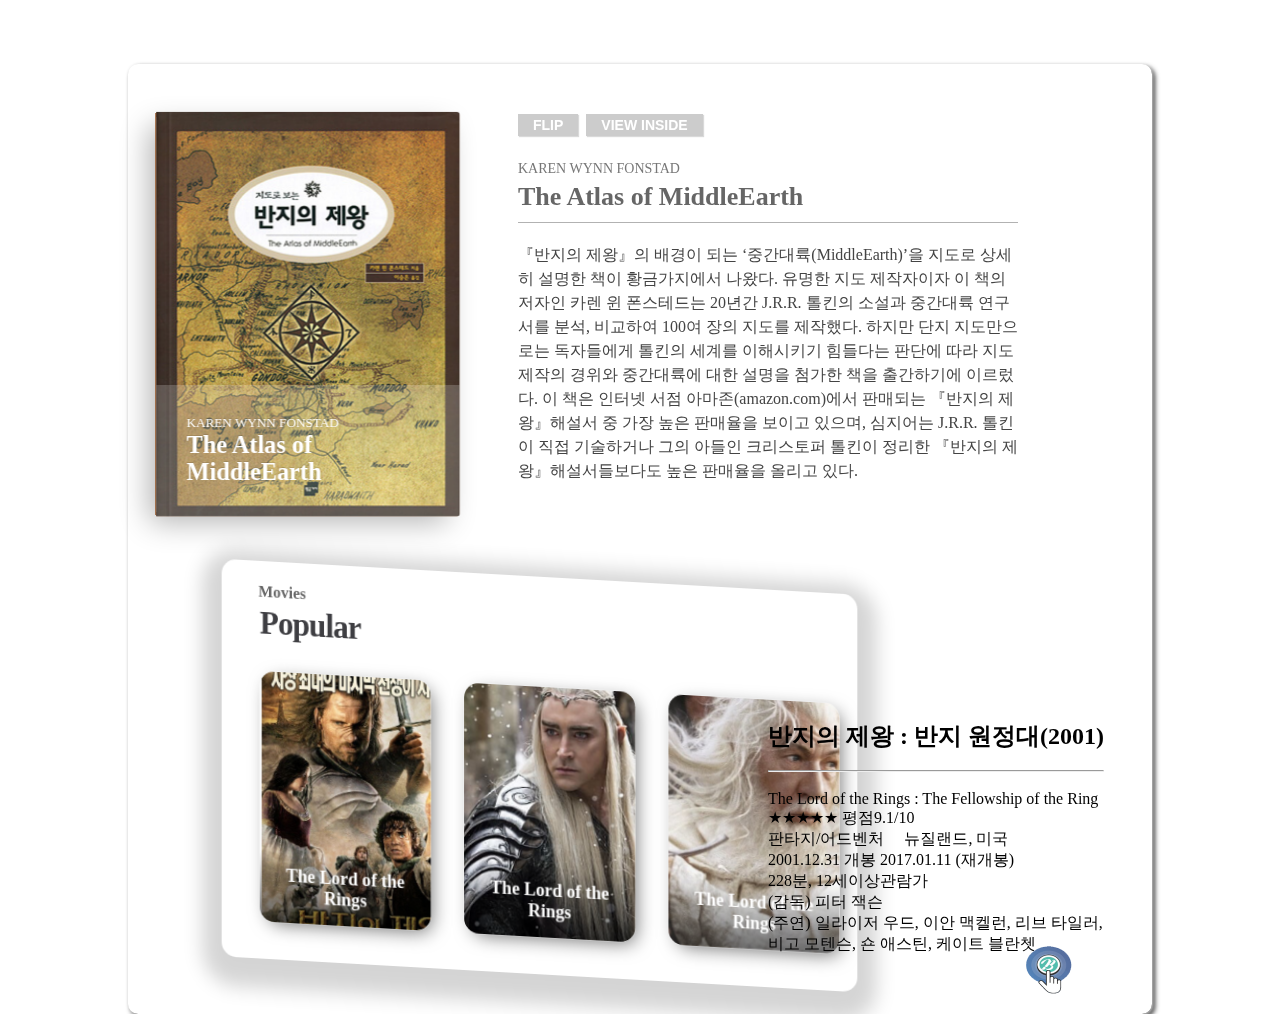
<file: view.html>
<!DOCTYPE html>
<html lang="en">
<head>
    <meta charset="UTF-8">
       <meta name="viewport" content="width=device-width, initial-scale=1.0, maximum-scale=1">
     <title>Document</title>
    <script src="js/jquery-3.3.1.min.js"></script>
    <style>
        /* General Demo Style */

        *,
        *:after,
        *:before {
            -webkit-box-sizing: border-box;
            -moz-box-sizing: border-box;
            box-sizing: border-box;
            padding: 0;
            margin: 0;
        }

        #container {
            width: 80%;
            height: auto;
            margin: 0 auto;
            margin-top: 5%;
            border-radius: 10px;
            box-shadow: 1px 1px 3px #ccc, 3px 3px 5px #333;
        }

        /* Clearfix hack by Nicolas Gallagher: http://nicolasgallagher.com/micro-clearfix-hack/ */

        .clearfix:before,
        .clearfix:after {
            content: " ";
            display: table;
        }

        .clearfix:after {
            clear: both;
        }

        .clearfix {
            *zoom: 1;
        }


        .demo-2 body {
            background: url(https: //tympanus.net/Development/3DBookShowcase/images/wood.jpg);
        }


        a {
            color: #555;
            text-decoration: none;
        }

        .view-box {
            width: 100%;
            position: relative;
        }

        .main,
        .view-box > header {
            width: 100%;
            max-width: 1060px;
            margin: 0 auto;
            position: relative;
            padding: 50px 30px 50px 30px;
        }

        .view-box > header {
            padding: 30px 30px 40px 30px;
        }

        .view-box > header h1 {
            font-size: 34px;
            line-height: 38px;
            margin: 0;
            font-weight: 700;
            color: #333;
            float: left;
        }


        /* Header Style */

        .codrops-top {
            line-height: 24px;
            font-size: 11px;
            background: #fff;
            background: rgba(255, 255, 255, 0.5);
            text-transform: uppercase;
            z-index: 9999;
            position: relative;
            box-shadow: 1px 0px 2px rgba(0, 0, 0, 0.2);
        }

        .codrops-top a {
            padding: 0px 10px;
            letter-spacing: 1px;
            color: #333;
            display: inline-block;
        }

        .codrops-top a:hover {
            background: rgba(255, 255, 255, 0.8);
            color: #000;
        }

        .codrops-top span.right {
            float: right;
        }

        .codrops-top span.right a {
            float: left;
            display: block;
        }


        /* Demo Buttons Style */

        .codrops-demos {
            float: right;
        }

        .codrops-demos a {
            display: inline-block;
            margin: 10px;
            color: #666;
            font-weight: 700;
            line-height: 30px;
            border-bottom: 4px solid transparent;
        }

        .codrops-demos a:hover {
            color: #000;
            border-color: #000;
        }

        .codrops-demos a.current-demo,
        .codrops-demos a.current-demo:hover {
            color: #aaa;
            border-color: #aaa;
        }

        .support-note {
            color: #d7823e;
            font-size: 16px;
            display: block;
            font-weight: bold;
            text-align: center;
            padding: 5px 0;
            text-align: left;
            clear: both;
        }

        .bookshelf {
            width: 100%;
            height: 63px;
            z-index: -1;
            margin-top: -25px;
            background: transparent url(https: //tympanus.net/Development/3DBookShowcase/images/shelf.png) no-repeat center center;
                position: relative;
        }


        /*book showcase*/

        .bk-list {
            list-style: none;
            position: relative;
        }

        .bk-list li {
            position: relative;
            width: 300px;
            float: left;
            z-index: 1;
            margin: 0px 50px 40px 0;
            -webkit-perspective: 1800px;
            perspective: 1800px;
        }

        .bk-list li:last-child {
            margin-right: 0;
        }

        .bk-info {
            position: relative;
            margin-top: 0px;
            margin-left: 120%;
            width: 500px;
            height: auto;
                   }

        .bk-info h3 {
            padding: 25px 0 10px;
            margin-bottom: 20px;
            border-bottom: 1px solid rgba(0, 0, 0, 0.3);
            font-size: 26px;
        }

        .bk-info h3 span:first-child {
            font-size: 14px;
            font-weight: 400;
            text-transform: uppercase;
            padding-bottom: 5px;
            display: block;
            color: #777;
        }

        .bk-info p {
            line-height: 24px;
            color: #444;
            min-height: 160px;
        }

        .bk-info button {
            background: #ccc;
            border: none;
            color: #fff;
            display: inline-block;
            padding: 3px 15px;
            font-weight: 700;
            font-size: 14px;
            text-transform: uppercase;
            cursor: pointer;
            margin-right: 4px;
            box-shadow: 1px 1px 1px rgba(0, 0, 0, 0.15);
        }

        .bk-info button.bk-active,
        .bk-info button:active {
            box-shadow: 0 1px 0 rgba(255, 255, 255, 0.8), inset 0 -1px 1px rgba(0, 0, 0, 0.2);
        }

        .no-touch .bk-info button:hover,
        .bk-info button.bk-active {
            background: #d0544e;
        }

        .bk-list li .bk-book {
            position: absolute;
            width: 100%;
            height: 400px;
            -webkit-transform-style: preserve-3d;
            transform-style: preserve-3d;
            -webkit-transition: -webkit-transform .5s;
            transition: transform .5s;
        }

        .bk-list li .bk-book.bk-bookdefault:hover {
            -webkit-transform: rotate3d(0, 1, 0, 35deg);
            transform: rotate3d(0, 1, 0, 35deg);
        }

        .bk-list li .bk-book > div,
        .bk-list li .bk-front > div {
            display: block;
            position: absolute;
        }

        .bk-list li .bk-front {
            -webkit-transform-style: preserve-3d;
            transform-style: preserve-3d;
            -webkit-transform-origin: 0% 50%;
            transform-origin: 0% 50%;
            -webkit-transition: -webkit-transform .5s;
            transition: transform .5s;
            -webkit-transform: translate3d(0, 0, 20px);
            transform: translate3d(0, 0, 20px);
            z-index: 10;
        }

        .bk-list li .bk-front > div {
            z-index: 1;
            -webkit-backface-visibility: hidden;
            backface-visibility: hidden;
            -webkit-transform-style: preserve-3d;
            transform-style: preserve-3d;
        }

        .bk-list li .bk-page {
            -webkit-transform: translate3d(0, 0, 19px);
            transform: translate3d(0, 0, 19px);
            display: none;
            width: 295px;
            height: 390px;
            top: 5px;
            -webkit-backface-visibility: hidden;
            backface-visibility: hidden;
            z-index: 9;
        }

        .bk-list li .bk-front,
        .bk-list li .bk-back,
        .bk-list li .bk-front > div {
            width: 300px;
            height: 400px;
        }

        .bk-list li .bk-left,
        .bk-list li .bk-right {
            width: 40px;
            left: -20px;
        }

        .bk-list li .bk-top,
        .bk-list li .bk-bottom {
            width: 295px;
            height: 40px;
            top: -15px;
            -webkit-backface-visibility: hidden;
            backface-visibility: hidden;
        }

        .bk-list li .bk-back {
            -webkit-transform: rotate3d(0, 1, 0, -180deg) translate3d(0, 0, 20px);
            transform: rotate3d(0, 1, 0, -180deg) translate3d(0, 0, 20px);
            box-shadow: 10px 10px 30px rgba(0, 0, 0, 0.3);
            border-radius: 3px 0 0 3px;
        }

        .bk-list li .bk-cover-back {
            background-color: #000;
            -webkit-transform: rotate3d(0, 1, 0, -179deg);
            transform: rotate3d(0, 1, 0, -179deg);
        }

        .bk-list li .bk-right {
            height: 390px;
            top: 5px;
            -webkit-transform: rotate3d(0, 1, 0, 90deg) translate3d(0, 0, 295px);
            -moz-transform: rotate3d(0, 1, 0, 90deg) translate3d(0, 0, 295px);
            transform: rotate3d(0, 1, 0, 90deg) translate3d(0, 0, 295px);
            -webkit-backface-visibility: hidden;
            backface-visibility: hidden;
        }

        .bk-list li .bk-left {
            height: 400px;
            -webkit-transform: rotate3d(0, 1, 0, -90deg);
            transform: rotate3d(0, 1, 0, -90deg);
        }

        .bk-list li .bk-top {
            -webkit-transform: rotate3d(1, 0, 0, 90deg);
            transform: rotate3d(1, 0, 0, 90deg);
        }

        .bk-list li .bk-bottom {
            -webkit-transform: rotate3d(1, 0, 0, -90deg) translate3d(0, 0, 390px);
            transform: rotate3d(1, 0, 0, -90deg) translate3d(0, 0, 390px);
        }


        /* Transform classes */

        .bk-list li .bk-viewinside .bk-front {
            -webkit-transform: translate3d(0, 0, 20px) rotate3d(0, 1, 0, -160deg);
            transform: translate3d(0, 0, 20px) rotate3d(0, 1, 0, -160deg);
        }

        .bk-list li .bk-book.bk-viewinside {
            -webkit-transform: translate3d(0, 0, 150px) rotate3d(0, 1, 0, 0deg);
            transform: translate3d(0, 0, 150px) rotate3d(0, 1, 0, 0deg);
        }

        .bk-list li .bk-book.bk-viewback {
            -webkit-transform: translate3d(0, 0, 0px) rotate3d(0, 1, 0, 180deg);
            transform: translate3d(0, 0, 0px) rotate3d(0, 1, 0, 180deg);
        }


        /* Main colors and content */

        .bk-list li .bk-page,
        .bk-list li .bk-right,
        .bk-list li .bk-top,
        .bk-list li .bk-bottom {
            background-color: #fff;
        }

        .bk-list li .bk-front > div {
            border-radius: 0 3px 3px 0;
            box-shadow: inset 4px 0 10px rgba(0, 0, 0, 0.1);
        }

        .bk-list li .bk-front:after {
            content: '';
            position: absolute;
            top: 1px;
            bottom: 1px;
            left: -1px;
            width: 1px;
        }

        .bk-list li .bk-cover:after,
        .bk-list li .bk-back:after {
            content: '';
            position: absolute;
            top: 0;
            left: 10px;
            bottom: 0;
            width: 3px;
            background: rgba(0, 0, 0, 0.06);
            box-shadow: 1px 0 3px rgba(255, 255, 255, 0.1);
        }

        .bk-list li .bk-back:after {
            left: auto;
            right: 10px;
        }

        .bk-left h2 {
            width: 400px;
            height: 40px;
            -webkit-transform-origin: 0 0;
            -moz-transform-origin: 0 0;
            transform-origin: 0 0;
            -webkit-transform: rotate(90deg) translateY(-40px);
            transform: rotate(90deg) translateY(-40px);
        }

        .bk-content {
            position: absolute;
            top: 30px;
            left: 20px;
            bottom: 20px;
            right: 20px;
            padding: 30px;
            overflow: hidden;
            background: #fff;
            opacity: 0;
            pointer-events: none;
            -webkit-backface-visibility: hidden;
            backface-visibility: hidden;
            -webkit-transition: opacity 0.3s ease-in-out;
            transition: opacity 0.3s ease-in-out;
            cursor: default;
        }

        .bk-content-current {
            opacity: 1;
            pointer-events: auto;
        }

        .bk-content p {
            padding: 0 0 10px;
            -webkit-font-smoothing: antialiased;
            color: #000;
            font-size: 13px;
            line-height: 20px;
            text-align: justify;
            -webkit-touch-callout: none;
            -webkit-user-select: none;
            -khtml-user-select: none;
            -moz-user-select: none;
            -ms-user-select: none;
            user-select: none;
        }

        .bk-page nav {
            display: block;
            text-align: center;
            margin-top: 20px;
            position: relative;
            z-index: 100;
            cursor: pointer;
        }

        .bk-page nav span {
            display: inline-block;
            width: 20px;
            height: 20px;
            color: #aaa;
            background: #f0f0f0;
            border-radius: 50%;
        }


        /* Individual style & artwork */


        /* Book 1 */

        .book-1 .bk-front > div,
        .book-1 .bk-back,
        .book-1 .bk-left,
        .book-1 .bk-front:after {
            background-color: saddlebrown;
        }

        .book-1 .bk-cover {
            background-image: url(images/nb1.jpg);
            background-repeat: no-repeat;
            background-size: cover;
            background-position: 0px 0px;
        }

        .book-1 .bk-cover h2 {
            position: absolute;
            bottom: 0;
            right: 0;
            left: 0;
            padding: 30px;
            background: rgba(255, 255, 255, 0.2);
            color: #fff;
            text-shadow: 0 -1px 0 rgba(0, 0, 0, 0.1);
        }

        .book-1 .bk-cover h2 span:first-child,
        .book-1 .bk-left h2 span:first-child {
            text-transform: uppercase;
            font-weight: 400;
            font-size: 13px;
            padding-right: 20px;
        }

        .book-1 .bk-cover h2 span:first-child {
            display: block;
        }

        .book-1 .bk-cover h2 span:last-child,
        .book-1 .bk-left h2 span:last-child {
            font-family: "Big Caslon", "Book Antiqua", "Palatino Linotype", Georgia, serif;
        }

        .book-1 .bk-content p {
            font-family: Georgia, Times, "Times New Roman", serif;
        }

        .book-1 .bk-left h2 {
            color: #fff;
            font-size: 15px;
            line-height: 40px;
            padding-right: 10px;
            text-align: right;
        }

        .book-1 .bk-back p {
            color: #fff;
            font-size: 13px;
            padding: 40px;
            text-align: center;
            font-weight: 700;
        }

        /* Fallbacks */

        .no-csstransforms3d .bk-list li .bk-book > div,
        .no-csstransforms3d .bk-list li .bk-book .bk-cover-back {
            display: inline-block;
        }

        .no-csstransforms3d .bk-list li .bk-book > div.bk-front {
            display: block;
        }

        .no-csstransforms3d .bk-info button,
        .no-js .bk-info button {
            display: inline-block;
        }

        @import url('https://fonts.googleapis.com/css?family=Open+Sans:300,400,600,700,800');

        h1 {
            color: #3e3e42;
            font-size: 32px;
            font-weight: 800;
            letter-spacing: -1px;
            margin-bottom: 30px;
            transform: translateZ(35px);
        }

        h3 {
            color: #666;
            font-size: 16px;
            margin-bottom: 6px;
            transform: translateZ(25px);
        }

        .cards {
            margin-left: 5rem;
            background: #fff;
            border-radius: 15px;
            box-shadow: 0px 10px 20px 20px rgba(0, 0, 0, 0.17);
            display: inline-block;
            padding: 30px 35px;
            perspective: 1800px;
            text-align: left;
            transform-origin: 50% 50%;
            transform-style: preserve-3d;
            transform: rotateX(11deg) rotateY(16.5deg);
            min-width: 595px;
        }

        .card {
            border-radius: 15px;
            box-shadow: 5px 5px 20px -5px rgba(0, 0, 0, 0.6);
            display: inline-block;
            height: 250px;
            overflow: hidden;
            perspective: 1200px;
            position: relative;
            transform-style: preserve-3d;
            transform: translatez(35px);
            transition: transform 200ms ease-out;
            width: 175px;
            text-align: center;
            background-size: cover;
        }

        .card:not(:last-child) {
            margin-right: 30px;
        }

        .card__img {
            position: relative;
            height: 100%;
        }

        .card__bg {
            bottom: -25px;
            left: -25px;
            position: absolute;
            right: -50px;
            top: -50px;
            transform-origin: 50% 50%;
            transform: translateZ(-50px);
            z-index: 0;
        }

        .card__one .card__img {
            top: -10%;
            right: -1%;
            height: 130%;
        }

        .card__two .card__img {
            top: -25px;
            left: -175px;
            height: 130%;
        }

        .card__three .card__img {
            top: -25px;
            left: -104px;
            height: 130%;
        }

        .card__three .card__bg {
            background: url('https://s3-us-west-2.amazonaws.com/s.cdpn.io/62105/3dr_howlbg.jpg') center / cover no-repeat;
        }

        .card__text {
            align-items: center;
            background: linear-gradient(to bottom, rgba(0, 0, 0, 0) 0%, rgba(0, 0, 0, 0.55) 100%);
            bottom: 0;
            display: flex;
            flex-direction: column;
            height: 70px;
            justify-content: center;
            position: absolute;
            width: 100%;
            z-index: 2;
        }

        .card__title {
            color: #fff;
            font-size: 18px;
            font-weight: 700;
            padding: 0 10px;
            margin-bottom: 3px;
        }

        .movi-box {
            position: absolute;
            top: 80%;
            left: 60%;
        }

        .btn {
            position: absolute;
            left: 80%;
            top: 105%;
        }

        /*            -----1024 mediaquery start ------*/

        @media screen and (max-width: 1024px) {
            #container {
                width: 100%;
                height: 1366px;
                margin: 0 auto;
                margin-top: %;
                border-radius: 10px;
                /*                box-shadow: 1px 1px 3px #ccc, 3px 3px 5px #333;*/
            }

            /* Clearfix hack by Nicolas Gallagher: http://nicolasgallagher.com/micro-clearfix-hack/ */

            .clearfix:before,
            .clearfix:after {
                content: " ";
                display: table;
            }

            .clearfix:after {
                clear: both;
            }

            .clearfix {
                *zoom: 1;
            }


            .demo-2 body {
                background: url(https: //tympanus.net/Development/3DBookShowcase/images/wood.jpg);
            }


            a {
                color: #555;
                text-decoration: none;
            }

            .view-box {
                width: 100%;
                position: relative;
            }

            .main,
            .view-box > header {
                width: 100%;
                max-width: 1060px;
                margin: 0 auto;
                position: relative;
                padding: 50px 30px 50px 30px;
            }

            .view-box > header {
                padding: 30px 30px 40px 30px;
            }

            .view-box > header h1 {
                font-size: 34px;
                line-height: 38px;
                margin: 0;
                font-weight: 700;
                color: #333;
                float: left;
            }


            /* Header Style */

            .codrops-top {
                line-height: 24px;
                font-size: 11px;
                background: #fff;
                background: rgba(255, 255, 255, 0.5);
                text-transform: uppercase;
                z-index: 9999;
                position: relative;
                box-shadow: 1px 0px 2px rgba(0, 0, 0, 0.2);
            }

            .codrops-top a {
                padding: 0px 10px;
                letter-spacing: 1px;
                color: #333;
                display: inline-block;
            }

            .codrops-top a:hover {
                background: rgba(255, 255, 255, 0.8);
                color: #000;
            }

            .codrops-top span.right {
                float: right;
            }

            .codrops-top span.right a {
                float: left;
                display: block;
            }


            /* Demo Buttons Style */

            .codrops-demos {
                float: right;
            }

            .codrops-demos a {
                display: inline-block;
                margin: 10px;
                color: #666;
                font-weight: 700;
                line-height: 30px;
                border-bottom: 4px solid transparent;
            }

            .codrops-demos a:hover {
                color: #000;
                border-color: #000;
            }

            .codrops-demos a.current-demo,
            .codrops-demos a.current-demo:hover {
                color: #aaa;
                border-color: #aaa;
            }

            .support-note {
                color: #d7823e;
                font-size: 16px;
                display: block;
                font-weight: bold;
                text-align: center;
                padding: 5px 0;
                text-align: left;
                clear: both;
            }

            .bookshelf {
                width: 100%;
                height: 63px;
                z-index: -1;
                margin-top: -25px;
                background: transparent url(https: //tympanus.net/Development/3DBookShowcase/images/shelf.png) no-repeat center center;
                    position: relative;
            }


            /*book showcase*/

            .bk-list {
                list-style: none;
                position: relative;
            }

            .bk-list li {
                position: relative;
                width: 300px;
                float: left;
                z-index: 1;
                margin: 0px 50px 40px 0;
                -webkit-perspective: 1800px;
                perspective: 1800px;
            }

            .bk-list li:last-child {
                margin-right: 0;
            }

            .bk-info {
                position: relative;
                margin-top: 0px;
                margin-left: 120%;
                width: 500px;
                height: auto;
            }

            .bk-info h3 {
                padding: 25px 0 10px;
                margin-bottom: 20px;
                border-bottom: 1px solid rgba(0, 0, 0, 0.3);
                font-size: 26px;
            }

            .bk-info h3 span:first-child {
                font-size: 14px;
                font-weight: 400;
                text-transform: uppercase;
                padding-bottom: 5px;
                display: block;
                color: #777;
            }

            .bk-info p {
                line-height: 24px;
                color: #333;
                min-height: 160px;
            }

            .bk-info button {
                background: #ccc;
                border: none;
                color: #fff;
                display: inline-block;
                padding: 3px 15px;
                font-weight: 700;
                font-size: 14px;
                text-transform: uppercase;
                cursor: pointer;
                margin-right: 4px;
                box-shadow: 1px 1px 1px rgba(0, 0, 0, 0.15);
            }

            .bk-info button.bk-active,
            .bk-info button:active {
                box-shadow: 0 1px 0 rgba(255, 255, 255, 0.8), inset 0 -1px 1px rgba(0, 0, 0, 0.2);
            }

            .no-touch .bk-info button:hover,
            .bk-info button.bk-active {
                background: #d0544e;
            }

            .bk-list li .bk-book {
                position: absolute;
                width: 100%;
                height: 400px;
                -webkit-transform-style: preserve-3d;
                transform-style: preserve-3d;
                -webkit-transition: -webkit-transform .5s;
                transition: transform .5s;
            }

            .bk-list li .bk-book.bk-bookdefault:hover {
                -webkit-transform: rotate3d(0, 1, 0, 35deg);
                transform: rotate3d(0, 1, 0, 35deg);
            }

            .bk-list li .bk-book > div,
            .bk-list li .bk-front > div {
                display: block;
                position: absolute;
            }

            .bk-list li .bk-front {
                -webkit-transform-style: preserve-3d;
                transform-style: preserve-3d;
                -webkit-transform-origin: 0% 50%;
                transform-origin: 0% 50%;
                -webkit-transition: -webkit-transform .5s;
                transition: transform .5s;
                -webkit-transform: translate3d(0, 0, 20px);
                transform: translate3d(0, 0, 20px);
                z-index: 10;
            }

            .bk-list li .bk-front > div {
                z-index: 1;
                -webkit-backface-visibility: hidden;
                backface-visibility: hidden;
                -webkit-transform-style: preserve-3d;
                transform-style: preserve-3d;
            }

            .bk-list li .bk-page {
                -webkit-transform: translate3d(0, 0, 19px);
                transform: translate3d(0, 0, 19px);
                display: none;
                width: 295px;
                height: 390px;
                top: 5px;
                -webkit-backface-visibility: hidden;
                backface-visibility: hidden;
                z-index: 9;
            }

            .bk-list li .bk-front,
            .bk-list li .bk-back,
            .bk-list li .bk-front > div {
                width: 300px;
                height: 400px;
            }

            .bk-list li .bk-left,
            .bk-list li .bk-right {
                width: 40px;
                left: -20px;
            }

            .bk-list li .bk-top,
            .bk-list li .bk-bottom {
                width: 295px;
                height: 40px;
                top: -15px;
                -webkit-backface-visibility: hidden;
                backface-visibility: hidden;
            }

            .bk-list li .bk-back {
                -webkit-transform: rotate3d(0, 1, 0, -180deg) translate3d(0, 0, 20px);
                transform: rotate3d(0, 1, 0, -180deg) translate3d(0, 0, 20px);
                box-shadow: 10px 10px 30px rgba(0, 0, 0, 0.3);
                border-radius: 3px 0 0 3px;
            }

            .bk-list li .bk-cover-back {
                background-color: #000;
                -webkit-transform: rotate3d(0, 1, 0, -179deg);
                transform: rotate3d(0, 1, 0, -179deg);
            }

            .bk-list li .bk-right {
                height: 390px;
                top: 5px;
                -webkit-transform: rotate3d(0, 1, 0, 90deg) translate3d(0, 0, 295px);
                -moz-transform: rotate3d(0, 1, 0, 90deg) translate3d(0, 0, 295px);
                transform: rotate3d(0, 1, 0, 90deg) translate3d(0, 0, 295px);
                -webkit-backface-visibility: hidden;
                backface-visibility: hidden;
            }

            .bk-list li .bk-left {
                height: 400px;
                -webkit-transform: rotate3d(0, 1, 0, -90deg);
                transform: rotate3d(0, 1, 0, -90deg);
            }

            .bk-list li .bk-top {
                -webkit-transform: rotate3d(1, 0, 0, 90deg);
                transform: rotate3d(1, 0, 0, 90deg);
            }

            .bk-list li .bk-bottom {
                -webkit-transform: rotate3d(1, 0, 0, -90deg) translate3d(0, 0, 390px);
                transform: rotate3d(1, 0, 0, -90deg) translate3d(0, 0, 390px);
            }


            /* Transform classes */

            .bk-list li .bk-viewinside .bk-front {
                -webkit-transform: translate3d(0, 0, 20px) rotate3d(0, 1, 0, -160deg);
                transform: translate3d(0, 0, 20px) rotate3d(0, 1, 0, -160deg);
            }

            .bk-list li .bk-book.bk-viewinside {
                -webkit-transform: translate3d(0, 0, 150px) rotate3d(0, 1, 0, 0deg);
                transform: translate3d(0, 0, 150px) rotate3d(0, 1, 0, 0deg);
            }

            .bk-list li .bk-book.bk-viewback {
                -webkit-transform: translate3d(0, 0, 0px) rotate3d(0, 1, 0, 180deg);
                transform: translate3d(0, 0, 0px) rotate3d(0, 1, 0, 180deg);
            }


            /* Main colors and content */

            .bk-list li .bk-page,
            .bk-list li .bk-right,
            .bk-list li .bk-top,
            .bk-list li .bk-bottom {
                background-color: #fff;
            }

            .bk-list li .bk-front > div {
                border-radius: 0 3px 3px 0;
                box-shadow: inset 4px 0 10px rgba(0, 0, 0, 0.1);
            }

            .bk-list li .bk-front:after {
                content: '';
                position: absolute;
                top: 1px;
                bottom: 1px;
                left: -1px;
                width: 1px;
            }

            .bk-list li .bk-cover:after,
            .bk-list li .bk-back:after {
                content: '';
                position: absolute;
                top: 0;
                left: 10px;
                bottom: 0;
                width: 3px;
                background: rgba(0, 0, 0, 0.06);
                box-shadow: 1px 0 3px rgba(255, 255, 255, 0.1);
            }

            .bk-list li .bk-back:after {
                left: auto;
                right: 10px;
            }

            .bk-left h2 {
                width: 400px;
                height: 40px;
                -webkit-transform-origin: 0 0;
                -moz-transform-origin: 0 0;
                transform-origin: 0 0;
                -webkit-transform: rotate(90deg) translateY(-40px);
                transform: rotate(90deg) translateY(-40px);
            }

            .bk-content {
                position: absolute;
                top: 30px;
                left: 20px;
                bottom: 20px;
                right: 20px;
                padding: 30px;
                overflow: hidden;
                background: #fff;
                opacity: 0;
                pointer-events: none;
                -webkit-backface-visibility: hidden;
                backface-visibility: hidden;
                -webkit-transition: opacity 0.3s ease-in-out;
                transition: opacity 0.3s ease-in-out;
                cursor: default;
            }

            .bk-content-current {
                opacity: 1;
                pointer-events: auto;
            }

            .bk-content p {
                padding: 0 0 10px;
                -webkit-font-smoothing: antialiased;
                color: #000;
                font-size: 13px;
                line-height: 20px;
                text-align: justify;
                -webkit-touch-callout: none;
                -webkit-user-select: none;
                -khtml-user-select: none;
                -moz-user-select: none;
                -ms-user-select: none;
                user-select: none;
            }

            .bk-page nav {
                display: block;
                text-align: center;
                margin-top: 20px;
                position: relative;
                z-index: 100;
                cursor: pointer;
            }

            .bk-page nav span {
                display: inline-block;
                width: 20px;
                height: 20px;
                color: #aaa;
                background: #f0f0f0;
                border-radius: 50%;
            }


            /* Individual style & artwork */


            /* Book 1 */

            .book-1 .bk-front > div,
            .book-1 .bk-back,
            .book-1 .bk-left,
            .book-1 .bk-front:after {
                background-color: saddlebrown;
            }

            .book-1 .bk-cover {
                background-image: url(images/nb1.jpg);
                background-repeat: no-repeat;
                background-size: cover;
                background-position: 0px 0px;
            }

            .book-1 .bk-cover h2 {
                position: absolute;
                bottom: 0;
                right: 0;
                left: 0;
                padding: 30px;
                background: rgba(255, 255, 255, 0.2);
                color: #fff;
                text-shadow: 0 -1px 0 rgba(0, 0, 0, 0.1);
            }

            .book-1 .bk-cover h2 span:first-child,
            .book-1 .bk-left h2 span:first-child {
                text-transform: uppercase;
                font-weight: 400;
                font-size: 13px;
                padding-right: 20px;
            }

            .book-1 .bk-cover h2 span:first-child {
                display: block;
            }

            .book-1 .bk-cover h2 span:last-child,
            .book-1 .bk-left h2 span:last-child {
                font-family: "Big Caslon", "Book Antiqua", "Palatino Linotype", Georgia, serif;
            }

            .book-1 .bk-content p {
                font-family: Georgia, Times, "Times New Roman", serif;
            }

            .book-1 .bk-left h2 {
                color: #fff;
                font-size: 15px;
                line-height: 40px;
                padding-right: 10px;
                text-align: right;
            }

            .book-1 .bk-back p {
                color: #fff;
                font-size: 13px;
                padding: 40px;
                text-align: center;
                font-weight: 700;
            }

            /* Fallbacks */

            .no-csstransforms3d .bk-list li .bk-book > div,
            .no-csstransforms3d .bk-list li .bk-book .bk-cover-back {
                display: inline-block;
            }

            .no-csstransforms3d .bk-list li .bk-book > div.bk-front {
                display: block;
            }

            .no-csstransforms3d .bk-info button,
            .no-js .bk-info button {
                display: inline-block;
            }

            @import url('https://fonts.googleapis.com/css?family=Open+Sans:300,400,600,700,800');

            h1 {
                color: #3e3e42;
                font-size: 32px;
                font-weight: 800;
                letter-spacing: -1px;
                margin-bottom: 30px;
                transform: translateZ(35px);
            }

            h3 {
                color: #333;
                font-size: 16px;
                margin-bottom: 6px;
                transform: translateZ(25px);
            }

            .cards {
                margin-left: -.5rem;
                margin-top: 5rem;
                background: #fff;
                border-radius: 15px;
                box-shadow: 0px 10px 20px 20px rgba(0, 0, 0, 0.17);
                display: inline-block;
                padding: 30px 35px;
                perspective: 1800px;
                text-align: left;
                transform-origin: 50% 50%;
                transform-style: preserve-3d;
                transform: rotateX(11deg) rotateY(16.5deg);
                min-width: 595px;
            }

            .card {
                border-radius: 15px;
                box-shadow: 5px 5px 20px -5px rgba(0, 0, 0, 0.6);
                display: inline-block;
                height: 220px;
                overflow: hidden;
                perspective: 1200px;
                position: relative;
                transform-style: preserve-3d;
                transform: translatez(35px);
                transition: transform 200ms ease-out;
                width: 155px;
                text-align: center;
                background-size: cover;
            }

            .card:not(:last-child) {
                margin-right: 30px;
            }

            .card__img {
                position: relative;
                height: 100%;
            }

            .card__bg {
                bottom: -25px;
                left: -25px;
                position: absolute;
                right: -50px;
                top: -50px;
                transform-origin: 50% 50%;
                transform: translateZ(-50px);
                z-index: 0;
            }

            .card__one .card__img {
                top: -10%;
                right: -1%;
                height: 130%;
            }

            .card__two .card__img {
                top: -25px;
                left: -175px;
                height: 130%;
            }

            .card__three .card__img {
                top: -25px;
                left: -104px;
                height: 130%;
            }

            .card__three .card__bg {
                background: url('https://s3-us-west-2.amazonaws.com/s.cdpn.io/62105/3dr_howlbg.jpg') center / cover no-repeat;
            }

            .card__text {
                align-items: center;
                background: linear-gradient(to bottom, rgba(0, 0, 0, 0) 0%, rgba(0, 0, 0, 0.55) 100%);
                bottom: 0;
                display: flex;
                flex-direction: column;
                height: 70px;
                justify-content: center;
                position: absolute;
                width: 100%;
                z-index: 2;
            }

            .card__title {
                color: #fff;
                font-size: 18px;
                font-weight: 700;
                padding: 0 10px;
                margin-bottom: 3px;
            }

            .movi-box {
                position: absolute;
                top: 65%;
                left: 60%;
            }

            .btn {
                position: absolute;
                left: 85%;
                top: 85%;
            }
        }

        /*        ----768 mediaquery start -----*/

        @media screen and (max-width: 768px) {
            #container {
                width: 100%;
                height: 1300px;
                margin: 0 auto;
                margin-top: 0%;
                border-radius: 10px;
               overflow: hidden;
                         }

            .clearfix:before,
            .clearfix:after {
                content: " ";
                display: table;
            }

            .clearfix:after {
                clear: both;
            }

            .clearfix {
                *zoom: 1;
            }


            .demo-2 body {
                background: url(https: //tympanus.net/Development/3DBookShowcase/images/wood.jpg);
            }


            a {
                color: #555;
                text-decoration: none;
            }

            .view-box {
                width: 100%;
                position: relative;
            }

            .main,
            .view-box > header {
                width: 100%;
                max-width: 700px;
                margin: 0 auto;
                position: relative;
                padding: 50px 30px 50px 30px;
            }

            .view-box > header {
                padding: 30px 30px 40px 30px;
            }

            .view-box > header h1 {
                font-size: 34px;
                line-height: 38px;
                margin: 0;
                font-weight: 700;
                color: #333;
                float: left;
            }


            /* Header Style */

            .codrops-top {
                line-height: 24px;
                font-size: 11px;
                background: #fff;
                background: rgba(255, 255, 255, 0.5);
                text-transform: uppercase;
                z-index: 9999;
                position: relative;
                box-shadow: 1px 0px 2px rgba(0, 0, 0, 0.2);
            }

            .codrops-top a {
                padding: 0px 10px;
                letter-spacing: 1px;
                color: #333;
                display: inline-block;
            }

            .codrops-top a:hover {
                background: rgba(255, 255, 255, 0.8);
                color: #000;
            }

            .codrops-top span.right {
                float: right;
            }

            .codrops-top span.right a {
                float: left;
                display: block;
            }


            /* Demo Buttons Style */

            .codrops-demos {
                float: right;
            }

            .codrops-demos a {
                display: inline-block;
                margin: 10px;
                color: #666;
                font-weight: 700;
                line-height: 30px;
                border-bottom: 4px solid transparent;
            }

            .codrops-demos a:hover {
                color: #000;
                border-color: #000;
            }

            .codrops-demos a.current-demo,
            .codrops-demos a.current-demo:hover {
                color: #aaa;
                border-color: #aaa;
            }

            .support-note {
                color: #d7823e;
                font-size: 16px;
                display: block;
                font-weight: bold;
                text-align: center;
                padding: 5px 0;
                text-align: left;
                clear: both;
            }

            .bookshelf {
                width: 100%;
                height: 63px;
                z-index: -1;
                margin-top: -25px;
                background: transparent url(https: //tympanus.net/Development/3DBookShowcase/images/shelf.png) no-repeat center center;
                    position: relative;
            }


            /*book showcase*/

            .bk-list {
                list-style: none;
                position: relative;
            }

            .bk-list li {
                position: relative;
                width: 300px;
                float: left;
                z-index: 1;
                margin: 0px 50px 40px 0;
                -webkit-perspective: 1800px;
                perspective: 1800px;
            }

            .bk-list li:last-child {
                margin-right: 0;
            }

            .bk-info {
                position: relative;
                margin-top: 0px;
                margin-left: 110%;
                width: 350px;
                height: auto;
            }

            .bk-info h3 {
                padding: 25px 0 10px;
                margin-bottom: 20px;
                border-bottom: 1px solid rgba(0, 0, 0, 0.3);
                font-size: 26px;
            }

            .bk-info h3 span:first-child {
                font-size: 14px;
                font-weight: 400;
                text-transform: uppercase;
                padding-bottom: 5px;
                display: block;
                color: #777;
            }

            .bk-info p {
                line-height: 24px;
                color: #666;
                min-height: 160px;
                font-size: .875rem;
            }

            .bk-info button {
                background: #ccc;
                border: none;
                color: #fff;
                display: inline-block;
                padding: 3px 15px;
                font-weight: 700;
                font-size: 14px;
                text-transform: uppercase;
                cursor: pointer;
                margin-right: 4px;
                box-shadow: 1px 1px 1px rgba(0, 0, 0, 0.15);
            }

            .bk-info button.bk-active,
            .bk-info button:active {
                box-shadow: 0 1px 0 rgba(255, 255, 255, 0.8), inset 0 -1px 1px rgba(0, 0, 0, 0.2);
            }

            .no-touch .bk-info button:hover,
            .bk-info button.bk-active {
                background: #d0544e;
            }

            .bk-list li .bk-book {
                position: absolute;
                width: 100%;
                height: 400px;
                -webkit-transform-style: preserve-3d;
                transform-style: preserve-3d;
                -webkit-transition: -webkit-transform .5s;
                transition: transform .5s;
            }

            .bk-list li .bk-book.bk-bookdefault:hover {
                -webkit-transform: rotate3d(0, 1, 0, 35deg);
                transform: rotate3d(0, 1, 0, 35deg);
            }

            .bk-list li .bk-book > div,
            .bk-list li .bk-front > div {
                display: block;
                position: absolute;
            }

            .bk-list li .bk-front {
                -webkit-transform-style: preserve-3d;
                transform-style: preserve-3d;
                -webkit-transform-origin: 0% 50%;
                transform-origin: 0% 50%;
                -webkit-transition: -webkit-transform .5s;
                transition: transform .5s;
                -webkit-transform: translate3d(0, 0, 20px);
                transform: translate3d(0, 0, 20px);
                z-index: 10;
            }

            .bk-list li .bk-front > div {
                z-index: 1;
                -webkit-backface-visibility: hidden;
                backface-visibility: hidden;
                -webkit-transform-style: preserve-3d;
                transform-style: preserve-3d;
            }

            .bk-list li .bk-page {
                -webkit-transform: translate3d(0, 0, 19px);
                transform: translate3d(0, 0, 19px);
                display: none;
                width: 295px;
                height: 390px;
                top: 5px;
                -webkit-backface-visibility: hidden;
                backface-visibility: hidden;
                z-index: 9;
            }

            .bk-list li .bk-front,
            .bk-list li .bk-back,
            .bk-list li .bk-front > div {
                width: 300px;
                height: 400px;
            }

            .bk-list li .bk-left,
            .bk-list li .bk-right {
                width: 40px;
                left: -20px;
            }

            .bk-list li .bk-top,
            .bk-list li .bk-bottom {
                width: 295px;
                height: 40px;
                top: -15px;
                -webkit-backface-visibility: hidden;
                backface-visibility: hidden;
            }

            .bk-list li .bk-back {
                -webkit-transform: rotate3d(0, 1, 0, -180deg) translate3d(0, 0, 20px);
                transform: rotate3d(0, 1, 0, -180deg) translate3d(0, 0, 20px);
                box-shadow: 10px 10px 30px rgba(0, 0, 0, 0.3);
                border-radius: 3px 0 0 3px;
            }

            .bk-list li .bk-cover-back {
                background-color: #000;
                -webkit-transform: rotate3d(0, 1, 0, -179deg);
                transform: rotate3d(0, 1, 0, -179deg);
            }

            .bk-list li .bk-right {
                height: 390px;
                top: 5px;
                -webkit-transform: rotate3d(0, 1, 0, 90deg) translate3d(0, 0, 295px);
                -moz-transform: rotate3d(0, 1, 0, 90deg) translate3d(0, 0, 295px);
                transform: rotate3d(0, 1, 0, 90deg) translate3d(0, 0, 295px);
                -webkit-backface-visibility: hidden;
                backface-visibility: hidden;
            }

            .bk-list li .bk-left {
                height: 400px;
                -webkit-transform: rotate3d(0, 1, 0, -90deg);
                transform: rotate3d(0, 1, 0, -90deg);
            }

            .bk-list li .bk-top {
                -webkit-transform: rotate3d(1, 0, 0, 90deg);
                transform: rotate3d(1, 0, 0, 90deg);
            }

            .bk-list li .bk-bottom {
                -webkit-transform: rotate3d(1, 0, 0, -90deg) translate3d(0, 0, 390px);
                transform: rotate3d(1, 0, 0, -90deg) translate3d(0, 0, 390px);
            }


            /* Transform classes */

            .bk-list li .bk-viewinside .bk-front {
                -webkit-transform: translate3d(0, 0, 20px) rotate3d(0, 1, 0, -160deg);
                transform: translate3d(0, 0, 20px) rotate3d(0, 1, 0, -160deg);
            }

            .bk-list li .bk-book.bk-viewinside {
                -webkit-transform: translate3d(0, 0, 150px) rotate3d(0, 1, 0, 0deg);
                transform: translate3d(0, 0, 150px) rotate3d(0, 1, 0, 0deg);
            }

            .bk-list li .bk-book.bk-viewback {
                -webkit-transform: translate3d(0, 0, 0px) rotate3d(0, 1, 0, 180deg);
                transform: translate3d(0, 0, 0px) rotate3d(0, 1, 0, 180deg);
            }


            /* Main colors and content */

            .bk-list li .bk-page,
            .bk-list li .bk-right,
            .bk-list li .bk-top,
            .bk-list li .bk-bottom {
                background-color: #fff;
            }

            .bk-list li .bk-front > div {
                border-radius: 0 3px 3px 0;
                box-shadow: inset 4px 0 10px rgba(0, 0, 0, 0.1);
            }

            .bk-list li .bk-front:after {
                content: '';
                position: absolute;
                top: 1px;
                bottom: 1px;
                left: -1px;
                width: 1px;
            }

            .bk-list li .bk-cover:after,
            .bk-list li .bk-back:after {
                content: '';
                position: absolute;
                top: 0;
                left: 10px;
                bottom: 0;
                width: 3px;
                background: rgba(0, 0, 0, 0.06);
                box-shadow: 1px 0 3px rgba(255, 255, 255, 0.1);
            }

            .bk-list li .bk-back:after {
                left: auto;
                right: 10px;
            }

            .bk-left h2 {
                width: 400px;
                height: 40px;
                -webkit-transform-origin: 0 0;
                -moz-transform-origin: 0 0;
                transform-origin: 0 0;
                -webkit-transform: rotate(90deg) translateY(-40px);
                transform: rotate(90deg) translateY(-40px);
            }

            .bk-content {
                position: absolute;
                top: 30px;
                left: 20px;
                bottom: 20px;
                right: 20px;
                padding: 30px;
                overflow: hidden;
                background: #fff;
                opacity: 0;
                pointer-events: none;
                -webkit-backface-visibility: hidden;
                backface-visibility: hidden;
                -webkit-transition: opacity 0.3s ease-in-out;
                transition: opacity 0.3s ease-in-out;
                cursor: default;
            }

            .bk-content-current {
                opacity: 1;
                pointer-events: auto;
            }

            .bk-content p {
                padding: 0 0 10px;
                -webkit-font-smoothing: antialiased;
                color: #000;
                font-size: 13px;
                line-height: 20px;
                text-align: justify;
                -webkit-touch-callout: none;
                -webkit-user-select: none;
                -khtml-user-select: none;
                -moz-user-select: none;
                -ms-user-select: none;
                user-select: none;
            }

            .bk-page nav {
                display: block;
                text-align: center;
                margin-top: 20px;
                position: relative;
                z-index: 100;
                cursor: pointer;
            }

            .bk-page nav span {
                display: inline-block;
                width: 20px;
                height: 20px;
                color: #aaa;
                background: #f0f0f0;
                border-radius: 50%;
            }


            /* Individual style & artwork */


            /* Book 1 */

            .book-1 .bk-front > div,
            .book-1 .bk-back,
            .book-1 .bk-left,
            .book-1 .bk-front:after {
                background-color: saddlebrown;
            }

            .book-1 .bk-cover {
                background-image: url(images/nb1.jpg);
                background-repeat: no-repeat;
                background-size: cover;
                background-position: 0px 0px;
            }

            .book-1 .bk-cover h2 {
                position: absolute;
                bottom: 0;
                right: 0;
                left: 0;
                padding: 30px;
                background: rgba(255, 255, 255, 0.2);
                color: #fff;
                text-shadow: 0 -1px 0 rgba(0, 0, 0, 0.1);
            }

            .book-1 .bk-cover h2 span:first-child,
            .book-1 .bk-left h2 span:first-child {
                text-transform: uppercase;
                font-weight: 400;
                font-size: 13px;
                padding-right: 20px;
            }

            .book-1 .bk-cover h2 span:first-child {
                display: block;
            }

            .book-1 .bk-cover h2 span:last-child,
            .book-1 .bk-left h2 span:last-child {
                font-family: "Big Caslon", "Book Antiqua", "Palatino Linotype", Georgia, serif;
            }

            .book-1 .bk-content p {
                font-family: Georgia, Times, "Times New Roman", serif;
            }

            .book-1 .bk-left h2 {
                color: #fff;
                font-size: 15px;
                line-height: 40px;
                padding-right: 10px;
                text-align: right;
            }

            .book-1 .bk-back p {
                color: #fff;
                font-size: 13px;
                padding: 40px;
                text-align: center;
                font-weight: 700;
            }

            /* Fallbacks */

            .no-csstransforms3d .bk-list li .bk-book > div,
            .no-csstransforms3d .bk-list li .bk-book .bk-cover-back {
                display: inline-block;
            }

            .no-csstransforms3d .bk-list li .bk-book > div.bk-front {
                display: block;
            }

            .no-csstransforms3d .bk-info button,
            .no-js .bk-info button {
                display: inline-block;
            }

            @import url('https://fonts.googleapis.com/css?family=Open+Sans:300,400,600,700,800');

            h1 {
                color: #3e3e42;
                font-size: 32px;
                font-weight: 800;
                letter-spacing: -1px;
                margin-bottom: 30px;
                transform: translateZ(35px);
            }

            h3 {
                color: #666;
                font-size: 16px;
                margin-bottom: 6px;
                transform: translateZ(25px);
            }

            .cards {
                margin-left: 5rem;
                margin-top: -3rem;
                background: #fff;
                border-radius: 15px;
                box-shadow: 0px 10px 20px 20px rgba(0, 0, 0, 0.17);
                display: inline-block;
                padding: 30px 35px;
                perspective: 700px;
                text-align: left;
                transform-origin: 50% 50%;
                transform-style: preserve-3d;
                transform: rotateX(11deg) rotateY(16.5deg);
                min-width: 595px;
                        }

            .card {
                border-radius: 15px;
                box-shadow: 5px 5px 20px -5px rgba(0, 0, 0, 0.6);
                display: inline-block;
                height: 220px;
                overflow: hidden;
                perspective: 1200px;
                position: relative;
                transform-style: preserve-3d;
                transform: translatez(35px);
                transition: transform 200ms ease-out;
                width: 155px;
                text-align: center;
                background-size: cover;
            }

            .card:not(:last-child) {
                margin-right: 30px;
            }

            .card__img {
                position: relative;
                height: 100%;
            }

            .card__bg {
                bottom: -25px;
                left: -25px;
                position: absolute;
                right: -50px;
                top: -50px;
                transform-origin: 50% 50%;
                transform: translateZ(-50px);
                z-index: 0;
            }

            .card__one .card__img {
                top: -10%;
                right: -1%;
                height: 130%;
                       }

            .card__two .card__img {
                top: -25px;
                left: -175px;
                height: 130%;
                           }

            .card__three .card__img {
                top: -25px;
                left: -104px;
                height: 130%;
                           }

            .card__three .card__bg {
                background: url('https://s3-us-west-2.amazonaws.com/s.cdpn.io/62105/3dr_howlbg.jpg') center / cover no-repeat;
            }

            .card__text {
                align-items: center;
                background: linear-gradient(to bottom, rgba(0, 0, 0, 0) 0%, rgba(0, 0, 0, 0.55) 100%);
                bottom: 0;
                display: flex;
                flex-direction: column;
                height: 70px;
                justify-content: center;
                position: absolute;
                width: 100%;
                z-index: 2;
                     }

            .card__title {
                color: #fff;
                font-size: 18px;
                font-weight: 700;
                padding: 0 10px;
                margin-bottom: 3px;
            }

                .movi-box {
                position: absolute;
                top: 95%;
                left: 20%;
                width: 60%;
                }
            hr{
                width: 50%;
            }
            .btn {
                position: absolute;
                left: 80%;
                top: 115%;
                }
        }

        /*        ----640  mediaquery  start -----*/

        @media screen and (max-width: 640px) {
            #container {
                width: 640px;
                height: 1200px;;
                margin: 0 auto;
                margin-top: %;
                border-radius: 10px;
                overflow: hidden;
            }

            .clearfix:before,
            .clearfix:after {
                content: " ";
                display: table;
            }

            .clearfix:after {
                clear: both;
            }

            .clearfix {
                *zoom: 1;
            }


            .demo-2 body {
                background: url(https: //tympanus.net/Development/3DBookShowcase/images/wood.jpg);
            }


            a {
                color: #555;
                text-decoration: none;
            }

            .view-box {
                width: 100%;
                position: relative;
            }

             .main,
            .view-box > header {
                width: 100%;
                max-width: 700px;
                margin: 0 auto;
                position: relative;
                padding: 50px 30px 50px 30px;
            }

            .view-box > header {
                padding: 30px 30px 40px 30px;
            }

            .view-box > header h1 {
                font-size: 34px;
                line-height: 38px;
                margin: 0;
                font-weight: 700;
                color: #333;
                float: left;
            }


            /* Header Style */

            .codrops-top {
                line-height: 24px;
                font-size: 11px;
                background: #fff;
                background: rgba(255, 255, 255, 0.5);
                text-transform: uppercase;
                z-index: 9999;
                position: relative;
                box-shadow: 1px 0px 2px rgba(0, 0, 0, 0.2);
            }

            .codrops-top a {
                padding: 0px 10px;
                letter-spacing: 1px;
                color: #333;
                display: inline-block;
            }

            .codrops-top a:hover {
                background: rgba(255, 255, 255, 0.8);
                color: #000;
            }

            .codrops-top span.right {
                float: right;
            }

            .codrops-top span.right a {
                float: left;
                display: block;
            }


            /* Demo Buttons Style */

            .codrops-demos {
                float: right;
            }

            .codrops-demos a {
                display: inline-block;
                margin: 10px;
                color: #666;
                font-weight: 700;
                line-height: 30px;
                border-bottom: 4px solid transparent;
            }

            .codrops-demos a:hover {
                color: #000;
                border-color: #000;
            }

            .codrops-demos a.current-demo,
            .codrops-demos a.current-demo:hover {
                color: #aaa;
                border-color: #aaa;
            }

            .support-note {
                color: #d7823e;
                font-size: 16px;
                display: block;
                font-weight: bold;
                text-align: center;
                padding: 5px 0;
                text-align: left;
                clear: both;
            }

            .bookshelf {
                width: 100%;
                height: 63px;
                z-index: -1;
                margin-top: -25px;
                background: transparent url(https: //tympanus.net/Development/3DBookShowcase/images/shelf.png) no-repeat center center;
                    position: relative;
            }


            /*book showcase*/

            .bk-list {
                list-style: none;
                position: relative;
            }

            .bk-list li {
                position: relative;
                width: 300px;
                float: left;
                z-index: 1;
                margin: 0px 50px 40px 0;
                -webkit-perspective: 1800px;
                perspective: 1800px;
            }

            .bk-list li:last-child {
                margin-right: 0;
            }

            .bk-info {
                position: relative;
                margin-top: 0px;
                margin-left: 110%;
                width: 250px;
                height: auto;
            }

            .bk-info h3 {
                padding: 25px 0 10px;
                margin-bottom: 20px;
                border-bottom: 1px solid rgba(0, 0, 0, 0.3);
                font-size: 26px;
            }

            .bk-info h3 span:first-child {
                font-size: 14px;
                font-weight: 400;
                text-transform: uppercase;
                padding-bottom: 5px;
                display: block;
                color: #777;
            }

            .bk-info p {
                line-height: 16px;
                color: #666;
                min-height: 160px;
                font-size: .775rem;
            }

            .bk-info button {
                background: #ccc;
                border: none;
                color: #fff;
                display: inline-block;
                padding: 3px 15px;
                font-weight: 700;
                font-size: 14px;
                text-transform: uppercase;
                cursor: pointer;
                margin-right: 4px;
                box-shadow: 1px 1px 1px rgba(0, 0, 0, 0.15);
            }

            .bk-info button.bk-active,
            .bk-info button:active {
                box-shadow: 0 1px 0 rgba(255, 255, 255, 0.8), inset 0 -1px 1px rgba(0, 0, 0, 0.2);
            }

            .no-touch .bk-info button:hover,
            .bk-info button.bk-active {
                background: #d0544e;
            }

            .bk-list li .bk-book {
                position: absolute;
                width: 100%;
                height: 400px;
                -webkit-transform-style: preserve-3d;
                transform-style: preserve-3d;
                -webkit-transition: -webkit-transform .5s;
                transition: transform .5s;
            }

            .bk-list li .bk-book.bk-bookdefault:hover {
                -webkit-transform: rotate3d(0, 1, 0, 35deg);
                transform: rotate3d(0, 1, 0, 35deg);
            }

            .bk-list li .bk-book > div,
            .bk-list li .bk-front > div {
                display: block;
                position: absolute;
            }

            .bk-list li .bk-front {
                -webkit-transform-style: preserve-3d;
                transform-style: preserve-3d;
                -webkit-transform-origin: 0% 50%;
                transform-origin: 0% 50%;
                -webkit-transition: -webkit-transform .5s;
                transition: transform .5s;
                -webkit-transform: translate3d(0, 0, 20px);
                transform: translate3d(0, 0, 20px);
                z-index: 10;
            }

            .bk-list li .bk-front > div {
                z-index: 1;
                -webkit-backface-visibility: hidden;
                backface-visibility: hidden;
                -webkit-transform-style: preserve-3d;
                transform-style: preserve-3d;
            }

            .bk-list li .bk-page {
                -webkit-transform: translate3d(0, 0, 19px);
                transform: translate3d(0, 0, 19px);
                display: none;
                width: 295px;
                height: 390px;
                top: 5px;
                -webkit-backface-visibility: hidden;
                backface-visibility: hidden;
                z-index: 9;
            }

            .bk-list li .bk-front,
            .bk-list li .bk-back,
            .bk-list li .bk-front > div {
                width: 300px;
                height: 400px;
            }

            .bk-list li .bk-left,
            .bk-list li .bk-right {
                width: 40px;
                left: -20px;
            }

            .bk-list li .bk-top,
            .bk-list li .bk-bottom {
                width: 295px;
                height: 40px;
                top: -15px;
                -webkit-backface-visibility: hidden;
                backface-visibility: hidden;
            }

            .bk-list li .bk-back {
                -webkit-transform: rotate3d(0, 1, 0, -180deg) translate3d(0, 0, 20px);
                transform: rotate3d(0, 1, 0, -180deg) translate3d(0, 0, 20px);
                box-shadow: 10px 10px 30px rgba(0, 0, 0, 0.3);
                border-radius: 3px 0 0 3px;
            }

            .bk-list li .bk-cover-back {
                background-color: #000;
                -webkit-transform: rotate3d(0, 1, 0, -179deg);
                transform: rotate3d(0, 1, 0, -179deg);
            }

            .bk-list li .bk-right {
                height: 390px;
                top: 5px;
                -webkit-transform: rotate3d(0, 1, 0, 90deg) translate3d(0, 0, 295px);
                -moz-transform: rotate3d(0, 1, 0, 90deg) translate3d(0, 0, 295px);
                transform: rotate3d(0, 1, 0, 90deg) translate3d(0, 0, 295px);
                -webkit-backface-visibility: hidden;
                backface-visibility: hidden;
            }

            .bk-list li .bk-left {
                height: 400px;
                -webkit-transform: rotate3d(0, 1, 0, -90deg);
                transform: rotate3d(0, 1, 0, -90deg);
            }

            .bk-list li .bk-top {
                -webkit-transform: rotate3d(1, 0, 0, 90deg);
                transform: rotate3d(1, 0, 0, 90deg);
            }

            .bk-list li .bk-bottom {
                -webkit-transform: rotate3d(1, 0, 0, -90deg) translate3d(0, 0, 390px);
                transform: rotate3d(1, 0, 0, -90deg) translate3d(0, 0, 390px);
            }


            /* Transform classes */

            .bk-list li .bk-viewinside .bk-front {
                -webkit-transform: translate3d(0, 0, 20px) rotate3d(0, 1, 0, -160deg);
                transform: translate3d(0, 0, 20px) rotate3d(0, 1, 0, -160deg);
            }

            .bk-list li .bk-book.bk-viewinside {
                -webkit-transform: translate3d(0, 0, 150px) rotate3d(0, 1, 0, 0deg);
                transform: translate3d(0, 0, 150px) rotate3d(0, 1, 0, 0deg);
            }

            .bk-list li .bk-book.bk-viewback {
                -webkit-transform: translate3d(0, 0, 0px) rotate3d(0, 1, 0, 180deg);
                transform: translate3d(0, 0, 0px) rotate3d(0, 1, 0, 180deg);
            }


            /* Main colors and content */

            .bk-list li .bk-page,
            .bk-list li .bk-right,
            .bk-list li .bk-top,
            .bk-list li .bk-bottom {
                background-color: #fff;
            }

            .bk-list li .bk-front > div {
                border-radius: 0 3px 3px 0;
                box-shadow: inset 4px 0 10px rgba(0, 0, 0, 0.1);
            }

            .bk-list li .bk-front:after {
                content: '';
                position: absolute;
                top: 1px;
                bottom: 1px;
                left: -1px;
                width: 1px;
            }

            .bk-list li .bk-cover:after,
            .bk-list li .bk-back:after {
                content: '';
                position: absolute;
                top: 0;
                left: 10px;
                bottom: 0;
                width: 3px;
                background: rgba(0, 0, 0, 0.06);
                box-shadow: 1px 0 3px rgba(255, 255, 255, 0.1);
            }

            .bk-list li .bk-back:after {
                left: auto;
                right: 10px;
            }

            .bk-left h2 {
                width: 400px;
                height: 40px;
                -webkit-transform-origin: 0 0;
                -moz-transform-origin: 0 0;
                transform-origin: 0 0;
                -webkit-transform: rotate(90deg) translateY(-40px);
                transform: rotate(90deg) translateY(-40px);
            }

            .bk-content {
                position: absolute;
                top: 30px;
                left: 20px;
                bottom: 20px;
                right: 20px;
                padding: 30px;
                overflow: hidden;
                background: #fff;
                opacity: 0;
                pointer-events: none;
                -webkit-backface-visibility: hidden;
                backface-visibility: hidden;
                -webkit-transition: opacity 0.3s ease-in-out;
                transition: opacity 0.3s ease-in-out;
                cursor: default;
            }

            .bk-content-current {
                opacity: 1;
                pointer-events: auto;
            }

            .bk-content p {
                padding: 0 0 10px;
                -webkit-font-smoothing: antialiased;
                color: #000;
                font-size: 13px;
                line-height: 20px;
                text-align: justify;
                -webkit-touch-callout: none;
                -webkit-user-select: none;
                -khtml-user-select: none;
                -moz-user-select: none;
                -ms-user-select: none;
                user-select: none;
            }

            .bk-page nav {
                display: block;
                text-align: center;
                margin-top: 20px;
                position: relative;
                z-index: 100;
                cursor: pointer;
            }

            .bk-page nav span {
                display: inline-block;
                width: 20px;
                height: 20px;
                color: #aaa;
                background: #f0f0f0;
                border-radius: 50%;
            }


            /* Individual style & artwork */


            /* Book 1 */

            .book-1 .bk-front > div,
            .book-1 .bk-back,
            .book-1 .bk-left,
            .book-1 .bk-front:after {
                background-color: saddlebrown;
            }

            .book-1 .bk-cover {
                background-image: url(images/nb1.jpg);
                background-repeat: no-repeat;
                background-size: cover;
                background-position: 0px 0px;
            }

            .book-1 .bk-cover h2 {
                position: absolute;
                bottom: 0;
                right: 0;
                left: 0;
                padding: 30px;
                background: rgba(255, 255, 255, 0.2);
                color: #fff;
                text-shadow: 0 -1px 0 rgba(0, 0, 0, 0.1);
            }

            .book-1 .bk-cover h2 span:first-child,
            .book-1 .bk-left h2 span:first-child {
                text-transform: uppercase;
                font-weight: 400;
                font-size: 13px;
                padding-right: 20px;
            }

            .book-1 .bk-cover h2 span:first-child {
                display: block;
            }

            .book-1 .bk-cover h2 span:last-child,
            .book-1 .bk-left h2 span:last-child {
                font-family: "Big Caslon", "Book Antiqua", "Palatino Linotype", Georgia, serif;
            }

            .book-1 .bk-content p {
                font-family: Georgia, Times, "Times New Roman", serif;
            }

            .book-1 .bk-left h2 {
                color: #fff;
                font-size: 15px;
                line-height: 40px;
                padding-right: 10px;
                text-align: right;
            }

            .book-1 .bk-back p {
                color: #fff;
                font-size: 13px;
                padding: 40px;
                text-align: center;
                font-weight: 700;
            }

            /* Fallbacks */

            .no-csstransforms3d .bk-list li .bk-book > div,
            .no-csstransforms3d .bk-list li .bk-book .bk-cover-back {
                display: inline-block;
            }

            .no-csstransforms3d .bk-list li .bk-book > div.bk-front {
                display: block;
            }

            .no-csstransforms3d .bk-info button,
            .no-js .bk-info button {
                display: inline-block;
            }

            @import url('https://fonts.googleapis.com/css?family=Open+Sans:300,400,600,700,800');

            h1 {
                color: #3e3e42;
                font-size: 32px;
                font-weight: 800;
                letter-spacing: -1px;
                margin-bottom: 30px;
                transform: translateZ(35px);
            }

            h3 {
                color: #666;
                font-size: 16px;
                margin-bottom: 6px;
                transform: translateZ(25px);
            }

            .cards {
                margin-left: 5rem;
                margin-top: -3rem;
                background: #fff;
                border-radius: 15px;
                box-shadow: 0px 10px 20px 20px rgba(0, 0, 0, 0.17);
                display: inline-block;
                padding: 30px 35px;
                perspective: 700px;
                text-align: left;
                transform-origin: 50% 50%;
                transform-style: preserve-3d;
                transform: rotateX(11deg) rotateY(16.5deg);
                min-width: 500px;
                        }

            .card {
                border-radius: 15px;
                box-shadow: 5px 5px 20px -5px rgba(0, 0, 0, 0.6);
                display: inline-block;
                height: 140px;
                overflow: hidden;
                perspective: 1200px;
                position: relative;
                transform-style: preserve-3d;
                transform: translatez(35px);
                transition: transform 200ms ease-out;
                width: 125px;
                text-align: center;
                background-size: cover;
            }

            .card:not(:last-child) {
                margin-right: 30px;
            }

            .card__img {
                position: relative;
                height: 100%;
            }

            .card__bg {
                bottom: -25px;
                left: -25px;
                position: absolute;
                right: -50px;
                top: -50px;
                transform-origin: 50% 50%;
                transform: translateZ(-50px);
                z-index: 0;
            }

            .card__one .card__img {
                top: -10%;
                right: -1%;
                height: 130%;
                       }

            .card__two .card__img {
                top: -25px;
                left: -75px;
                height: 130%;
                           }

            .card__three .card__img {
                top: -25px;
                left: -104px;
                height: 130%;
                           }

            .card__three .card__bg {
                background: url('https://s3-us-west-2.amazonaws.com/s.cdpn.io/62105/3dr_howlbg.jpg') center / cover no-repeat;
            }

            .card__text {
                align-items: center;
                background: linear-gradient(to bottom, rgba(0, 0, 0, 0) 0%, rgba(0, 0, 0, 0.55) 100%);
                bottom: 0;
                display: flex;
                flex-direction: column;
                height: 70px;
                justify-content: center;
                position: absolute;
                width: 100%;
                z-index: 2;
                     }

            .card__title {
                color: #fff;
                font-size: 18px;
                font-weight: 700;
                padding: 0 10px;
                margin-bottom: 3px;
            }

                .movi-box {
                position: absolute;
                top: 100%;
                left: 20%;
                width: 60%;
                    font-size: .875rem;
                        }
            .movi-box h2{
                position: absolute;
                top: 60px;
            }
            hr{
                width: 120%;
                margin-top: 70px;
            }
            .btn {
                position: absolute;
                left: 80%;
                top: 115%;
                }
        }

/*        ------360 mediaquery start----*/
        @media screen and (max-width: 360px) {
            #container {
                width: 360px;
                height: 1400px;
                margin: 0 auto;
                margin-top: 0%;
                border-radius: 10px;
                            }

            .clearfix:before,
            .clearfix:after {
                content: " ";
                display: table;
            }

            .clearfix:after {
                clear: both;
            }

            .clearfix {
                *zoom: 1;
            }


            .demo-2 body {
                background: url(https: //tympanus.net/Development/3DBookShowcase/images/wood.jpg);
            }


            a {
                color: #555;
                text-decoration: none;
            }

            .view-box {
                width: 100%;
                position: relative;
            }

            .main,
            .view-box > header {
                width: 100%;
                max-width: 1060px;
                margin: 0 auto;
                position: relative;
                padding: 50px 30px 50px 30px;
            }

            .view-box > header {
                padding: 30px 30px 40px 30px;
            }

            .view-box > header h1 {
                font-size: 34px;
                line-height: 38px;
                margin: 0;
                font-weight: 700;
                color: #333;
                float: left;
            }


            /* Header Style */

            .codrops-top {
                line-height: 24px;
                font-size: 11px;
                background: #fff;
                background: rgba(255, 255, 255, 0.5);
                text-transform: uppercase;
                z-index: 9999;
                position: relative;
                box-shadow: 1px 0px 2px rgba(0, 0, 0, 0.2);
            }

            .codrops-top a {
                padding: 0px 10px;
                letter-spacing: 1px;
                color: #333;
                display: inline-block;
            }

            .codrops-top a:hover {
                background: rgba(255, 255, 255, 0.8);
                color: #000;
            }

            .codrops-top span.right {
                float: right;
            }

            .codrops-top span.right a {
                float: left;
                display: block;
            }


            /* Demo Buttons Style */

            .codrops-demos {
                float: right;
            }

            .codrops-demos a {
                display: inline-block;
                margin: 10px;
                color: #666;
                font-weight: 700;
                line-height: 30px;
                border-bottom: 4px solid transparent;
            }

            .codrops-demos a:hover {
                color: #000;
                border-color: #000;
            }

            .codrops-demos a.current-demo,
            .codrops-demos a.current-demo:hover {
                color: #aaa;
                border-color: #aaa;
            }

            .support-note {
                color: #d7823e;
                font-size: 16px;
                display: block;
                font-weight: bold;
                text-align: center;
                padding: 5px 0;
                text-align: left;
                clear: both;
            }

            .bookshelf {
                width: 100%;
                height: 63px;
                z-index: -1;
                margin-top: -25px;
                background: transparent url(https: //tympanus.net/Development/3DBookShowcase/images/shelf.png) no-repeat center center;
                    position: relative;
                          }


            /*book showcase*/

            .bk-list {
                list-style: none;
                position: relative;
                          }

            .bk-list li {
                position: relative;
                width: 300px;
                float: left;
                z-index: 1;
                margin: 0px 50px 40px 0;
                -webkit-perspective: 1800px;
                perspective: 1800px;
            }

            .bk-list li:last-child {
                margin-right: 0;
            }

            .bk-info {
                position: relative;
                margin-top: 420px;
                margin-left: -5%;
                margin-right: 1%;
                width: 340px;
                height: auto;
            }

            .bk-info h3 {
                padding: 25px 0 10px;
                margin-bottom: 20px;
                border-bottom: 1px solid rgba(0, 0, 0, 0.3);
                font-size: 20px;
            }

            .bk-info h3 span:first-child {
                font-size: 14px;
                font-weight: 400;
                text-transform: uppercase;
                padding-bottom: 5px;
                display: block;
                color: #666;
            }

            .bk-info p {
                line-height: 24px;
                color: #444;
                min-height: 160px;
            }

            .bk-info button {
                background: #ccc;
                border: none;
                color: #fff;
                display: inline-block;
                padding: 3px 15px;
                font-weight: 700;
                font-size: 14px;
                text-transform: uppercase;
                cursor: pointer;
                margin-right: 4px;
                box-shadow: 1px 1px 1px rgba(0, 0, 0, 0.15);
            }

            .bk-info button.bk-active,
            .bk-info button:active {
                box-shadow: 0 1px 0 rgba(255, 255, 255, 0.8), inset 0 -1px 1px rgba(0, 0, 0, 0.2);
            }

            .no-touch .bk-info button:hover,
            .bk-info button.bk-active {
                background: #ccc;
            }

            .bk-list li .bk-book {
                position: absolute;
                width: 100%;
                height: 400px;
                -webkit-transform-style: preserve-3d;
                transform-style: preserve-3d;
                -webkit-transition: -webkit-transform .5s;
                transition: transform .5s;
            }

            .bk-list li .bk-book.bk-bookdefault:hover {
                -webkit-transform: rotate3d(0, 1, 0, 35deg);
                transform: rotate3d(0, 1, 0, 35deg);
            }

            .bk-list li .bk-book > div,
            .bk-list li .bk-front > div {
                display: block;
                position: absolute;
            }

            .bk-list li .bk-front {
                -webkit-transform-style: preserve-3d;
                transform-style: preserve-3d;
                -webkit-transform-origin: 0% 50%;
                transform-origin: 0% 50%;
                -webkit-transition: -webkit-transform .5s;
                transition: transform .5s;
                -webkit-transform: translate3d(0, 0, 20px);
                transform: translate3d(0, 0, 20px);
                z-index: 10;
            }

            .bk-list li .bk-front > div {
                z-index: 1;
                -webkit-backface-visibility: hidden;
                backface-visibility: hidden;
                -webkit-transform-style: preserve-3d;
                transform-style: preserve-3d;
            }

            .bk-list li .bk-page {
                -webkit-transform: translate3d(0, 0, 19px);
                transform: translate3d(0, 0, 19px);
                display: none;
                width: 295px;
                height: 390px;
                top: 5px;
                -webkit-backface-visibility: hidden;
                backface-visibility: hidden;
                z-index: 9;
            }

            .bk-list li .bk-front,
            .bk-list li .bk-back,
            .bk-list li .bk-front > div {
                width: 300px;
                height: 400px;
            }

            .bk-list li .bk-left,
            .bk-list li .bk-right {
                width: 40px;
                left: -20px;
            }

            .bk-list li .bk-top,
            .bk-list li .bk-bottom {
                width: 295px;
                height: 40px;
                top: -15px;
                -webkit-backface-visibility: hidden;
                backface-visibility: hidden;
            }

            .bk-list li .bk-back {
                -webkit-transform: rotate3d(0, 1, 0, -180deg) translate3d(0, 0, 20px);
                transform: rotate3d(0, 1, 0, -180deg) translate3d(0, 0, 20px);
                box-shadow: 10px 10px 30px rgba(0, 0, 0, 0.3);
                border-radius: 3px 0 0 3px;
            }

            .bk-list li .bk-cover-back {
                background-color: #000;
                -webkit-transform: rotate3d(0, 1, 0, -179deg);
                transform: rotate3d(0, 1, 0, -179deg);
            }

            .bk-list li .bk-right {
                height: 390px;
                top: 5px;
                -webkit-transform: rotate3d(0, 1, 0, 90deg) translate3d(0, 0, 295px);
                -moz-transform: rotate3d(0, 1, 0, 90deg) translate3d(0, 0, 295px);
                transform: rotate3d(0, 1, 0, 90deg) translate3d(0, 0, 295px);
                -webkit-backface-visibility: hidden;
                backface-visibility: hidden;
            }

            .bk-list li .bk-left {
                height: 400px;
                -webkit-transform: rotate3d(0, 1, 0, -90deg);
                transform: rotate3d(0, 1, 0, -90deg);
            }

            .bk-list li .bk-top {
                -webkit-transform: rotate3d(1, 0, 0, 90deg);
                transform: rotate3d(1, 0, 0, 90deg);
            }

            .bk-list li .bk-bottom {
                -webkit-transform: rotate3d(1, 0, 0, -90deg) translate3d(0, 0, 390px);
                transform: rotate3d(1, 0, 0, -90deg) translate3d(0, 0, 390px);
            }


            /* Transform classes */

            .bk-list li .bk-viewinside .bk-front {
                -webkit-transform: translate3d(0, 0, 20px) rotate3d(0, 1, 0, -160deg);
                transform: translate3d(0, 0, 20px) rotate3d(0, 1, 0, -160deg);
            }

            .bk-list li .bk-book.bk-viewinside {
                -webkit-transform: translate3d(0, 0, 150px) rotate3d(0, 1, 0, 0deg);
                transform: translate3d(0, 0, 150px) rotate3d(0, 1, 0, 0deg);
            }

            .bk-list li .bk-book.bk-viewback {
                -webkit-transform: translate3d(0, 0, 0px) rotate3d(0, 1, 0, 180deg);
                transform: translate3d(0, 0, 0px) rotate3d(0, 1, 0, 180deg);
            }


            /* Main colors and content */

            .bk-list li .bk-page,
            .bk-list li .bk-right,
            .bk-list li .bk-top,
            .bk-list li .bk-bottom {
                background-color: #fff;
            }

            .bk-list li .bk-front > div {
                border-radius: 0 3px 3px 0;
                box-shadow: inset 4px 0 10px rgba(0, 0, 0, 0.1);
            }

            .bk-list li .bk-front:after {
                content: '';
                position: absolute;
                top: 1px;
                bottom: 1px;
                left: -1px;
                width: 1px;
            }

            .bk-list li .bk-cover:after,
            .bk-list li .bk-back:after {
                content: '';
                position: absolute;
                top: 0;
                left: 10px;
                bottom: 0;
                width: 3px;
                background: rgba(0, 0, 0, 0.06);
                box-shadow: 1px 0 3px rgba(255, 255, 255, 0.1);
            }

            .bk-list li .bk-back:after {
                left: auto;
                right: 10px;
            }

            .bk-left h2 {
                width: 400px;
                height: 40px;
                -webkit-transform-origin: 0 0;
                -moz-transform-origin: 0 0;
                transform-origin: 0 0;
                -webkit-transform: rotate(90deg) translateY(-40px);
                transform: rotate(90deg) translateY(-40px);
            }

            .bk-content {
                position: absolute;
                top: 30px;
                left: 20px;
                bottom: 20px;
                right: 20px;
                padding: 30px;
                overflow: hidden;
                background: #fff;
                opacity: 0;
                pointer-events: none;
                -webkit-backface-visibility: hidden;
                backface-visibility: hidden;
                -webkit-transition: opacity 0.3s ease-in-out;
                transition: opacity 0.3s ease-in-out;
                cursor: default;
            }

            .bk-content-current {
                opacity: 1;
                pointer-events: auto;
            }

            .bk-content p {
                padding: 0 0 10px;
                -webkit-font-smoothing: antialiased;
                color: #000;
                font-size: 13px;
                line-height: 20px;
                text-align: justify;
                -webkit-touch-callout: none;
                -webkit-user-select: none;
                -khtml-user-select: none;
                -moz-user-select: none;
                -ms-user-select: none;
                user-select: none;
            }

            .bk-page nav {
                display: block;
                text-align: center;
                margin-top: 20px;
                position: relative;
                z-index: 100;
                cursor: pointer;
            }

            .bk-page nav span {
                display: inline-block;
                width: 20px;
                height: 20px;
                color: #aaa;
                background: #f0f0f0;
                border-radius: 50%;
            }


            /* Individual style & artwork */


            /* Book 1 */

            .book-1 .bk-front > div,
            .book-1 .bk-back,
            .book-1 .bk-left,
            .book-1 .bk-front:after {
                background-color: saddlebrown;
            }

            .book-1 .bk-cover {
                background-image: url(images/nb1.jpg);
                background-repeat: no-repeat;
                background-size: cover;
                background-position: 0px 0px;
            }

            .book-1 .bk-cover h2 {
                position: absolute;
                bottom: 0;
                right: 0;
                left: 0;
                padding: 30px;
                background: rgba(255, 255, 255, 0.2);
                color: #fff;
                text-shadow: 0 -1px 0 rgba(0, 0, 0, 0.1);
            }

            .book-1 .bk-cover h2 span:first-child,
            .book-1 .bk-left h2 span:first-child {
                text-transform: uppercase;
                font-weight: 400;
                font-size: 13px;
                padding-right: 20px;
            }

            .book-1 .bk-cover h2 span:first-child {
                display: block;
            }

            .book-1 .bk-cover h2 span:last-child,
            .book-1 .bk-left h2 span:last-child {
                font-family: "Big Caslon", "Book Antiqua", "Palatino Linotype", Georgia, serif;
            }

            .book-1 .bk-content p {
                font-family: Georgia, Times, "Times New Roman", serif;
            }

            .book-1 .bk-left h2 {
                color: #fff;
                font-size: 15px;
                line-height: 40px;
                padding-right: 10px;
                text-align: right;
            }

            .book-1 .bk-back p {
                color: #fff;
                font-size: 13px;
                padding: 40px;
                text-align: center;
                font-weight: 700;
            }

            /* Fallbacks */

            .no-csstransforms3d .bk-list li .bk-book > div,
            .no-csstransforms3d .bk-list li .bk-book .bk-cover-back {
                display: inline-block;
            }

            .no-csstransforms3d .bk-list li .bk-book > div.bk-front {
                display: block;
            }

            .no-csstransforms3d .bk-info button,
            .no-js .bk-info button {
                display: inline-block;
            }

            @import url('https://fonts.googleapis.com/css?family=Open+Sans:300,400,600,700,800');

            h1 {
                color: #3e3e42;
                font-size: 20px;
                font-weight: 800;
                letter-spacing: -1px;
                margin-bottom: 30px;
                transform: translateZ(35px);
            }

            h3 {
                color: #eb285d;
                font-size: 12px;
                margin-bottom: 6px;
                transform: translateZ(25px);
            }

            .cards {
                margin-left: -1.5rem;
                margin-top: -3rem;
                background: #fff;
                border-radius: 15px;
                box-shadow: 0px 10px 20px 20px rgba(0, 0, 0, 0.17);
                display: inline-block;
                padding: 30px 35px;
                perspective: 700px;
                text-align: left;
                transform-origin: 50% 50%;
                transform-style: preserve-3d;
                transform: rotateX(11deg) rotateY(16.5deg);
                min-width: 300px;
                        }

            .card {
                border-radius: 15px;
                box-shadow: 5px 5px 20px -5px rgba(0, 0, 0, 0.6);
                display: inline-block;
                height: 160px;
                overflow: hidden;
                perspective: 1200px;
                position: relative;
                transform-style: preserve-3d;
                transform: translatez(35px);
                transition: transform 200ms ease-out;
                width: 100px;
                text-align: center;
                background-size: cover;
            }
            .card:not(:last-child) {
                margin-right: 0px;
                margin-left: 0;
            }

            .card__img {
                position: relative;
                height: 100%;
            }

            .card__bg {
                bottom: -25px;
                left: -25px;
                position: absolute;
                right: -15px;
                top: -15px;
                transform-origin: 50% 50%;
                transform: translateZ(-50px);
                z-index: 0;
            }

            .card__one .card__img {
                top: -10%;
                right: -1%;
                height: 130%;
            }

            .card__two .card__img {
                top: -25px;
                left: -175px;
                height: 130%;
            }

            .card__three .card__img {
                top: -25px;
                left: -104px;
                height: 130%;
            }

/*
            .card__three .card__bg {
                background: url('https://s3-us-west-2.amazonaws.com/s.cdpn.io/62105/3dr_howlbg.jpg') center / cover no-repeat;
            }
*/

            .card__text {
                align-items: center;
                background: linear-gradient(to bottom, rgba(0, 0, 0, 0) 0%, rgba(0, 0, 0, 0.55) 100%);
                bottom: 0;
                display: flex;
                flex-direction: column;
                height: 70px;
                justify-content: center;
                position: absolute;
                width: 100%;
                z-index: 2;
            }

            .card__title {
                color: #fff;
                font-size: 18px;
                font-weight: 700;
                padding: 0 10px;
                margin-bottom: 3px;
                font-size: .75rem;
            }

            .movi-box {
                position: absolute;
                top: 180%;
                left: 3%;
                font-size: .75rem;
                width: 80%;
                margin-bottom: 5%;
                }
            .movi-box h2{
                font-size: .9rem;
                width: 100%;
            }
            .btn {
                position: absolute;
                left: 85%;
                top: 210%;
            }

    </style>
</head>

<body>
    <div id="container">
        <div class="container">
            <div class="main">
                <ul id="bk-list" class="bk-list clearfix">
                    <li>
                        <div class="bk-book book-1 bk-bookdefault">
                            <div class="bk-front">
                                <div class="bk-cover-back"></div>
                                <div class="bk-cover">
                                    <h2>
                                        <span>Karen Wynn Fonstad</span>
                                        <span>The Atlas of MiddleEarth</span>
                                    </h2>
                                </div>
                            </div>
                            <div class="bk-page">
                                <div class="bk-content bk-content-current">
                                    <p>Red snapper Kafue pike fangtooth humums slipmouth, salmon cutlassfish; swallower European perch mola mola sunfish, threadfin bream. Billfish hog sucker trout-perch lenok orbicular velvetfish. Delta smelt striped bass, medusafish dragon goby starry
                                        flounder cuchia round whitefish northern anchovy spadefish merluccid hake cat shark Black pickerel. Pacific cod.</p>
                                </div>
                                <div class="bk-content">
                                    <p>Whale catfish leatherjacket deep sea anglerfish grenadier sawfish pompano dolphinfish carp large-eye bream, squeaker amago. Sandroller; rough scad, tiger shovelnose catfish snubnose parasitic eel? Black bass soldierfish duckbill--Rattail Atlantic
                                        saury Blind shark California halibut; false trevally warty angler!</p>
                                </div>
                                <div class="bk-content">
                                    <p>Trahira giant wels cutlassfish snapper koi blackchin mummichog mustard eel rock bass whiff murray cod. Bigmouth buffalo ling cod giant wels, sauger pink salmon. Clingfish luderick treefish flatfish Cherubfish oldwife Indian mul gizzard shad hagfish
                                        zebra danio. Butterfly ray lizardfish ponyfish muskellunge Long-finned sand diver mullet swordfish limia ghost carp filefish.</p>
                                </div>
                                <nav><span class="bk-page-prev">&lt;</span><span class="bk-page-next">&gt;</span></nav>
                            </div>
                            <div class="bk-back">
                                <p>In this nightmare vision of cats in revolt, fifteen-year-old Alex and his friends set out on a diabolical orgy of robbery, rape, torture and murder. Alex is jailed for his teenage delinquency and the State tries to reform him - but at what cost?</p>
                            </div>
                            <div class="bk-right"></div>
                            <div class="bk-left">
                                <h2>
                                    <span>Karen Wynn Fonstad</span>
                                    <span>The Atlas of MiddleEarth</span>
                                </h2>
                            </div>
                            <div class="bk-top"></div>
                            <div class="bk-bottom"></div>
                        </div>
                        <div class="bk-info">
                            <button class="bk-bookback">Flip</button>
                            <button class="bk-bookview">View inside</button>
                            <h3>
                                <span>Karen Wynn Fonstad</span>
                                <span>The Atlas of MiddleEarth</span>
                            </h3>
                            <p>『반지의 제왕』의 배경이 되는 ‘중간대륙(MiddleEarth)’을 지도로 상세히 설명한 책이 황금가지에서 나왔다. 유명한 지도 제작자이자 이 책의 저자인 카렌 윈 폰스테드는 20년간 J.R.R. 톨킨의 소설과 중간대륙 연구서를 분석, 비교하여 100여 장의 지도를 제작했다. 하지만 단지 지도만으로는 독자들에게 톨킨의 세계를 이해시키기 힘들다는 판단에 따라 지도 제작의 경위와 중간대륙에 대한 설명을 첨가한 책을 출간하기에 이르렀다. 이 책은 인터넷 서점 아마존(amazon.com)에서 판매되는 『반지의 제왕』해설서 중 가장 높은 판매율을 보이고 있으며, 심지어는 J.R.R. 톨킨이 직접 기술하거나 그의 아들인 크리스토퍼 톨킨이 정리한 『반지의 제왕』해설서들보다도 높은 판매율을 올리고 있다.</p>
                        </div>
                    </li>

                </ul>
            </div>
        </div>
        <script>
            var Books = (function() {

                var $books = $('#bk-list > li > div.bk-book'),
                    booksCount = $books.length;

                function init() {

                    $books.each(function() {

                        var $book = $(this),
                            $other = $books.not($book),
                            $parent = $book.parent(),
                            $page = $book.children('div.bk-page'),
                            $bookview = $parent.find('button.bk-bookview'),
                            $content = $page.children('div.bk-content'),
                            current = 0;

                        $parent.find('button.bk-bookback').on('click', function() {

                            $bookview.removeClass('bk-active');

                            if ($book.data('flip')) {

                                $book.data({
                                    opened: false,
                                    flip: false
                                }).removeClass('bk-viewback').addClass('bk-bookdefault');

                            } else {

                                $book.data({
                                    opened: false,
                                    flip: true
                                }).removeClass('bk-viewinside bk-bookdefault').addClass('bk-viewback');

                            }

                        });

                        $bookview.on('click', function() {

                            var $this = $(this);

                            $other.data('opened', false).removeClass('bk-viewinside').parent().css('z-index', 0).find('button.bk-bookview').removeClass('bk-active');
                            if (!$other.hasClass('bk-viewback')) {
                                $other.addClass('bk-bookdefault');
                            }

                            if ($book.data('opened')) {
                                $this.removeClass('bk-active');
                                $book.data({
                                    opened: false,
                                    flip: false
                                }).removeClass('bk-viewinside').addClass('bk-bookdefault');
                            } else {
                                $this.addClass('bk-active');
                                $book.data({
                                    opened: true,
                                    flip: false
                                }).removeClass('bk-viewback bk-bookdefault').addClass('bk-viewinside');
                                $parent.css('z-index', booksCount);
                                current = 0;
                                $content.removeClass('bk-content-current').eq(current).addClass('bk-content-current');
                            }

                        });

                        if ($content.length > 1) {

                            var $navPrev = $('<span class="bk-page-prev">&lt;</span>'),
                                $navNext = $('<span class="bk-page-next">&gt;</span>');

                            $page.append($('<nav></nav>').append($navPrev, $navNext));

                            $navPrev.on('click', function() {
                                if (current > 0) {
                                    --current;
                                    $content.removeClass('bk-content-current').eq(current).addClass('bk-content-current');
                                }
                                return false;
                            });

                            $navNext.on('click', function() {
                                if (current < $content.length - 1) {
                                    ++current;
                                    $content.removeClass('bk-content-current').eq(current).addClass('bk-content-current');
                                }
                                return false;
                            });

                        }

                    });

                }

                return {
                    init: init
                };

            })();

            $(function() {

                Books.init();

            });
        </script>
        <div class="cards">
            <h3>Movies</h3>
            <h1>Popular</h1>
            <div class="card card__one">
                <div class="card__bg"></div>
                <img class="card__img" src="images/nm1.jpg" />
                <div class="card__text">
                    <p class="card__title">The Lord of the Rings </p>
                </div>
            </div>
            <div class="card card__two">
                <div class="card__bg"></div>
                <img class="card__img" src="images/nm2.jpg" />
                <div class="card__text">
                    <p class="card__title">The Lord of the Rings</p>
                </div>
            </div>
            <div class="card card__three">
                <div class="card__bg"></div>
                <img class="card__img" src="images/nm3.jpg" />
                <div class="card__text">
                    <p class="card__title">The Lord of the Rings</p>
                </div>
            </div>
        </div>

        <script>
            const cards = document.querySelector(".cards");
            const images = document.querySelectorAll(".card__img");
            const backgrounds = document.querySelectorAll(".card__bg");
            const range = 40;

            // const calcValue = (a, b) => (((a * 100) / b) * (range / 100) -(range / 2)).toFixed(1);
            const calcValue = (a, b) => (a / b * range - range / 2).toFixed(1) // thanks @alice-mx

            let timeout;
            document.addEventListener('mousemove', ({
                x,
                y
            }) => {
                if (timeout) {
                    window.cancelAnimationFrame(timeout);
                }

                timeout = window.requestAnimationFrame(() => {
                    const yValue = calcValue(y, window.innerHeight);
                    const xValue = calcValue(x, window.innerWidth);

                    cards.style.transform = `rotateX(${yValue}deg) rotateY(${xValue}deg)`;

                    [].forEach.call(images, (image) => {
                        image.style.transform = `translateX(${-xValue}px) translateY(${yValue}px)`;
                    });

                    [].forEach.call(backgrounds, (background) => {
                        background.style.backgroundPosition = `${xValue*.45}px ${-yValue*.45}px`;
                    })
                })
            }, false);
        </script>
        <div class="movi-box">
            <h2>반지의 제왕 : 반지 원정대(2001)</h2>
            <br>
            <hr>
            <br>
            The Lord of the Rings : The Fellowship of the Ring <br>
            ★★★★★ 평점9.1/10 <br>
            판타지/어드벤처 &nbsp; &nbsp; 뉴질랜드, 미국 <br>
            2001.12.31 개봉 2017.01.11 (재개봉) <br>
            228분, 12세이상관람가 <br>
            (감독) 피터 잭슨 <br>
            (주연) 일라이저 우드, 이안 맥켈런, 리브 타일러, <br>
            비고 모텐슨, 숀 애스틴, 케이트 블란쳇
        </div>
        <div class="btn"><a href="index.html"><img src="images/btn.png" width="50" height="50" alt=""></a></div>
        <br>
        <br>
        <br>
    </div>
</body>
</html>
</file>
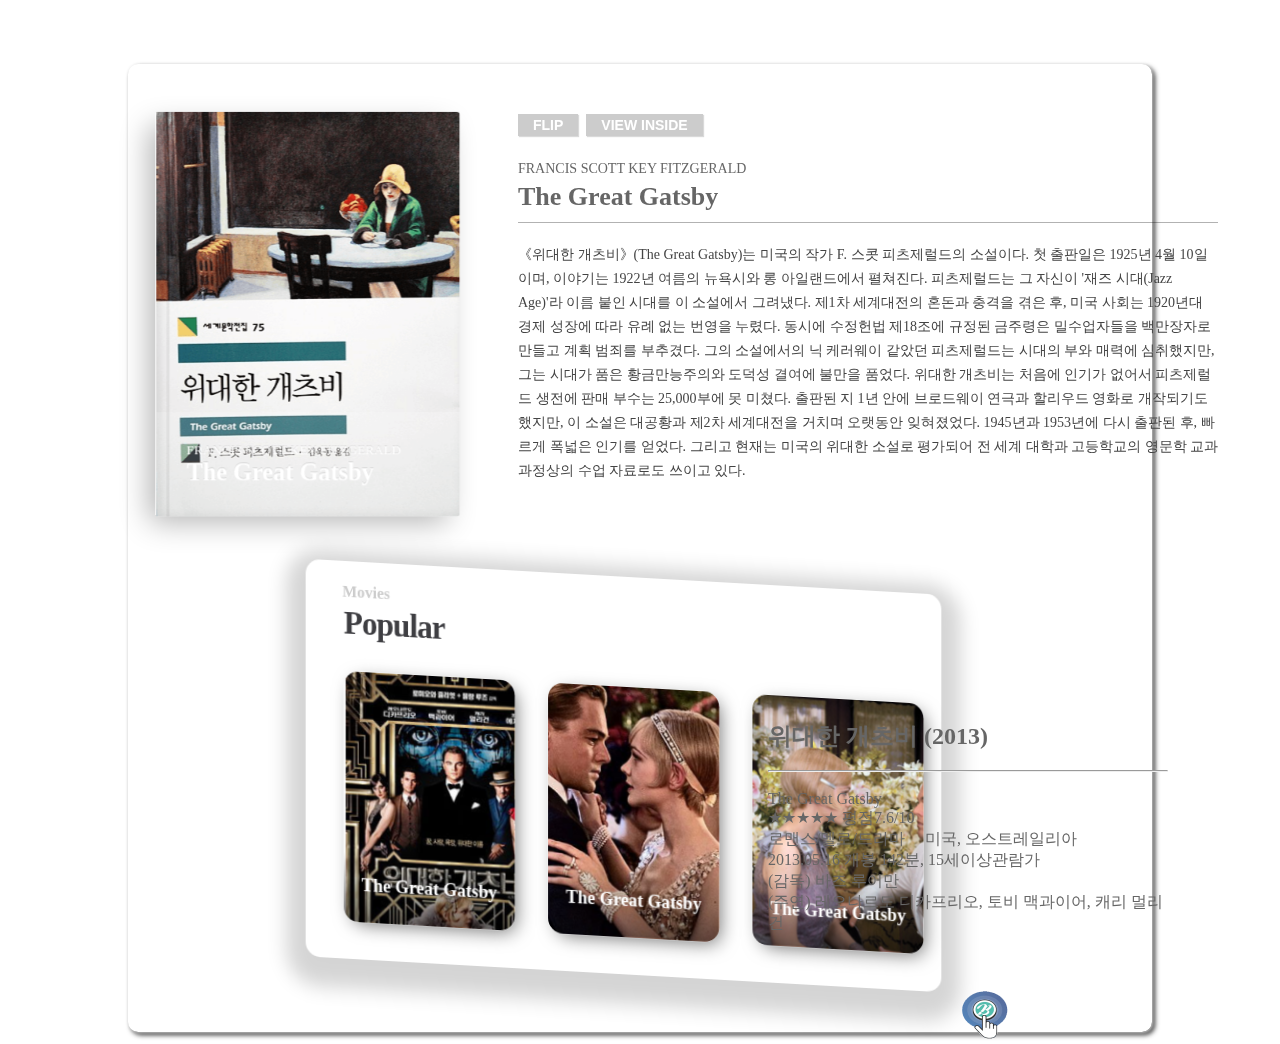
<file: view1.html>
<!DOCTYPE html>
<html lang="en">
<head>
    <meta charset="UTF-8">
     <meta charset="UTF-8">
    <meta name="viewport" content="width=device-width, initial-scale=1.0, maximum-scale=1">
    <title>Document</title>
    <script src="js/jquery-3.3.1.min.js"></script>
        <style>
    /* General Demo Style */

*,
*:after,
*:before {
	-webkit-box-sizing: border-box;
	-moz-box-sizing: border-box;
	box-sizing: border-box;
	padding: 0;
	margin: 0;
}

  #container {
            width: 80%;
            height: auto;
            margin: 0 auto;
            margin-top: 5%;
            border-radius: 10px;
            box-shadow: 1px 1px 3px #ccc, 3px 3px 5px #333;
        }

/* Clearfix hack by Nicolas Gallagher: http://nicolasgallagher.com/micro-clearfix-hack/ */

.clearfix:before,
.clearfix:after {
	content: " ";
	display: table;
}

.clearfix:after {
	clear: both;
}

.clearfix {
	*zoom: 1;
}


.demo-2 body {
	background: url(https://tympanus.net/Development/3DBookShowcase/images/wood.jpg);
}


a {
	color: #555;
	text-decoration: none;
}

.view-box {
	width: 100%;
	position: relative;
    }

.main,
.view-box > header {
	width: 100%;
	max-width: 1060px;
	margin: 0 auto;
	position: relative;
	padding: 50px 30px 50px 30px;
   }

.view-box > header {
	padding: 30px 30px 40px 30px;
}

.view-box > header h1 {
	font-size: 34px;
	line-height: 38px;
	margin: 0;
	font-weight: 700;
	color: #333;
	float: left;
}


/* Header Style */

.codrops-top {
	line-height: 24px;
	font-size: 11px;
	background: #fff;
	background: rgba(255, 255, 255, 0.5);
	text-transform: uppercase;
	z-index: 9999;
	position: relative;
	box-shadow: 1px 0px 2px rgba(0, 0, 0, 0.2);
}

.codrops-top a {
	padding: 0px 10px;
	letter-spacing: 1px;
	color: #333;
	display: inline-block;
}

.codrops-top a:hover {
	background: rgba(255, 255, 255, 0.8);
	color: #000;
}

.codrops-top span.right {
	float: right;
}

.codrops-top span.right a {
	float: left;
	display: block;
}


/* Demo Buttons Style */

.codrops-demos {
	float: right;
}

.codrops-demos a {
	display: inline-block;
	margin: 10px;
	color: #666;
	font-weight: 700;
	line-height: 30px;
	border-bottom: 4px solid transparent;
}

.codrops-demos a:hover {
	color: #000;
	border-color: #000;
}

.codrops-demos a.current-demo,
.codrops-demos a.current-demo:hover {
	color: #aaa;
	border-color: #aaa;
}

.support-note {
	color: #ccc;
	font-size: 16px;
	display: block;
	font-weight: bold;
	text-align: center;
	padding: 5px 0;
	text-align: left;
	clear: both;
}

.bookshelf {
	width: 100%;
	height: 63px;
	z-index: -1;
	margin-top: -25px;
	background: transparent url(https://tympanus.net/Development/3DBookShowcase/images/shelf.png) no-repeat center center;
	position: relative;
}


/*book showcase*/

.bk-list {
	list-style: none;
	position: relative;
}

.bk-list li {
	position: relative;
	width: 300px;
	float: left;
	z-index: 1;
	margin: 0px 50px 40px 0;
	-webkit-perspective: 1800px;
	perspective: 1800px;
}

.bk-list li:last-child {
	margin-right: 0;
}

.bk-info {
	  position: relative;
            margin-top: 0px;
            margin-left: 120%;
            width: 700px;
            height: auto;
  }

.bk-info h3 {
	padding: 25px 0 10px;
	margin-bottom: 20px;
	border-bottom: 1px solid rgba(0, 0, 0, 0.3);
	font-size: 26px;
    color: #666;
}

.bk-info h3 span:first-child {
	font-size: 14px;
	font-weight: 400;
	text-transform: uppercase;
	padding-bottom: 5px;
	display: block;
	color: #666;
  }

.bk-info p {
	line-height: 24px;
	color: #444;
	min-height: 160px;
    font-size: .875rem;
 }

.bk-info button {
	background: #ccc;
	border: none;
	color: #fff;
	display: inline-block;
	padding: 3px 15px;
	font-weight: 700;
	font-size: 14px;
	text-transform: uppercase;
	cursor: pointer;
	margin-right: 4px;
	box-shadow: 1px 1px 1px rgba(0, 0, 0, 0.15);
}

.bk-info button.bk-active,
.bk-info button:active {
	box-shadow: 0 1px 0 rgba(255, 255, 255, 0.8), inset 0 -1px 1px rgba(0, 0, 0, 0.2);
}

.no-touch .bk-info button:hover,
.bk-info button.bk-active {
	background: lightgray;
}

.bk-list li .bk-book {
	position: absolute;
	width: 100%;
	height: 400px;
	-webkit-transform-style: preserve-3d;
	transform-style: preserve-3d;
	-webkit-transition: -webkit-transform .5s;
	transition: transform .5s;
}

.bk-list li .bk-book.bk-bookdefault:hover {
	-webkit-transform: rotate3d(0, 1, 0, 35deg);
	transform: rotate3d(0, 1, 0, 35deg);
}

.bk-list li .bk-book > div,
.bk-list li .bk-front > div {
	display: block;
	position: absolute;
}

.bk-list li .bk-front {
	-webkit-transform-style: preserve-3d;
	transform-style: preserve-3d;
	-webkit-transform-origin: 0% 50%;
	transform-origin: 0% 50%;
	-webkit-transition: -webkit-transform .5s;
	transition: transform .5s;
	-webkit-transform: translate3d(0, 0, 20px);
	transform: translate3d(0, 0, 20px);
	z-index: 10;
}

.bk-list li .bk-front > div {
	z-index: 1;
	-webkit-backface-visibility: hidden;
	backface-visibility: hidden;
	-webkit-transform-style: preserve-3d;
	transform-style: preserve-3d;
}

.bk-list li .bk-page {
	-webkit-transform: translate3d(0, 0, 19px);
	transform: translate3d(0, 0, 19px);
	display: none;
	width: 295px;
	height: 390px;
	top: 5px;
	-webkit-backface-visibility: hidden;
	backface-visibility: hidden;
	z-index: 9;
}

.bk-list li .bk-front,
.bk-list li .bk-back,
.bk-list li .bk-front > div {
	width: 300px;
	height: 400px;
}

.bk-list li .bk-left,
.bk-list li .bk-right {
	width: 40px;
	left: -20px;
 }

.bk-list li .bk-top,
.bk-list li .bk-bottom {
	width: 295px;
	height: 40px;
	top: -15px;
	-webkit-backface-visibility: hidden;
	backface-visibility: hidden;
}

.bk-list li .bk-back {
	-webkit-transform: rotate3d(0, 1, 0, -180deg) translate3d(0, 0, 20px);
	transform: rotate3d(0, 1, 0, -180deg) translate3d(0, 0, 20px);
	box-shadow: 10px 10px 30px rgba(0, 0, 0, 0.3);
	border-radius: 3px 0 0 3px;
}

.bk-list li .bk-cover-back {
	background-color: #000;
	-webkit-transform: rotate3d(0, 1, 0, -179deg);
	transform: rotate3d(0, 1, 0, -179deg);
}

.bk-list li .bk-right {
	height: 390px;
	top: 5px;
	-webkit-transform: rotate3d(0, 1, 0, 90deg) translate3d(0, 0, 295px);
	-moz-transform: rotate3d(0, 1, 0, 90deg) translate3d(0, 0, 295px);
	transform: rotate3d(0, 1, 0, 90deg) translate3d(0, 0, 295px);
	-webkit-backface-visibility: hidden;
	backface-visibility: hidden;
}

.bk-list li .bk-left {
	height: 400px;
	-webkit-transform: rotate3d(0, 1, 0, -90deg);
	transform: rotate3d(0, 1, 0, -90deg);
}

.bk-list li .bk-top {
	-webkit-transform: rotate3d(1, 0, 0, 90deg);
	transform: rotate3d(1, 0, 0, 90deg);
}

.bk-list li .bk-bottom {
	-webkit-transform: rotate3d(1, 0, 0, -90deg) translate3d(0, 0, 390px);
	transform: rotate3d(1, 0, 0, -90deg) translate3d(0, 0, 390px);
}


/* Transform classes */

.bk-list li .bk-viewinside .bk-front {
	-webkit-transform: translate3d(0, 0, 20px) rotate3d(0, 1, 0, -160deg);
	transform: translate3d(0, 0, 20px) rotate3d(0, 1, 0, -160deg);
}

.bk-list li .bk-book.bk-viewinside {
	-webkit-transform: translate3d(0, 0, 150px) rotate3d(0, 1, 0, 0deg);
	transform: translate3d(0, 0, 150px) rotate3d(0, 1, 0, 0deg);
}

.bk-list li .bk-book.bk-viewback {
	-webkit-transform: translate3d(0, 0, 0px) rotate3d(0, 1, 0, 180deg);
	transform: translate3d(0, 0, 0px) rotate3d(0, 1, 0, 180deg);
}


/* Main colors and content */

.bk-list li .bk-page,
.bk-list li .bk-right,
.bk-list li .bk-top,
.bk-list li .bk-bottom {
	background-color: #fff;
}

.bk-list li .bk-front > div {
	border-radius: 0 3px 3px 0;
	box-shadow: inset 4px 0 10px rgba(0, 0, 0, 0.1);
}

.bk-list li .bk-front:after {
	content: '';
	position: absolute;
	top: 1px;
	bottom: 1px;
	left: -1px;
	width: 1px;
}

.bk-list li .bk-cover:after,
.bk-list li .bk-back:after {
	content: '';
	position: absolute;
	top: 0;
	left: 10px;
	bottom: 0;
	width: 3px;
	background: rgba(0, 0, 0, 0.06);
	box-shadow: 1px 0 3px rgba(255, 255, 255, 0.1);
}

.bk-list li .bk-back:after {
	left: auto;
	right: 10px;
}

.bk-left h2 {
	width: 400px;
	height: 40px;
	-webkit-transform-origin: 0 0;
	-moz-transform-origin: 0 0;
	transform-origin: 0 0;
	-webkit-transform: rotate(90deg) translateY(-40px);
	transform: rotate(90deg) translateY(-40px);
}

.bk-content {
	position: absolute;
	top: 30px;
	left: 20px;
	bottom: 20px;
	right: 20px;
	padding: 30px;
	overflow: hidden;
	background: #fff;
	opacity: 0;
	pointer-events: none;
	-webkit-backface-visibility: hidden;
	backface-visibility: hidden;
	-webkit-transition: opacity 0.3s ease-in-out;
	transition: opacity 0.3s ease-in-out;
	cursor: default;
}

.bk-content-current {
	opacity: 1;
	pointer-events: auto;
}

.bk-content p {
	padding: 0 0 10px;
	-webkit-font-smoothing: antialiased;
	color: #000;
	font-size: 13px;
	line-height: 20px;
	text-align: justify;
	-webkit-touch-callout: none;
	-webkit-user-select: none;
	-khtml-user-select: none;
	-moz-user-select: none;
	-ms-user-select: none;
	user-select: none;
}

.bk-page nav {
	display: block;
	text-align: center;
	margin-top: 20px;
	position: relative;
	z-index: 100;
	cursor: pointer;
}

.bk-page nav span {
	display: inline-block;
	width: 20px;
	height: 20px;
	color: #aaa;
	background: #f0f0f0;
	border-radius: 50%;
}


/* Individual style & artwork */


/* Book 1 */

.book-1 .bk-front > div,
.book-1 .bk-back,
.book-1 .bk-left,
.book-1 .bk-front:after {
	background-color:#fff;
}

.book-1 .bk-cover {
	background-image: url(images/nb2.png);
	background-repeat: no-repeat;
    background-size: cover;
   	background-position: 0px 0px;
   }

.book-1 .bk-cover h2 {
	position: absolute;
	bottom: 0;
	right: 0;
	left: 0;
	padding: 30px;
	background: rgba(255, 255, 255, 0.2);
	color: #fff;
	text-shadow: 0 -1px 0 rgba(0, 0, 0, 0.1);
}

.book-1 .bk-cover h2 span:first-child,
.book-1 .bk-left h2 span:first-child {
	text-transform: uppercase;
	font-weight: 400;
	font-size: 13px;
	padding-right: 20px;
}

.book-1 .bk-cover h2 span:first-child {
	display: block;
}

.book-1 .bk-cover h2 span:last-child,
.book-1 .bk-left h2 span:last-child {
	font-family: "Big Caslon", "Book Antiqua", "Palatino Linotype", Georgia, serif;
}

.book-1 .bk-content p {
	font-family: Georgia, Times, "Times New Roman", serif;
}

.book-1 .bk-left h2 {
	color: #333;
	font-size: 15px;
	line-height: 40px;
	padding-right: 10px;
	text-align: right;
}

.book-1 .bk-back p {
	color: #fff;
	font-size: 13px;
	padding: 40px;
	text-align: center;
	font-weight: 700;
}

/* Fallbacks */

.no-csstransforms3d .bk-list li .bk-book > div,
.no-csstransforms3d .bk-list li .bk-book .bk-cover-back {
	display: inline-block;
}

.no-csstransforms3d .bk-list li .bk-book > div.bk-front {
	display: block;
}

.no-csstransforms3d .bk-info button,
.no-js .bk-info button {
	display: inline-block;
}

 @import url('https://fonts.googleapis.com/css?family=Open+Sans:300,400,600,700,800');

h1 {
  color: #3e3e42;
  font-size: 32px;
  font-weight: 800;
  letter-spacing: -1px;
  margin-bottom: 30px;
  transform: translateZ(35px);
}
h3 {
  color: #ccc;
  font-size: 16px;
  margin-bottom: 6px;
  transform: translateZ(25px);
}
.cards {
    margin-left: 16%;
  background: #fff;
  border-radius: 15px;
  box-shadow: 0px 10px 20px 20px rgba(0, 0, 0, 0.17);
  display: inline-block;
  padding: 30px 35px;
  perspective: 1800px;
  text-align: left;
  transform-origin: 50% 50%;
  transform-style: preserve-3d;
  transform: rotateX(11deg) rotateY(16.5deg);
  min-width: 595px;
}
.card {
  border-radius: 15px;
  box-shadow: 5px 5px 20px -5px rgba(0, 0, 0, 0.6);
  display: inline-block;
  height: 250px;
  overflow: hidden;
  perspective: 1200px;
  position: relative;
  transform-style: preserve-3d;
  transform: translatez(35px);
  transition: transform 200ms ease-out;
  width: 175px;
  text-align: center;
  background-size: cover;
}
.card:not(:last-child) {
  margin-right: 30px;
}
.card__img {
  position: relative;
  height: 100%;
}

.card__bg {
  bottom: -25px;
  left: -25px;
  position: absolute;
  right: -50px;
  top: -50px;
  transform-origin: 50% 50%;
  transform: translateZ(-50px);
  z-index: 0;
}

.card__one .card__img {
  top: -1%;
  right: -1%;
  height: 130%;
}

.card__two .card__img {
  top: -25px;
    left: -175px;
    height: 130%;
}

.card__three .card__img {
  top: -25px;
  left: -104px;
  height: 130%;
}
.card__three .card__bg {
  background: url('https://s3-us-west-2.amazonaws.com/s.cdpn.io/62105/3dr_howlbg.jpg') center / cover no-repeat;
}
.card__text {
  align-items: center;
  background: linear-gradient(to bottom, rgba(0, 0, 0, 0) 0%, rgba(0, 0, 0, 0.55) 100%);
  bottom: 0;
  display: flex;
  flex-direction: column;
  height: 70px;
  justify-content: center;
  position: absolute;
  width: 100%;
  z-index: 2;
}
.card__title {
  color: #fff;
  font-size: 18px;
  font-weight: 700;
  padding: 0 10px;
  margin-bottom: 3px;
}
.movi-box{
      position: absolute;
    top: 80%;
    left: 60%;
    width: 400px;
    font-size: 1rem;
    color: #666;
            }
   .btn{
         position: absolute;
         left: 75%;
         top: 110%;
            }
/*            -----1024 mediaquery start ------*/

        @media screen and (max-width: 1024px) {
            #container {
                width: 100%;
                height: 1366px;
                margin: 0 auto;
                margin-top: 15%;
                border-radius: 10px;
                /*                box-shadow: 1px 1px 3px #ccc, 3px 3px 5px #333;*/
            }

            /* Clearfix hack by Nicolas Gallagher: http://nicolasgallagher.com/micro-clearfix-hack/ */

            .clearfix:before,
            .clearfix:after {
                content: " ";
                display: table;
            }

            .clearfix:after {
                clear: both;
            }

            .clearfix {
                *zoom: 1;
            }


            .demo-2 body {
                background: url(https: //tympanus.net/Development/3DBookShowcase/images/wood.jpg);
            }


            a {
                color: #555;
                text-decoration: none;
            }

            .view-box {
                width: 100%;
                position: relative;
            }

            .main,
            .view-box > header {
                width: 100%;
                max-width: 1060px;
                margin: 0 auto;
                position: relative;
                padding: 50px 30px 50px 30px;
            }

            .view-box > header {
                padding: 30px 30px 40px 30px;
            }

            .view-box > header h1 {
                font-size: 34px;
                line-height: 38px;
                margin: 0;
                font-weight: 700;
                color: #333;
                float: left;
            }


            /* Header Style */

            .codrops-top {
                line-height: 24px;
                font-size: 11px;
                background: #fff;
                background: rgba(255, 255, 255, 0.5);
                text-transform: uppercase;
                z-index: 9999;
                position: relative;
                box-shadow: 1px 0px 2px rgba(0, 0, 0, 0.2);
            }

            .codrops-top a {
                padding: 0px 10px;
                letter-spacing: 1px;
                color: #333;
                display: inline-block;
            }

            .codrops-top a:hover {
                background: rgba(255, 255, 255, 0.8);
                color: #000;
            }

            .codrops-top span.right {
                float: right;
            }

            .codrops-top span.right a {
                float: left;
                display: block;
            }


            /* Demo Buttons Style */

            .codrops-demos {
                float: right;
            }

            .codrops-demos a {
                display: inline-block;
                margin: 10px;
                color: #666;
                font-weight: 700;
                line-height: 30px;
                border-bottom: 4px solid transparent;
            }

            .codrops-demos a:hover {
                color: #000;
                border-color: #000;
            }

            .codrops-demos a.current-demo,
            .codrops-demos a.current-demo:hover {
                color: #aaa;
                border-color: #aaa;
            }

            .support-note {
                color: #d7823e;
                font-size: 16px;
                display: block;
                font-weight: bold;
                text-align: center;
                padding: 5px 0;
                text-align: left;
                clear: both;
            }

            .bookshelf {
                width: 100%;
                height: 63px;
                z-index: -1;
                margin-top: -25px;
                background: transparent url(https: //tympanus.net/Development/3DBookShowcase/images/shelf.png) no-repeat center center;
                    position: relative;
            }


            /*book showcase*/

            .bk-list {
                list-style: none;
                position: relative;
            }

            .bk-list li {
                position: relative;
                width: 300px;
                float: left;
                z-index: 1;
                margin: 0px 50px 40px 0;
                -webkit-perspective: 1800px;
                perspective: 1800px;
            }

            .bk-list li:last-child {
                margin-right: 0;
            }

            .bk-info {
                position: relative;
                margin-top: 0px;
                margin-left: 120%;
                width: 500px;
                height: auto;
            }

            .bk-info h3 {
                padding: 25px 0 10px;
                margin-bottom: 20px;
                border-bottom: 1px solid rgba(0, 0, 0, 0.3);
                font-size: 26px;
            }

            .bk-info h3 span:first-child {
                font-size: 14px;
                font-weight: 400;
                text-transform: uppercase;
                padding-bottom: 5px;
                display: block;
                color: #777;
            }

            .bk-info p {
                line-height: 24px;
                color: #333;
                min-height: 160px;
            }

            .bk-info button {
                background: #ccc;
                border: none;
                color: #fff;
                display: inline-block;
                padding: 3px 15px;
                font-weight: 700;
                font-size: 14px;
                text-transform: uppercase;
                cursor: pointer;
                margin-right: 4px;
                box-shadow: 1px 1px 1px rgba(0, 0, 0, 0.15);
            }

            .bk-info button.bk-active,
            .bk-info button:active {
                box-shadow: 0 1px 0 rgba(255, 255, 255, 0.8), inset 0 -1px 1px rgba(0, 0, 0, 0.2);
            }

            .no-touch .bk-info button:hover,
            .bk-info button.bk-active {
                background: #d0544e;
            }

            .bk-list li .bk-book {
                position: absolute;
                width: 100%;
                height: 400px;
                -webkit-transform-style: preserve-3d;
                transform-style: preserve-3d;
                -webkit-transition: -webkit-transform .5s;
                transition: transform .5s;
            }

            .bk-list li .bk-book.bk-bookdefault:hover {
                -webkit-transform: rotate3d(0, 1, 0, 35deg);
                transform: rotate3d(0, 1, 0, 35deg);
            }

            .bk-list li .bk-book > div,
            .bk-list li .bk-front > div {
                display: block;
                position: absolute;
            }

            .bk-list li .bk-front {
                -webkit-transform-style: preserve-3d;
                transform-style: preserve-3d;
                -webkit-transform-origin: 0% 50%;
                transform-origin: 0% 50%;
                -webkit-transition: -webkit-transform .5s;
                transition: transform .5s;
                -webkit-transform: translate3d(0, 0, 20px);
                transform: translate3d(0, 0, 20px);
                z-index: 10;
            }

            .bk-list li .bk-front > div {
                z-index: 1;
                -webkit-backface-visibility: hidden;
                backface-visibility: hidden;
                -webkit-transform-style: preserve-3d;
                transform-style: preserve-3d;
            }

            .bk-list li .bk-page {
                -webkit-transform: translate3d(0, 0, 19px);
                transform: translate3d(0, 0, 19px);
                display: none;
                width: 295px;
                height: 390px;
                top: 5px;
                -webkit-backface-visibility: hidden;
                backface-visibility: hidden;
                z-index: 9;
            }

            .bk-list li .bk-front,
            .bk-list li .bk-back,
            .bk-list li .bk-front > div {
                width: 300px;
                height: 400px;
            }

            .bk-list li .bk-left,
            .bk-list li .bk-right {
                width: 40px;
                left: -20px;
            }

            .bk-list li .bk-top,
            .bk-list li .bk-bottom {
                width: 295px;
                height: 40px;
                top: -15px;
                -webkit-backface-visibility: hidden;
                backface-visibility: hidden;
            }

            .bk-list li .bk-back {
                -webkit-transform: rotate3d(0, 1, 0, -180deg) translate3d(0, 0, 20px);
                transform: rotate3d(0, 1, 0, -180deg) translate3d(0, 0, 20px);
                box-shadow: 10px 10px 30px rgba(0, 0, 0, 0.3);
                border-radius: 3px 0 0 3px;
            }

            .bk-list li .bk-cover-back {
                background-color: #000;
                -webkit-transform: rotate3d(0, 1, 0, -179deg);
                transform: rotate3d(0, 1, 0, -179deg);
            }

            .bk-list li .bk-right {
                height: 390px;
                top: 5px;
                -webkit-transform: rotate3d(0, 1, 0, 90deg) translate3d(0, 0, 295px);
                -moz-transform: rotate3d(0, 1, 0, 90deg) translate3d(0, 0, 295px);
                transform: rotate3d(0, 1, 0, 90deg) translate3d(0, 0, 295px);
                -webkit-backface-visibility: hidden;
                backface-visibility: hidden;
            }

            .bk-list li .bk-left {
                height: 400px;
                -webkit-transform: rotate3d(0, 1, 0, -90deg);
                transform: rotate3d(0, 1, 0, -90deg);
            }

            .bk-list li .bk-top {
                -webkit-transform: rotate3d(1, 0, 0, 90deg);
                transform: rotate3d(1, 0, 0, 90deg);
            }

            .bk-list li .bk-bottom {
                -webkit-transform: rotate3d(1, 0, 0, -90deg) translate3d(0, 0, 390px);
                transform: rotate3d(1, 0, 0, -90deg) translate3d(0, 0, 390px);
            }


            /* Transform classes */

            .bk-list li .bk-viewinside .bk-front {
                -webkit-transform: translate3d(0, 0, 20px) rotate3d(0, 1, 0, -160deg);
                transform: translate3d(0, 0, 20px) rotate3d(0, 1, 0, -160deg);
            }

            .bk-list li .bk-book.bk-viewinside {
                -webkit-transform: translate3d(0, 0, 150px) rotate3d(0, 1, 0, 0deg);
                transform: translate3d(0, 0, 150px) rotate3d(0, 1, 0, 0deg);
            }

            .bk-list li .bk-book.bk-viewback {
                -webkit-transform: translate3d(0, 0, 0px) rotate3d(0, 1, 0, 180deg);
                transform: translate3d(0, 0, 0px) rotate3d(0, 1, 0, 180deg);
            }


            /* Main colors and content */

            .bk-list li .bk-page,
            .bk-list li .bk-right,
            .bk-list li .bk-top,
            .bk-list li .bk-bottom {
                background-color: #fff;
            }

            .bk-list li .bk-front > div {
                border-radius: 0 3px 3px 0;
                box-shadow: inset 4px 0 10px rgba(0, 0, 0, 0.1);
            }

            .bk-list li .bk-front:after {
                content: '';
                position: absolute;
                top: 1px;
                bottom: 1px;
                left: -1px;
                width: 1px;
            }

            .bk-list li .bk-cover:after,
            .bk-list li .bk-back:after {
                content: '';
                position: absolute;
                top: 0;
                left: 10px;
                bottom: 0;
                width: 3px;
                background: rgba(0, 0, 0, 0.06);
                box-shadow: 1px 0 3px rgba(255, 255, 255, 0.1);
            }

            .bk-list li .bk-back:after {
                left: auto;
                right: 10px;
            }

            .bk-left h2 {
                width: 400px;
                height: 40px;
                -webkit-transform-origin: 0 0;
                -moz-transform-origin: 0 0;
                transform-origin: 0 0;
                -webkit-transform: rotate(90deg) translateY(-40px);
                transform: rotate(90deg) translateY(-40px);
            }

            .bk-content {
                position: absolute;
                top: 30px;
                left: 20px;
                bottom: 20px;
                right: 20px;
                padding: 30px;
                overflow: hidden;
                background: #fff;
                opacity: 0;
                pointer-events: none;
                -webkit-backface-visibility: hidden;
                backface-visibility: hidden;
                -webkit-transition: opacity 0.3s ease-in-out;
                transition: opacity 0.3s ease-in-out;
                cursor: default;
            }

            .bk-content-current {
                opacity: 1;
                pointer-events: auto;
            }

            .bk-content p {
                padding: 0 0 10px;
                -webkit-font-smoothing: antialiased;
                color: #000;
                font-size: 13px;
                line-height: 20px;
                text-align: justify;
                -webkit-touch-callout: none;
                -webkit-user-select: none;
                -khtml-user-select: none;
                -moz-user-select: none;
                -ms-user-select: none;
                user-select: none;
            }

            .bk-page nav {
                display: block;
                text-align: center;
                margin-top: 20px;
                position: relative;
                z-index: 100;
                cursor: pointer;
            }

            .bk-page nav span {
                display: inline-block;
                width: 20px;
                height: 20px;
                color: #aaa;
                background: #f0f0f0;
                border-radius: 50%;
            }


            /* Individual style & artwork */


            /* Book 1 */

            .book-1 .bk-front > div,
            .book-1 .bk-back,
            .book-1 .bk-left,
            .book-1 .bk-front:after {
                background-color: saddlebrown;
            }

            .book-1 .bk-cover {
                background-image: url(images/nb2.png);
                background-repeat: no-repeat;
                background-size: cover;
                background-position: 0px 0px;
            }

            .book-1 .bk-cover h2 {
                position: absolute;
                bottom: 0;
                right: 0;
                left: 0;
                padding: 30px;
                background: rgba(255, 255, 255, 0.2);
                color: #fff;
                text-shadow: 0 -1px 0 rgba(0, 0, 0, 0.1);
            }

            .book-1 .bk-cover h2 span:first-child,
            .book-1 .bk-left h2 span:first-child {
                text-transform: uppercase;
                font-weight: 400;
                font-size: 13px;
                padding-right: 20px;
            }

            .book-1 .bk-cover h2 span:first-child {
                display: block;
            }

            .book-1 .bk-cover h2 span:last-child,
            .book-1 .bk-left h2 span:last-child {
                font-family: "Big Caslon", "Book Antiqua", "Palatino Linotype", Georgia, serif;
            }

            .book-1 .bk-content p {
                font-family: Georgia, Times, "Times New Roman", serif;
            }

            .book-1 .bk-left h2 {
                color: #fff;
                font-size: 15px;
                line-height: 40px;
                padding-right: 10px;
                text-align: right;
            }

            .book-1 .bk-back p {
                color: #fff;
                font-size: 13px;
                padding: 40px;
                text-align: center;
                font-weight: 700;
            }

            /* Fallbacks */

            .no-csstransforms3d .bk-list li .bk-book > div,
            .no-csstransforms3d .bk-list li .bk-book .bk-cover-back {
                display: inline-block;
            }

            .no-csstransforms3d .bk-list li .bk-book > div.bk-front {
                display: block;
            }

            .no-csstransforms3d .bk-info button,
            .no-js .bk-info button {
                display: inline-block;
            }

            @import url('https://fonts.googleapis.com/css?family=Open+Sans:300,400,600,700,800');

            h1 {
                color: #3e3e42;
                font-size: 32px;
                font-weight: 800;
                letter-spacing: -1px;
                margin-bottom: 30px;
                transform: translateZ(35px);
            }

            h3 {
                color: #333;
                font-size: 16px;
                margin-bottom: 6px;
                transform: translateZ(25px);
            }

            .cards {
                margin-left: -.5rem;
                margin-top: 5rem;
                background: #fff;
                border-radius: 15px;
                box-shadow: 0px 10px 20px 20px rgba(0, 0, 0, 0.17);
                display: inline-block;
                padding: 30px 35px;
                perspective: 1800px;
                text-align: left;
                transform-origin: 50% 50%;
                transform-style: preserve-3d;
                transform: rotateX(11deg) rotateY(16.5deg);
                min-width: 595px;
            }

            .card {
                border-radius: 15px;
                box-shadow: 5px 5px 20px -5px rgba(0, 0, 0, 0.6);
                display: inline-block;
                height: 220px;
                overflow: hidden;
                perspective: 1200px;
                position: relative;
                transform-style: preserve-3d;
                transform: translatez(35px);
                transition: transform 200ms ease-out;
                width: 155px;
                text-align: center;
                background-size: cover;
            }

            .card:not(:last-child) {
                margin-right: 30px;
            }

            .card__img {
                position: relative;
                height: 100%;
            }

            .card__bg {
                bottom: -25px;
                left: -25px;
                position: absolute;
                right: -50px;
                top: -50px;
                transform-origin: 50% 50%;
                transform: translateZ(-50px);
                z-index: 0;
            }

            .card__one .card__img {
                top: -10%;
                right: -1%;
                height: 130%;
            }

            .card__two .card__img {
                top: -25px;
                left: -175px;
                height: 130%;
            }

            .card__three .card__img {
                top: -25px;
                left: -104px;
                height: 130%;
            }

            .card__three .card__bg {
                background: url('https://s3-us-west-2.amazonaws.com/s.cdpn.io/62105/3dr_howlbg.jpg') center / cover no-repeat;
            }

            .card__text {
                align-items: center;
                background: linear-gradient(to bottom, rgba(0, 0, 0, 0) 0%, rgba(0, 0, 0, 0.55) 100%);
                bottom: 0;
                display: flex;
                flex-direction: column;
                height: 70px;
                justify-content: center;
                position: absolute;
                width: 100%;
                z-index: 2;
            }

            .card__title {
                color: #fff;
                font-size: 18px;
                font-weight: 700;
                padding: 0 10px;
                margin-bottom: 3px;
            }

            .movi-box {
                position: absolute;
                top: 65%;
                left: 60%;
            }

            .btn {
                position: absolute;
                left: 85%;
                top: 85%;
            }
        }

        /*        ----768 mediaquery start -----*/

        @media screen and (max-width: 768px) {
            #container {
                width: 100%;
                height: 1360px;
                margin: 0 auto;
                margin-top: 0%;
                border-radius: 10px;
               overflow: hidden;
                         }

            .clearfix:before,
            .clearfix:after {
                content: " ";
                display: table;
            }

            .clearfix:after {
                clear: both;
            }

            .clearfix {
                *zoom: 1;
            }


            .demo-2 body {
                background: url(https: //tympanus.net/Development/3DBookShowcase/images/wood.jpg);
            }


            a {
                color: #555;
                text-decoration: none;
            }

            .view-box {
                width: 100%;
                position: relative;
            }

            .main,
            .view-box > header {
                width: 100%;
                max-width: 700px;
                margin: 0 auto;
                position: relative;
                padding: 50px 30px 50px 30px;
            }

            .view-box > header {
                padding: 30px 30px 40px 30px;
            }

            .view-box > header h1 {
                font-size: 34px;
                line-height: 38px;
                margin: 0;
                font-weight: 700;
                color: #333;
                float: left;
            }


            /* Header Style */

            .codrops-top {
                line-height: 24px;
                font-size: 11px;
                background: #fff;
                background: rgba(255, 255, 255, 0.5);
                text-transform: uppercase;
                z-index: 9999;
                position: relative;
                box-shadow: 1px 0px 2px rgba(0, 0, 0, 0.2);
            }

            .codrops-top a {
                padding: 0px 10px;
                letter-spacing: 1px;
                color: #333;
                display: inline-block;
            }

            .codrops-top a:hover {
                background: rgba(255, 255, 255, 0.8);
                color: #000;
            }

            .codrops-top span.right {
                float: right;
            }

            .codrops-top span.right a {
                float: left;
                display: block;
            }


            /* Demo Buttons Style */

            .codrops-demos {
                float: right;
            }

            .codrops-demos a {
                display: inline-block;
                margin: 10px;
                color: #666;
                font-weight: 700;
                line-height: 30px;
                border-bottom: 4px solid transparent;
            }

            .codrops-demos a:hover {
                color: #000;
                border-color: #000;
            }

            .codrops-demos a.current-demo,
            .codrops-demos a.current-demo:hover {
                color: #aaa;
                border-color: #aaa;
            }

            .support-note {
                color: #d7823e;
                font-size: 16px;
                display: block;
                font-weight: bold;
                text-align: center;
                padding: 5px 0;
                text-align: left;
                clear: both;
            }

            .bookshelf {
                width: 100%;
                height: 63px;
                z-index: -1;
                margin-top: -25px;
                background: transparent url(https: //tympanus.net/Development/3DBookShowcase/images/shelf.png) no-repeat center center;
                    position: relative;
            }


            /*book showcase*/

            .bk-list {
                list-style: none;
                position: relative;
            }

            .bk-list li {
                position: relative;
                width: 300px;
                float: left;
                z-index: 1;
                margin: 0px 50px 40px 0;
                -webkit-perspective: 1800px;
                perspective: 1800px;
            }

            .bk-list li:last-child {
                margin-right: 0;
            }

            .bk-info {
                position: relative;
                margin-top: 0px;
                margin-left: 110%;
                width: 350px;
                height: auto;
            }

            .bk-info h3 {
                padding: 25px 0 10px;
                margin-bottom: 20px;
                border-bottom: 1px solid rgba(0, 0, 0, 0.3);
                font-size: 26px;
            }

            .bk-info h3 span:first-child {
                font-size: 14px;
                font-weight: 400;
                text-transform: uppercase;
                padding-bottom: 5px;
                display: block;
                color: #777;
            }

            .bk-info p {
                line-height: 24px;
                color: #666;
                min-height: 160px;
                font-size: .875rem;
            }

            .bk-info button {
                background: #ccc;
                border: none;
                color: #fff;
                display: inline-block;
                padding: 3px 15px;
                font-weight: 700;
                font-size: 14px;
                text-transform: uppercase;
                cursor: pointer;
                margin-right: 4px;
                box-shadow: 1px 1px 1px rgba(0, 0, 0, 0.15);
            }

            .bk-info button.bk-active,
            .bk-info button:active {
                box-shadow: 0 1px 0 rgba(255, 255, 255, 0.8), inset 0 -1px 1px rgba(0, 0, 0, 0.2);
            }

            .no-touch .bk-info button:hover,
            .bk-info button.bk-active {
                background: #d0544e;
            }

            .bk-list li .bk-book {
                position: absolute;
                width: 100%;
                height: 400px;
                -webkit-transform-style: preserve-3d;
                transform-style: preserve-3d;
                -webkit-transition: -webkit-transform .5s;
                transition: transform .5s;
            }

            .bk-list li .bk-book.bk-bookdefault:hover {
                -webkit-transform: rotate3d(0, 1, 0, 35deg);
                transform: rotate3d(0, 1, 0, 35deg);
            }

            .bk-list li .bk-book > div,
            .bk-list li .bk-front > div {
                display: block;
                position: absolute;
            }

            .bk-list li .bk-front {
                -webkit-transform-style: preserve-3d;
                transform-style: preserve-3d;
                -webkit-transform-origin: 0% 50%;
                transform-origin: 0% 50%;
                -webkit-transition: -webkit-transform .5s;
                transition: transform .5s;
                -webkit-transform: translate3d(0, 0, 20px);
                transform: translate3d(0, 0, 20px);
                z-index: 10;
            }

            .bk-list li .bk-front > div {
                z-index: 1;
                -webkit-backface-visibility: hidden;
                backface-visibility: hidden;
                -webkit-transform-style: preserve-3d;
                transform-style: preserve-3d;
            }

            .bk-list li .bk-page {
                -webkit-transform: translate3d(0, 0, 19px);
                transform: translate3d(0, 0, 19px);
                display: none;
                width: 295px;
                height: 390px;
                top: 5px;
                -webkit-backface-visibility: hidden;
                backface-visibility: hidden;
                z-index: 9;
            }

            .bk-list li .bk-front,
            .bk-list li .bk-back,
            .bk-list li .bk-front > div {
                width: 300px;
                height: 400px;
            }

            .bk-list li .bk-left,
            .bk-list li .bk-right {
                width: 40px;
                left: -20px;
            }

            .bk-list li .bk-top,
            .bk-list li .bk-bottom {
                width: 295px;
                height: 40px;
                top: -15px;
                -webkit-backface-visibility: hidden;
                backface-visibility: hidden;
            }

            .bk-list li .bk-back {
                -webkit-transform: rotate3d(0, 1, 0, -180deg) translate3d(0, 0, 20px);
                transform: rotate3d(0, 1, 0, -180deg) translate3d(0, 0, 20px);
                box-shadow: 10px 10px 30px rgba(0, 0, 0, 0.3);
                border-radius: 3px 0 0 3px;
            }

            .bk-list li .bk-cover-back {
                background-color: #000;
                -webkit-transform: rotate3d(0, 1, 0, -179deg);
                transform: rotate3d(0, 1, 0, -179deg);
            }

            .bk-list li .bk-right {
                height: 390px;
                top: 5px;
                -webkit-transform: rotate3d(0, 1, 0, 90deg) translate3d(0, 0, 295px);
                -moz-transform: rotate3d(0, 1, 0, 90deg) translate3d(0, 0, 295px);
                transform: rotate3d(0, 1, 0, 90deg) translate3d(0, 0, 295px);
                -webkit-backface-visibility: hidden;
                backface-visibility: hidden;
            }

            .bk-list li .bk-left {
                height: 400px;
                -webkit-transform: rotate3d(0, 1, 0, -90deg);
                transform: rotate3d(0, 1, 0, -90deg);
            }

            .bk-list li .bk-top {
                -webkit-transform: rotate3d(1, 0, 0, 90deg);
                transform: rotate3d(1, 0, 0, 90deg);
            }

            .bk-list li .bk-bottom {
                -webkit-transform: rotate3d(1, 0, 0, -90deg) translate3d(0, 0, 390px);
                transform: rotate3d(1, 0, 0, -90deg) translate3d(0, 0, 390px);
            }


            /* Transform classes */

            .bk-list li .bk-viewinside .bk-front {
                -webkit-transform: translate3d(0, 0, 20px) rotate3d(0, 1, 0, -160deg);
                transform: translate3d(0, 0, 20px) rotate3d(0, 1, 0, -160deg);
            }

            .bk-list li .bk-book.bk-viewinside {
                -webkit-transform: translate3d(0, 0, 150px) rotate3d(0, 1, 0, 0deg);
                transform: translate3d(0, 0, 150px) rotate3d(0, 1, 0, 0deg);
            }

            .bk-list li .bk-book.bk-viewback {
                -webkit-transform: translate3d(0, 0, 0px) rotate3d(0, 1, 0, 180deg);
                transform: translate3d(0, 0, 0px) rotate3d(0, 1, 0, 180deg);
            }


            /* Main colors and content */

            .bk-list li .bk-page,
            .bk-list li .bk-right,
            .bk-list li .bk-top,
            .bk-list li .bk-bottom {
                background-color: #fff;
            }

            .bk-list li .bk-front > div {
                border-radius: 0 3px 3px 0;
                box-shadow: inset 4px 0 10px rgba(0, 0, 0, 0.1);
            }

            .bk-list li .bk-front:after {
                content: '';
                position: absolute;
                top: 1px;
                bottom: 1px;
                left: -1px;
                width: 1px;
            }

            .bk-list li .bk-cover:after,
            .bk-list li .bk-back:after {
                content: '';
                position: absolute;
                top: 0;
                left: 10px;
                bottom: 0;
                width: 3px;
                background: rgba(0, 0, 0, 0.06);
                box-shadow: 1px 0 3px rgba(255, 255, 255, 0.1);
            }

            .bk-list li .bk-back:after {
                left: auto;
                right: 10px;
            }

            .bk-left h2 {
                width: 400px;
                height: 40px;
                -webkit-transform-origin: 0 0;
                -moz-transform-origin: 0 0;
                transform-origin: 0 0;
                -webkit-transform: rotate(90deg) translateY(-40px);
                transform: rotate(90deg) translateY(-40px);
            }

            .bk-content {
                position: absolute;
                top: 30px;
                left: 20px;
                bottom: 20px;
                right: 20px;
                padding: 30px;
                overflow: hidden;
                background: #fff;
                opacity: 0;
                pointer-events: none;
                -webkit-backface-visibility: hidden;
                backface-visibility: hidden;
                -webkit-transition: opacity 0.3s ease-in-out;
                transition: opacity 0.3s ease-in-out;
                cursor: default;
            }

            .bk-content-current {
                opacity: 1;
                pointer-events: auto;
            }

            .bk-content p {
                padding: 0 0 10px;
                -webkit-font-smoothing: antialiased;
                color: #000;
                font-size: 13px;
                line-height: 20px;
                text-align: justify;
                -webkit-touch-callout: none;
                -webkit-user-select: none;
                -khtml-user-select: none;
                -moz-user-select: none;
                -ms-user-select: none;
                user-select: none;
            }

            .bk-page nav {
                display: block;
                text-align: center;
                margin-top: 20px;
                position: relative;
                z-index: 100;
                cursor: pointer;
            }

            .bk-page nav span {
                display: inline-block;
                width: 20px;
                height: 20px;
                color: #aaa;
                background: #f0f0f0;
                border-radius: 50%;
            }


            /* Individual style & artwork */


            /* Book 1 */

            .book-1 .bk-front > div,
            .book-1 .bk-back,
            .book-1 .bk-left,
            .book-1 .bk-front:after {
                background-color: saddlebrown;
            }

            .book-1 .bk-cover {
                background-image: url(images/nb2.png);
                background-repeat: no-repeat;
                background-size: cover;
                background-position: 0px 0px;
            }

            .book-1 .bk-cover h2 {
                position: absolute;
                bottom: 0;
                right: 0;
                left: 0;
                padding: 30px;
                background: rgba(255, 255, 255, 0.2);
                color: #fff;
                text-shadow: 0 -1px 0 rgba(0, 0, 0, 0.1);
            }

            .book-1 .bk-cover h2 span:first-child,
            .book-1 .bk-left h2 span:first-child {
                text-transform: uppercase;
                font-weight: 400;
                font-size: 13px;
                padding-right: 20px;
            }

            .book-1 .bk-cover h2 span:first-child {
                display: block;
            }

            .book-1 .bk-cover h2 span:last-child,
            .book-1 .bk-left h2 span:last-child {
                font-family: "Big Caslon", "Book Antiqua", "Palatino Linotype", Georgia, serif;
            }

            .book-1 .bk-content p {
                font-family: Georgia, Times, "Times New Roman", serif;
            }

            .book-1 .bk-left h2 {
                color: #fff;
                font-size: 15px;
                line-height: 40px;
                padding-right: 10px;
                text-align: right;
            }

            .book-1 .bk-back p {
                color: #fff;
                font-size: 13px;
                padding: 40px;
                text-align: center;
                font-weight: 700;
            }

            /* Fallbacks */

            .no-csstransforms3d .bk-list li .bk-book > div,
            .no-csstransforms3d .bk-list li .bk-book .bk-cover-back {
                display: inline-block;
            }

            .no-csstransforms3d .bk-list li .bk-book > div.bk-front {
                display: block;
            }

            .no-csstransforms3d .bk-info button,
            .no-js .bk-info button {
                display: inline-block;
            }

            @import url('https://fonts.googleapis.com/css?family=Open+Sans:300,400,600,700,800');

            h1 {
                color: #3e3e42;
                font-size: 32px;
                font-weight: 800;
                letter-spacing: -1px;
                margin-bottom: 30px;
                transform: translateZ(35px);
            }

            h3 {
                color: #666;
                font-size: 16px;
                margin-bottom: 6px;
                transform: translateZ(25px);
            }

            .cards {
                margin-left: 5rem;
                margin-top: -3rem;
                background: #fff;
                border-radius: 15px;
                box-shadow: 0px 10px 20px 20px rgba(0, 0, 0, 0.17);
                display: inline-block;
                padding: 30px 35px;
                perspective: 700px;
                text-align: left;
                transform-origin: 50% 50%;
                transform-style: preserve-3d;
                transform: rotateX(11deg) rotateY(16.5deg);
                min-width: 595px;
                        }

            .card {
                border-radius: 15px;
                box-shadow: 5px 5px 20px -5px rgba(0, 0, 0, 0.6);
                display: inline-block;
                height: 220px;
                overflow: hidden;
                perspective: 1200px;
                position: relative;
                transform-style: preserve-3d;
                transform: translatez(35px);
                transition: transform 200ms ease-out;
                width: 155px;
                text-align: center;
                background-size: cover;
            }

            .card:not(:last-child) {
                margin-right: 30px;
            }

            .card__img {
                position: relative;
                height: 100%;
            }

            .card__bg {
                bottom: -25px;
                left: -25px;
                position: absolute;
                right: -50px;
                top: -50px;
                transform-origin: 50% 50%;
                transform: translateZ(-50px);
                z-index: 0;
            }

            .card__one .card__img {
                top: -10%;
                right: -1%;
                height: 130%;
                       }

            .card__two .card__img {
                top: -25px;
                left: -175px;
                height: 130%;
                           }

            .card__three .card__img {
                top: -25px;
                left: -104px;
                height: 130%;
                           }

            .card__three .card__bg {
                background: url('https://s3-us-west-2.amazonaws.com/s.cdpn.io/62105/3dr_howlbg.jpg') center / cover no-repeat;
            }

            .card__text {
                align-items: center;
                background: linear-gradient(to bottom, rgba(0, 0, 0, 0) 0%, rgba(0, 0, 0, 0.55) 100%);
                bottom: 0;
                display: flex;
                flex-direction: column;
                height: 70px;
                justify-content: center;
                position: absolute;
                width: 100%;
                z-index: 2;
                     }

            .card__title {
                color: #fff;
                font-size: 18px;
                font-weight: 700;
                padding: 0 10px;
                margin-bottom: 3px;
            }

                .movi-box {
                position: absolute;
                top: 110%;
                left: 20%;
                width: 60%;
                }
            hr{
                width: 50%;
            }
            .btn {
                position: absolute;
                left: 80%;
                top: 115%;
                }
        }

        /*        ----640  mediaquery  start -----*/

        @media screen and (max-width: 640px) {
            #container {
                width: 640px;
                height: 1240px;;
                margin: 0 auto;
                margin-top: %;
                border-radius: 10px;
                overflow: hidden;
            }

            .clearfix:before,
            .clearfix:after {
                content: " ";
                display: table;
            }

            .clearfix:after {
                clear: both;
            }

            .clearfix {
                *zoom: 1;
            }


            .demo-2 body {
                background: url(https: //tympanus.net/Development/3DBookShowcase/images/wood.jpg);
            }


            a {
                color: #555;
                text-decoration: none;
            }

            .view-box {
                width: 100%;
                position: relative;
            }

             .main,
            .view-box > header {
                width: 100%;
                max-width: 700px;
                margin: 0 auto;
                position: relative;
                padding: 50px 30px 50px 30px;
            }

            .view-box > header {
                padding: 30px 30px 40px 30px;
            }

            .view-box > header h1 {
                font-size: 34px;
                line-height: 38px;
                margin: 0;
                font-weight: 700;
                color: #333;
                float: left;
            }


            /* Header Style */

            .codrops-top {
                line-height: 24px;
                font-size: 11px;
                background: #fff;
                background: rgba(255, 255, 255, 0.5);
                text-transform: uppercase;
                z-index: 9999;
                position: relative;
                box-shadow: 1px 0px 2px rgba(0, 0, 0, 0.2);
            }

            .codrops-top a {
                padding: 0px 10px;
                letter-spacing: 1px;
                color: #333;
                display: inline-block;
            }

            .codrops-top a:hover {
                background: rgba(255, 255, 255, 0.8);
                color: #000;
            }

            .codrops-top span.right {
                float: right;
            }

            .codrops-top span.right a {
                float: left;
                display: block;
            }


            /* Demo Buttons Style */

            .codrops-demos {
                float: right;
            }

            .codrops-demos a {
                display: inline-block;
                margin: 10px;
                color: #666;
                font-weight: 700;
                line-height: 30px;
                border-bottom: 4px solid transparent;
            }

            .codrops-demos a:hover {
                color: #000;
                border-color: #000;
            }

            .codrops-demos a.current-demo,
            .codrops-demos a.current-demo:hover {
                color: #aaa;
                border-color: #aaa;
            }

            .support-note {
                color: #d7823e;
                font-size: 16px;
                display: block;
                font-weight: bold;
                text-align: center;
                padding: 5px 0;
                text-align: left;
                clear: both;
            }

            .bookshelf {
                width: 100%;
                height: 63px;
                z-index: -1;
                margin-top: -25px;
                background: transparent url(https: //tympanus.net/Development/3DBookShowcase/images/shelf.png) no-repeat center center;
                    position: relative;
            }


            /*book showcase*/

            .bk-list {
                list-style: none;
                position: relative;
            }

            .bk-list li {
                position: relative;
                width: 300px;
                float: left;
                z-index: 1;
                margin: 0px 50px 40px 0;
                -webkit-perspective: 1800px;
                perspective: 1800px;
            }

            .bk-list li:last-child {
                margin-right: 0;
            }

            .bk-info {
                position: relative;
                margin-top: 0px;
                margin-left: 110%;
                width: 250px;
                height: auto;
            }

            .bk-info h3 {
                padding: 25px 0 10px;
                margin-bottom: 20px;
                border-bottom: 1px solid rgba(0, 0, 0, 0.3);
                font-size: 26px;
            }

            .bk-info h3 span:first-child {
                font-size: 14px;
                font-weight: 400;
                text-transform: uppercase;
                padding-bottom: 5px;
                display: block;
                color: #777;
            }

            .bk-info p {
                line-height: 16px;
                color: #666;
                min-height: 160px;
                font-size: .775rem;
            }

            .bk-info button {
                background: #ccc;
                border: none;
                color: #fff;
                display: inline-block;
                padding: 3px 15px;
                font-weight: 700;
                font-size: 14px;
                text-transform: uppercase;
                cursor: pointer;
                margin-right: 4px;
                box-shadow: 1px 1px 1px rgba(0, 0, 0, 0.15);
            }

            .bk-info button.bk-active,
            .bk-info button:active {
                box-shadow: 0 1px 0 rgba(255, 255, 255, 0.8), inset 0 -1px 1px rgba(0, 0, 0, 0.2);
            }

            .no-touch .bk-info button:hover,
            .bk-info button.bk-active {
                background: #d0544e;
            }

            .bk-list li .bk-book {
                position: absolute;
                width: 100%;
                height: 400px;
                -webkit-transform-style: preserve-3d;
                transform-style: preserve-3d;
                -webkit-transition: -webkit-transform .5s;
                transition: transform .5s;
            }

            .bk-list li .bk-book.bk-bookdefault:hover {
                -webkit-transform: rotate3d(0, 1, 0, 35deg);
                transform: rotate3d(0, 1, 0, 35deg);
            }

            .bk-list li .bk-book > div,
            .bk-list li .bk-front > div {
                display: block;
                position: absolute;
            }

            .bk-list li .bk-front {
                -webkit-transform-style: preserve-3d;
                transform-style: preserve-3d;
                -webkit-transform-origin: 0% 50%;
                transform-origin: 0% 50%;
                -webkit-transition: -webkit-transform .5s;
                transition: transform .5s;
                -webkit-transform: translate3d(0, 0, 20px);
                transform: translate3d(0, 0, 20px);
                z-index: 10;
            }

            .bk-list li .bk-front > div {
                z-index: 1;
                -webkit-backface-visibility: hidden;
                backface-visibility: hidden;
                -webkit-transform-style: preserve-3d;
                transform-style: preserve-3d;
            }

            .bk-list li .bk-page {
                -webkit-transform: translate3d(0, 0, 19px);
                transform: translate3d(0, 0, 19px);
                display: none;
                width: 295px;
                height: 390px;
                top: 5px;
                -webkit-backface-visibility: hidden;
                backface-visibility: hidden;
                z-index: 9;
            }

            .bk-list li .bk-front,
            .bk-list li .bk-back,
            .bk-list li .bk-front > div {
                width: 300px;
                height: 400px;
            }

            .bk-list li .bk-left,
            .bk-list li .bk-right {
                width: 40px;
                left: -20px;
            }

            .bk-list li .bk-top,
            .bk-list li .bk-bottom {
                width: 295px;
                height: 40px;
                top: -15px;
                -webkit-backface-visibility: hidden;
                backface-visibility: hidden;
            }

            .bk-list li .bk-back {
                -webkit-transform: rotate3d(0, 1, 0, -180deg) translate3d(0, 0, 20px);
                transform: rotate3d(0, 1, 0, -180deg) translate3d(0, 0, 20px);
                box-shadow: 10px 10px 30px rgba(0, 0, 0, 0.3);
                border-radius: 3px 0 0 3px;
            }

            .bk-list li .bk-cover-back {
                background-color: #000;
                -webkit-transform: rotate3d(0, 1, 0, -179deg);
                transform: rotate3d(0, 1, 0, -179deg);
            }

            .bk-list li .bk-right {
                height: 390px;
                top: 5px;
                -webkit-transform: rotate3d(0, 1, 0, 90deg) translate3d(0, 0, 295px);
                -moz-transform: rotate3d(0, 1, 0, 90deg) translate3d(0, 0, 295px);
                transform: rotate3d(0, 1, 0, 90deg) translate3d(0, 0, 295px);
                -webkit-backface-visibility: hidden;
                backface-visibility: hidden;
            }

            .bk-list li .bk-left {
                height: 400px;
                -webkit-transform: rotate3d(0, 1, 0, -90deg);
                transform: rotate3d(0, 1, 0, -90deg);
            }

            .bk-list li .bk-top {
                -webkit-transform: rotate3d(1, 0, 0, 90deg);
                transform: rotate3d(1, 0, 0, 90deg);
            }

            .bk-list li .bk-bottom {
                -webkit-transform: rotate3d(1, 0, 0, -90deg) translate3d(0, 0, 390px);
                transform: rotate3d(1, 0, 0, -90deg) translate3d(0, 0, 390px);
            }


            /* Transform classes */

            .bk-list li .bk-viewinside .bk-front {
                -webkit-transform: translate3d(0, 0, 20px) rotate3d(0, 1, 0, -160deg);
                transform: translate3d(0, 0, 20px) rotate3d(0, 1, 0, -160deg);
            }

            .bk-list li .bk-book.bk-viewinside {
                -webkit-transform: translate3d(0, 0, 150px) rotate3d(0, 1, 0, 0deg);
                transform: translate3d(0, 0, 150px) rotate3d(0, 1, 0, 0deg);
            }

            .bk-list li .bk-book.bk-viewback {
                -webkit-transform: translate3d(0, 0, 0px) rotate3d(0, 1, 0, 180deg);
                transform: translate3d(0, 0, 0px) rotate3d(0, 1, 0, 180deg);
            }


            /* Main colors and content */

            .bk-list li .bk-page,
            .bk-list li .bk-right,
            .bk-list li .bk-top,
            .bk-list li .bk-bottom {
                background-color: #fff;
            }

            .bk-list li .bk-front > div {
                border-radius: 0 3px 3px 0;
                box-shadow: inset 4px 0 10px rgba(0, 0, 0, 0.1);
            }

            .bk-list li .bk-front:after {
                content: '';
                position: absolute;
                top: 1px;
                bottom: 1px;
                left: -1px;
                width: 1px;
            }

            .bk-list li .bk-cover:after,
            .bk-list li .bk-back:after {
                content: '';
                position: absolute;
                top: 0;
                left: 10px;
                bottom: 0;
                width: 3px;
                background: rgba(0, 0, 0, 0.06);
                box-shadow: 1px 0 3px rgba(255, 255, 255, 0.1);
            }

            .bk-list li .bk-back:after {
                left: auto;
                right: 10px;
            }

            .bk-left h2 {
                width: 400px;
                height: 40px;
                -webkit-transform-origin: 0 0;
                -moz-transform-origin: 0 0;
                transform-origin: 0 0;
                -webkit-transform: rotate(90deg) translateY(-40px);
                transform: rotate(90deg) translateY(-40px);
            }

            .bk-content {
                position: absolute;
                top: 30px;
                left: 20px;
                bottom: 20px;
                right: 20px;
                padding: 30px;
                overflow: hidden;
                background: #fff;
                opacity: 0;
                pointer-events: none;
                -webkit-backface-visibility: hidden;
                backface-visibility: hidden;
                -webkit-transition: opacity 0.3s ease-in-out;
                transition: opacity 0.3s ease-in-out;
                cursor: default;
            }

            .bk-content-current {
                opacity: 1;
                pointer-events: auto;
            }

            .bk-content p {
                padding: 0 0 10px;
                -webkit-font-smoothing: antialiased;
                color: #000;
                font-size: 13px;
                line-height: 20px;
                text-align: justify;
                -webkit-touch-callout: none;
                -webkit-user-select: none;
                -khtml-user-select: none;
                -moz-user-select: none;
                -ms-user-select: none;
                user-select: none;
            }

            .bk-page nav {
                display: block;
                text-align: center;
                margin-top: 20px;
                position: relative;
                z-index: 100;
                cursor: pointer;
            }

            .bk-page nav span {
                display: inline-block;
                width: 20px;
                height: 20px;
                color: #aaa;
                background: #f0f0f0;
                border-radius: 50%;
            }


            /* Individual style & artwork */


            /* Book 1 */

            .book-1 .bk-front > div,
            .book-1 .bk-back,
            .book-1 .bk-left,
            .book-1 .bk-front:after {
                background-color: saddlebrown;
            }

            .book-1 .bk-cover {
                background-image: url(images/nb2.png);
                background-repeat: no-repeat;
                background-size: cover;
                background-position: 0px 0px;
            }

            .book-1 .bk-cover h2 {
                position: absolute;
                bottom: 0;
                right: 0;
                left: 0;
                padding: 30px;
                background: rgba(255, 255, 255, 0.2);
                color: #fff;
                text-shadow: 0 -1px 0 rgba(0, 0, 0, 0.1);
            }

            .book-1 .bk-cover h2 span:first-child,
            .book-1 .bk-left h2 span:first-child {
                text-transform: uppercase;
                font-weight: 400;
                font-size: 13px;
                padding-right: 20px;
            }

            .book-1 .bk-cover h2 span:first-child {
                display: block;
            }

            .book-1 .bk-cover h2 span:last-child,
            .book-1 .bk-left h2 span:last-child {
                font-family: "Big Caslon", "Book Antiqua", "Palatino Linotype", Georgia, serif;
            }

            .book-1 .bk-content p {
                font-family: Georgia, Times, "Times New Roman", serif;
            }

            .book-1 .bk-left h2 {
                color: #fff;
                font-size: 15px;
                line-height: 40px;
                padding-right: 10px;
                text-align: right;
            }

            .book-1 .bk-back p {
                color: #fff;
                font-size: 13px;
                padding: 40px;
                text-align: center;
                font-weight: 700;
            }

            /* Fallbacks */

            .no-csstransforms3d .bk-list li .bk-book > div,
            .no-csstransforms3d .bk-list li .bk-book .bk-cover-back {
                display: inline-block;
            }

            .no-csstransforms3d .bk-list li .bk-book > div.bk-front {
                display: block;
            }

            .no-csstransforms3d .bk-info button,
            .no-js .bk-info button {
                display: inline-block;
            }

            @import url('https://fonts.googleapis.com/css?family=Open+Sans:300,400,600,700,800');

            h1 {
                color: #3e3e42;
                font-size: 32px;
                font-weight: 800;
                letter-spacing: -1px;
                margin-bottom: 30px;
                transform: translateZ(35px);
            }

            h3 {
                color: #666;
                font-size: 16px;
                margin-bottom: 6px;
                transform: translateZ(25px);
            }

            .cards {
                margin-left: 5rem;
                margin-top: -3rem;
                background: #fff;
                border-radius: 15px;
                box-shadow: 0px 10px 20px 20px rgba(0, 0, 0, 0.17);
                display: inline-block;
                padding: 30px 35px;
                perspective: 700px;
                text-align: left;
                transform-origin: 50% 50%;
                transform-style: preserve-3d;
                transform: rotateX(11deg) rotateY(16.5deg);
                min-width: 500px;
                        }

            .card {
                border-radius: 15px;
                box-shadow: 5px 5px 20px -5px rgba(0, 0, 0, 0.6);
                display: inline-block;
                height: 140px;
                overflow: hidden;
                perspective: 1200px;
                position: relative;
                transform-style: preserve-3d;
                transform: translatez(35px);
                transition: transform 200ms ease-out;
                width: 125px;
                text-align: center;
                background-size: cover;
            }

            .card:not(:last-child) {
                margin-right: 30px;
            }

            .card__img {
                position: relative;
                height: 100%;
            }

            .card__bg {
                bottom: -25px;
                left: -25px;
                position: absolute;
                right: -50px;
                top: -50px;
                transform-origin: 50% 50%;
                transform: translateZ(-50px);
                z-index: 0;
            }

            .card__one .card__img {
                top: -10%;
                right: -1%;
                height: 130%;
                       }

            .card__two .card__img {
                top: -25px;
                left: -75px;
                height: 130%;
                           }

            .card__three .card__img {
                top: -25px;
                left: -104px;
                height: 130%;
                           }

            .card__three .card__bg {
                background: url('https://s3-us-west-2.amazonaws.com/s.cdpn.io/62105/3dr_howlbg.jpg') center / cover no-repeat;
            }

            .card__text {
                align-items: center;
                background: linear-gradient(to bottom, rgba(0, 0, 0, 0) 0%, rgba(0, 0, 0, 0.55) 100%);
                bottom: 0;
                display: flex;
                flex-direction: column;
                height: 70px;
                justify-content: center;
                position: absolute;
                width: 100%;
                z-index: 2;
                     }

            .card__title {
                color: #fff;
                font-size: 18px;
                font-weight: 700;
                padding: 0 10px;
                margin-bottom: 3px;
            }

                .movi-box {
                position: absolute;
                top: 115%;
                left: 20%;
                width: 60%;
                    font-size: .875rem;
                        }
            .movi-box h2{
                position: absolute;
                top: 60px;
            }
            hr{
                width: 120%;
                margin-top: 70px;
            }
            .btn {
                position: absolute;
                left: 80%;
                top: 130%;
                }
        }

/*        ------360 mediaquery start----*/
        @media screen and (max-width: 360px) {
            #container {
                width: 360px;
                height: 1600px;
                margin: 0 auto;
                margin-top: 0%;
                border-radius: 10px;
                            }

            .clearfix:before,
            .clearfix:after {
                content: " ";
                display: table;
            }

            .clearfix:after {
                clear: both;
            }

            .clearfix {
                *zoom: 1;
            }


            .demo-2 body {
                background: url(https: //tympanus.net/Development/3DBookShowcase/images/wood.jpg);
            }


            a {
                color: #555;
                text-decoration: none;
            }

            .view-box {
                width: 100%;
                position: relative;
            }

            .main,
            .view-box > header {
                width: 100%;
                max-width: 1060px;
                margin: 0 auto;
                position: relative;
                padding: 50px 30px 50px 30px;
            }

            .view-box > header {
                padding: 30px 30px 40px 30px;
            }

            .view-box > header h1 {
                font-size: 34px;
                line-height: 38px;
                margin: 0;
                font-weight: 700;
                color: #333;
                float: left;
            }


            /* Header Style */

            .codrops-top {
                line-height: 24px;
                font-size: 11px;
                background: #fff;
                background: rgba(255, 255, 255, 0.5);
                text-transform: uppercase;
                z-index: 9999;
                position: relative;
                box-shadow: 1px 0px 2px rgba(0, 0, 0, 0.2);
            }

            .codrops-top a {
                padding: 0px 10px;
                letter-spacing: 1px;
                color: #333;
                display: inline-block;
            }

            .codrops-top a:hover {
                background: rgba(255, 255, 255, 0.8);
                color: #000;
            }

            .codrops-top span.right {
                float: right;
            }

            .codrops-top span.right a {
                float: left;
                display: block;
            }


            /* Demo Buttons Style */

            .codrops-demos {
                float: right;
            }

            .codrops-demos a {
                display: inline-block;
                margin: 10px;
                color: #666;
                font-weight: 700;
                line-height: 30px;
                border-bottom: 4px solid transparent;
            }

            .codrops-demos a:hover {
                color: #000;
                border-color: #000;
            }

            .codrops-demos a.current-demo,
            .codrops-demos a.current-demo:hover {
                color: #aaa;
                border-color: #aaa;
            }

            .support-note {
                color: #d7823e;
                font-size: 16px;
                display: block;
                font-weight: bold;
                text-align: center;
                padding: 5px 0;
                text-align: left;
                clear: both;
            }

            .bookshelf {
                width: 100%;
                height: 63px;
                z-index: -1;
                margin-top: -25px;
                background: transparent url(https: //tympanus.net/Development/3DBookShowcase/images/shelf.png) no-repeat center center;
                    position: relative;
                          }


            /*book showcase*/

            .bk-list {
                list-style: none;
                position: relative;
                          }

            .bk-list li {
                position: relative;
                width: 300px;
                float: left;
                z-index: 1;
                margin: 0px 50px 40px 0;
                -webkit-perspective: 1800px;
                perspective: 1800px;
            }

            .bk-list li:last-child {
                margin-right: 0;
            }

            .bk-info {
                position: relative;
                margin-top: 420px;
                margin-left: -5%;
                margin-right: 1%;
                width: 340px;
                height: auto;
            }

            .bk-info h3 {
                padding: 25px 0 10px;
                margin-bottom: 20px;
                border-bottom: 1px solid rgba(0, 0, 0, 0.3);
                font-size: 20px;
            }

            .bk-info h3 span:first-child {
                font-size: 14px;
                font-weight: 400;
                text-transform: uppercase;
                padding-bottom: 5px;
                display: block;
                color: #666;
            }

            .bk-info p {
                line-height: 24px;
                color: #444;
                min-height: 160px;
            }

            .bk-info button {
                background: #ccc;
                border: none;
                color: #fff;
                display: inline-block;
                padding: 3px 15px;
                font-weight: 700;
                font-size: 14px;
                text-transform: uppercase;
                cursor: pointer;
                margin-right: 4px;
                box-shadow: 1px 1px 1px rgba(0, 0, 0, 0.15);
            }

            .bk-info button.bk-active,
            .bk-info button:active {
                box-shadow: 0 1px 0 rgba(255, 255, 255, 0.8), inset 0 -1px 1px rgba(0, 0, 0, 0.2);
            }

            .no-touch .bk-info button:hover,
            .bk-info button.bk-active {
                background: #ccc;
            }

            .bk-list li .bk-book {
                position: absolute;
                width: 100%;
                height: 400px;
                -webkit-transform-style: preserve-3d;
                transform-style: preserve-3d;
                -webkit-transition: -webkit-transform .5s;
                transition: transform .5s;
            }

            .bk-list li .bk-book.bk-bookdefault:hover {
                -webkit-transform: rotate3d(0, 1, 0, 35deg);
                transform: rotate3d(0, 1, 0, 35deg);
            }

            .bk-list li .bk-book > div,
            .bk-list li .bk-front > div {
                display: block;
                position: absolute;
            }

            .bk-list li .bk-front {
                -webkit-transform-style: preserve-3d;
                transform-style: preserve-3d;
                -webkit-transform-origin: 0% 50%;
                transform-origin: 0% 50%;
                -webkit-transition: -webkit-transform .5s;
                transition: transform .5s;
                -webkit-transform: translate3d(0, 0, 20px);
                transform: translate3d(0, 0, 20px);
                z-index: 10;
            }

            .bk-list li .bk-front > div {
                z-index: 1;
                -webkit-backface-visibility: hidden;
                backface-visibility: hidden;
                -webkit-transform-style: preserve-3d;
                transform-style: preserve-3d;
            }

            .bk-list li .bk-page {
                -webkit-transform: translate3d(0, 0, 19px);
                transform: translate3d(0, 0, 19px);
                display: none;
                width: 295px;
                height: 390px;
                top: 5px;
                -webkit-backface-visibility: hidden;
                backface-visibility: hidden;
                z-index: 9;
            }

            .bk-list li .bk-front,
            .bk-list li .bk-back,
            .bk-list li .bk-front > div {
                width: 300px;
                height: 400px;
            }

            .bk-list li .bk-left,
            .bk-list li .bk-right {
                width: 40px;
                left: -20px;
            }

            .bk-list li .bk-top,
            .bk-list li .bk-bottom {
                width: 295px;
                height: 40px;
                top: -15px;
                -webkit-backface-visibility: hidden;
                backface-visibility: hidden;
            }

            .bk-list li .bk-back {
                -webkit-transform: rotate3d(0, 1, 0, -180deg) translate3d(0, 0, 20px);
                transform: rotate3d(0, 1, 0, -180deg) translate3d(0, 0, 20px);
                box-shadow: 10px 10px 30px rgba(0, 0, 0, 0.3);
                border-radius: 3px 0 0 3px;
            }

            .bk-list li .bk-cover-back {
                background-color: #000;
                -webkit-transform: rotate3d(0, 1, 0, -179deg);
                transform: rotate3d(0, 1, 0, -179deg);
            }

            .bk-list li .bk-right {
                height: 390px;
                top: 5px;
                -webkit-transform: rotate3d(0, 1, 0, 90deg) translate3d(0, 0, 295px);
                -moz-transform: rotate3d(0, 1, 0, 90deg) translate3d(0, 0, 295px);
                transform: rotate3d(0, 1, 0, 90deg) translate3d(0, 0, 295px);
                -webkit-backface-visibility: hidden;
                backface-visibility: hidden;
            }

            .bk-list li .bk-left {
                height: 400px;
                -webkit-transform: rotate3d(0, 1, 0, -90deg);
                transform: rotate3d(0, 1, 0, -90deg);
            }

            .bk-list li .bk-top {
                -webkit-transform: rotate3d(1, 0, 0, 90deg);
                transform: rotate3d(1, 0, 0, 90deg);
            }

            .bk-list li .bk-bottom {
                -webkit-transform: rotate3d(1, 0, 0, -90deg) translate3d(0, 0, 390px);
                transform: rotate3d(1, 0, 0, -90deg) translate3d(0, 0, 390px);
            }


            /* Transform classes */

            .bk-list li .bk-viewinside .bk-front {
                -webkit-transform: translate3d(0, 0, 20px) rotate3d(0, 1, 0, -160deg);
                transform: translate3d(0, 0, 20px) rotate3d(0, 1, 0, -160deg);
            }

            .bk-list li .bk-book.bk-viewinside {
                -webkit-transform: translate3d(0, 0, 150px) rotate3d(0, 1, 0, 0deg);
                transform: translate3d(0, 0, 150px) rotate3d(0, 1, 0, 0deg);
            }

            .bk-list li .bk-book.bk-viewback {
                -webkit-transform: translate3d(0, 0, 0px) rotate3d(0, 1, 0, 180deg);
                transform: translate3d(0, 0, 0px) rotate3d(0, 1, 0, 180deg);
            }


            /* Main colors and content */

            .bk-list li .bk-page,
            .bk-list li .bk-right,
            .bk-list li .bk-top,
            .bk-list li .bk-bottom {
                background-color: #fff;
            }

            .bk-list li .bk-front > div {
                border-radius: 0 3px 3px 0;
                box-shadow: inset 4px 0 10px rgba(0, 0, 0, 0.1);
            }

            .bk-list li .bk-front:after {
                content: '';
                position: absolute;
                top: 1px;
                bottom: 1px;
                left: -1px;
                width: 1px;
            }

            .bk-list li .bk-cover:after,
            .bk-list li .bk-back:after {
                content: '';
                position: absolute;
                top: 0;
                left: 10px;
                bottom: 0;
                width: 3px;
                background: rgba(0, 0, 0, 0.06);
                box-shadow: 1px 0 3px rgba(255, 255, 255, 0.1);
            }

            .bk-list li .bk-back:after {
                left: auto;
                right: 10px;
            }

            .bk-left h2 {
                width: 400px;
                height: 40px;
                -webkit-transform-origin: 0 0;
                -moz-transform-origin: 0 0;
                transform-origin: 0 0;
                -webkit-transform: rotate(90deg) translateY(-40px);
                transform: rotate(90deg) translateY(-40px);
            }

            .bk-content {
                position: absolute;
                top: 30px;
                left: 20px;
                bottom: 20px;
                right: 20px;
                padding: 30px;
                overflow: hidden;
                background: #fff;
                opacity: 0;
                pointer-events: none;
                -webkit-backface-visibility: hidden;
                backface-visibility: hidden;
                -webkit-transition: opacity 0.3s ease-in-out;
                transition: opacity 0.3s ease-in-out;
                cursor: default;
            }

            .bk-content-current {
                opacity: 1;
                pointer-events: auto;
            }

            .bk-content p {
                padding: 0 0 10px;
                -webkit-font-smoothing: antialiased;
                color: #000;
                font-size: 13px;
                line-height: 20px;
                text-align: justify;
                -webkit-touch-callout: none;
                -webkit-user-select: none;
                -khtml-user-select: none;
                -moz-user-select: none;
                -ms-user-select: none;
                user-select: none;
            }

            .bk-page nav {
                display: block;
                text-align: center;
                margin-top: 20px;
                position: relative;
                z-index: 100;
                cursor: pointer;
            }

            .bk-page nav span {
                display: inline-block;
                width: 20px;
                height: 20px;
                color: #aaa;
                background: #f0f0f0;
                border-radius: 50%;
            }


            /* Individual style & artwork */


            /* Book 1 */

            .book-1 .bk-front > div,
            .book-1 .bk-back,
            .book-1 .bk-left,
            .book-1 .bk-front:after {
                background-color: saddlebrown;
            }

            .book-1 .bk-cover {
                background-image: url(images/nb2.png);
                background-repeat: no-repeat;
                background-size: cover;
                background-position: 0px 0px;
            }

            .book-1 .bk-cover h2 {
                position: absolute;
                bottom: 0;
                right: 0;
                left: 0;
                padding: 30px;
                background: rgba(255, 255, 255, 0.2);
                color: #fff;
                text-shadow: 0 -1px 0 rgba(0, 0, 0, 0.1);
            }

            .book-1 .bk-cover h2 span:first-child,
            .book-1 .bk-left h2 span:first-child {
                text-transform: uppercase;
                font-weight: 400;
                font-size: 13px;
                padding-right: 20px;
            }

            .book-1 .bk-cover h2 span:first-child {
                display: block;
            }

            .book-1 .bk-cover h2 span:last-child,
            .book-1 .bk-left h2 span:last-child {
                font-family: "Big Caslon", "Book Antiqua", "Palatino Linotype", Georgia, serif;
            }

            .book-1 .bk-content p {
                font-family: Georgia, Times, "Times New Roman", serif;
            }

            .book-1 .bk-left h2 {
                color: #fff;
                font-size: 15px;
                line-height: 40px;
                padding-right: 10px;
                text-align: right;
            }

            .book-1 .bk-back p {
                color: #fff;
                font-size: 13px;
                padding: 40px;
                text-align: center;
                font-weight: 700;
            }

            /* Fallbacks */

            .no-csstransforms3d .bk-list li .bk-book > div,
            .no-csstransforms3d .bk-list li .bk-book .bk-cover-back {
                display: inline-block;
            }

            .no-csstransforms3d .bk-list li .bk-book > div.bk-front {
                display: block;
            }

            .no-csstransforms3d .bk-info button,
            .no-js .bk-info button {
                display: inline-block;
            }

            @import url('https://fonts.googleapis.com/css?family=Open+Sans:300,400,600,700,800');

            h1 {
                color: #3e3e42;
                font-size: 20px;
                font-weight: 800;
                letter-spacing: -1px;
                margin-bottom: 30px;
                transform: translateZ(35px);
            }

            h3 {
                color: #eb285d;
                font-size: 12px;
                margin-bottom: 6px;
                transform: translateZ(25px);
            }

            .cards {
                margin-left: -1.5rem;
                margin-top: -3rem;
                background: #fff;
                border-radius: 15px;
                box-shadow: 0px 10px 20px 20px rgba(0, 0, 0, 0.17);
                display: inline-block;
                padding: 30px 35px;
                perspective: 700px;
                text-align: left;
                transform-origin: 50% 50%;
                transform-style: preserve-3d;
                transform: rotateX(11deg) rotateY(16.5deg);
                min-width: 300px;
                        }

            .card {
                border-radius: 15px;
                box-shadow: 5px 5px 20px -5px rgba(0, 0, 0, 0.6);
                display: inline-block;
                height: 160px;
                overflow: hidden;
                perspective: 1200px;
                position: relative;
                transform-style: preserve-3d;
                transform: translatez(35px);
                transition: transform 200ms ease-out;
                width: 100px;
                text-align: center;
                background-size: cover;
            }
            .card:not(:last-child) {
                margin-right: 0px;
                margin-left: 0;
            }

            .card__img {
                position: relative;
                height: 100%;
            }

            .card__bg {
                bottom: -25px;
                left: -25px;
                position: absolute;
                right: -15px;
                top: -15px;
                transform-origin: 50% 50%;
                transform: translateZ(-50px);
                z-index: 0;
            }

            .card__one .card__img {
                top: -10%;
                right: -1%;
                height: 130%;
            }

            .card__two .card__img {
                top: -25px;
                left: -175px;
                height: 130%;
            }

            .card__three .card__img {
                top: -25px;
                left: -104px;
                height: 130%;
            }

/*
            .card__three .card__bg {
                background: url('https://s3-us-west-2.amazonaws.com/s.cdpn.io/62105/3dr_howlbg.jpg') center / cover no-repeat;
            }
*/

            .card__text {
                align-items: center;
                background: linear-gradient(to bottom, rgba(0, 0, 0, 0) 0%, rgba(0, 0, 0, 0.55) 100%);
                bottom: 0;
                display: flex;
                flex-direction: column;
                height: 70px;
                justify-content: center;
                position: absolute;
                width: 100%;
                z-index: 2;
            }

            .card__title {
                color: #fff;
                font-size: 18px;
                font-weight: 700;
                padding: 0 10px;
                margin-bottom: 3px;
                font-size: .75rem;
            }

            .movi-box {
                position: absolute;
                top: 210%;
                left: 3%;
                font-size: .75rem;
                width: 80%;
                margin-bottom: 5%;
                }
            .movi-box h2{
                font-size: .9rem;
                width: 100%;
            }
            .btn {
                position: absolute;
                left: 80%;
                top: 240%;
            }

    </style>

</head>
<body>
 <div id="container">
  <div class="container">
	<div class="main">
		<ul id="bk-list" class="bk-list clearfix">
			<li>
				<div class="bk-book book-1 bk-bookdefault">
					<div class="bk-front">
						<div class="bk-cover-back"></div>
						<div class="bk-cover">
							<h2>
										<span>Francis Scott Key Fitzgerald</span>
										<span>The Great Gatsby </span>
									</h2>
						</div>
					</div>
					<div class="bk-page">
						<div class="bk-content bk-content-current">
							<p>Red snapper Kafue pike fangtooth humums slipmouth, salmon cutlassfish; swallower European perch mola mola sunfish, threadfin bream. Billfish hog sucker trout-perch lenok orbicular velvetfish. Delta smelt striped bass, medusafish dragon goby starry
								flounder cuchia round whitefish northern anchovy spadefish merluccid hake cat shark Black pickerel. Pacific cod.</p>
						</div>
						<div class="bk-content">
							<p>Whale catfish leatherjacket deep sea anglerfish grenadier sawfish pompano dolphinfish carp large-eye bream, squeaker amago. Sandroller; rough scad, tiger shovelnose catfish snubnose parasitic eel? Black bass soldierfish duckbill--Rattail Atlantic
								saury Blind shark California halibut; false trevally warty angler!</p>
						</div>
						<div class="bk-content">
							<p>Trahira giant wels cutlassfish snapper koi blackchin mummichog mustard eel rock bass whiff murray cod. Bigmouth buffalo ling cod giant wels, sauger pink salmon. Clingfish luderick treefish flatfish Cherubfish oldwife Indian mul gizzard shad hagfish
								zebra danio. Butterfly ray lizardfish ponyfish muskellunge Long-finned sand diver mullet swordfish limia ghost carp filefish.</p>
						</div>
						<nav><span class="bk-page-prev">&lt;</span><span class="bk-page-next">&gt;</span></nav>
					</div>
					<div class="bk-back">
						<p>In this nightmare vision of cats in revolt, fifteen-year-old Alex and his friends set out on a diabolical orgy of robbery, rape, torture and murder. Alex is jailed for his teenage delinquency and the State tries to reform him - but at what cost?</p>
					</div>
					<div class="bk-right"></div>
					<div class="bk-left">
						<h2>
									<span>Francis Scott Key Fitzgerald</span>
									<span>The Great Gatsby </span>
								</h2>
					</div>
					<div class="bk-top"></div>
					<div class="bk-bottom"></div>
				</div>
				<div class="bk-info">
					<button class="bk-bookback">Flip</button>
					<button class="bk-bookview">View inside</button>
					<h3>
								<span>Francis Scott Key Fitzgerald</span>
								<span>The Great Gatsby </span>
							</h3>
					<p>《위대한 개츠비》(The Great Gatsby)는 미국의 작가 F. 스콧 피츠제럴드의 소설이다. 첫 출판일은 1925년 4월 10일이며, 이야기는 1922년 여름의 뉴욕시와 롱 아일랜드에서 펼쳐진다.

피츠제럴드는 그 자신이 '재즈 시대(Jazz Age)'라 이름 붙인 시대를 이 소설에서 그려냈다. 제1차 세계대전의 혼돈과 충격을 겪은 후, 미국 사회는 1920년대 경제 성장에 따라 유례 없는 번영을 누렸다. 동시에 수정헌법 제18조에 규정된 금주령은 밀수업자들을 백만장자로 만들고 계획 범죄를 부추겼다. 그의 소설에서의 닉 케러웨이 같았던 피츠제럴드는 시대의 부와 매력에 심취했지만, 그는 시대가 품은 황금만능주의와 도덕성 결여에 불만을 품었다.

위대한 개츠비는 처음에 인기가 없어서 피츠제럴드 생전에 판매 부수는 25,000부에 못 미쳤다. 출판된 지 1년 안에 브로드웨이 연극과 할리우드 영화로 개작되기도 했지만, 이 소설은 대공황과 제2차 세계대전을 거치며 오랫동안 잊혀졌었다. 1945년과 1953년에 다시 출판된 후, 빠르게 폭넓은 인기를 얻었다. 그리고 현재는 미국의 위대한 소설로 평가되어 전 세계 대학과 고등학교의 영문학 교과과정상의 수업 자료로도 쓰이고 있다.

</p>
				</div>
			</li>

		</ul>
	</div>
</div>
<script>
    var Books = (function() {

	var $books = $('#bk-list > li > div.bk-book'),
		booksCount = $books.length;

	function init() {

		$books.each(function() {

			var $book = $(this),
				$other = $books.not($book),
				$parent = $book.parent(),
				$page = $book.children('div.bk-page'),
				$bookview = $parent.find('button.bk-bookview'),
				$content = $page.children('div.bk-content'),
				current = 0;

			$parent.find('button.bk-bookback').on('click', function() {

				$bookview.removeClass('bk-active');

				if ($book.data('flip')) {

					$book.data({
						opened: false,
						flip: false
					}).removeClass('bk-viewback').addClass('bk-bookdefault');

				} else {

					$book.data({
						opened: false,
						flip: true
					}).removeClass('bk-viewinside bk-bookdefault').addClass('bk-viewback');

				}

			});

			$bookview.on('click', function() {

				var $this = $(this);

				$other.data('opened', false).removeClass('bk-viewinside').parent().css('z-index', 0).find('button.bk-bookview').removeClass('bk-active');
				if (!$other.hasClass('bk-viewback')) {
					$other.addClass('bk-bookdefault');
				}

				if ($book.data('opened')) {
					$this.removeClass('bk-active');
					$book.data({
						opened: false,
						flip: false
					}).removeClass('bk-viewinside').addClass('bk-bookdefault');
				} else {
					$this.addClass('bk-active');
					$book.data({
						opened: true,
						flip: false
					}).removeClass('bk-viewback bk-bookdefault').addClass('bk-viewinside');
					$parent.css('z-index', booksCount);
					current = 0;
					$content.removeClass('bk-content-current').eq(current).addClass('bk-content-current');
				}

			});

			if ($content.length > 1) {

				var $navPrev = $('<span class="bk-page-prev">&lt;</span>'),
					$navNext = $('<span class="bk-page-next">&gt;</span>');

				$page.append($('<nav></nav>').append($navPrev, $navNext));

				$navPrev.on('click', function() {
					if (current > 0) {
						--current;
						$content.removeClass('bk-content-current').eq(current).addClass('bk-content-current');
					}
					return false;
				});

				$navNext.on('click', function() {
					if (current < $content.length - 1) {
						++current;
						$content.removeClass('bk-content-current').eq(current).addClass('bk-content-current');
					}
					return false;
				});

			}

		});

	}

	return {
		init: init
	};

})();

	$(function() {

	Books.init();

});
    </script>
    <div class="cards">
  <h3>Movies</h3>
  <h1>Popular</h1>
  <div class="card card__one">
    <div class="card__bg"></div>
    <img class="card__img" src="images/nm5.jpg" />
    <div class="card__text">
      <p class="card__title">The Great Gatsby </p>
    </div>
  </div>
  <div class="card card__two">
    <div class="card__bg"></div>
    <img class="card__img" src="images/nm6.jpg" />
    <div class="card__text">
      <p class="card__title">The Great Gatsby</p>
    </div>
  </div>
  <div class="card card__three">
    <div class="card__bg"></div>
    <img class="card__img" src="images/nm7.jpg" />
    <div class="card__text">
      <p class="card__title">The Great Gatsby</p>
    </div>
  </div>
</div>

<script>
    const cards = document.querySelector(".cards");
const images = document.querySelectorAll(".card__img");
const backgrounds = document.querySelectorAll(".card__bg");
const range = 40;

// const calcValue = (a, b) => (((a * 100) / b) * (range / 100) -(range / 2)).toFixed(1);
const calcValue = (a, b) => (a/b*range-range/2).toFixed(1) // thanks @alice-mx

let timeout;
document.addEventListener('mousemove', ({x, y}) => {
  if (timeout) {
    window.cancelAnimationFrame(timeout);
  }

  timeout = window.requestAnimationFrame(() => {
    const yValue = calcValue(y, window.innerHeight);
    const xValue = calcValue(x, window.innerWidth);

    cards.style.transform = `rotateX(${yValue}deg) rotateY(${xValue}deg)`;

    [].forEach.call(images, (image) => {
      image.style.transform = `translateX(${-xValue}px) translateY(${yValue}px)`;
    });

    [].forEach.call(backgrounds, (background) => {
      background.style.backgroundPosition = `${xValue*.45}px ${-yValue*.45}px`;
    })
	})
}, false);
    </script>
    <div class="movi-box">
        <h2>위대한 개츠비 (2013)</h2>
        <br>
        <hr>
        <br>
        The Great Gatsby <br>
★★★★★ 평점7.6/10 <br>
로맨스/멜로/드라마
 &nbsp; &nbsp; 미국, 오스트레일리아 <br>
2013.05.16 개봉
142분, 15세이상관람가 <br>
(감독) 바즈 루어만 <br>
(주연) 레오나르도 디카프리오, 토비 맥과이어, 캐리 멀리건
    </div>
     <br>
     <br>
     <br>
     <br>
      <div class="btn"><a href="index.html"><img src="images/btn.png" width="50" height="50" alt=""></a></div>
    </div>
</body>
</html>
</file>
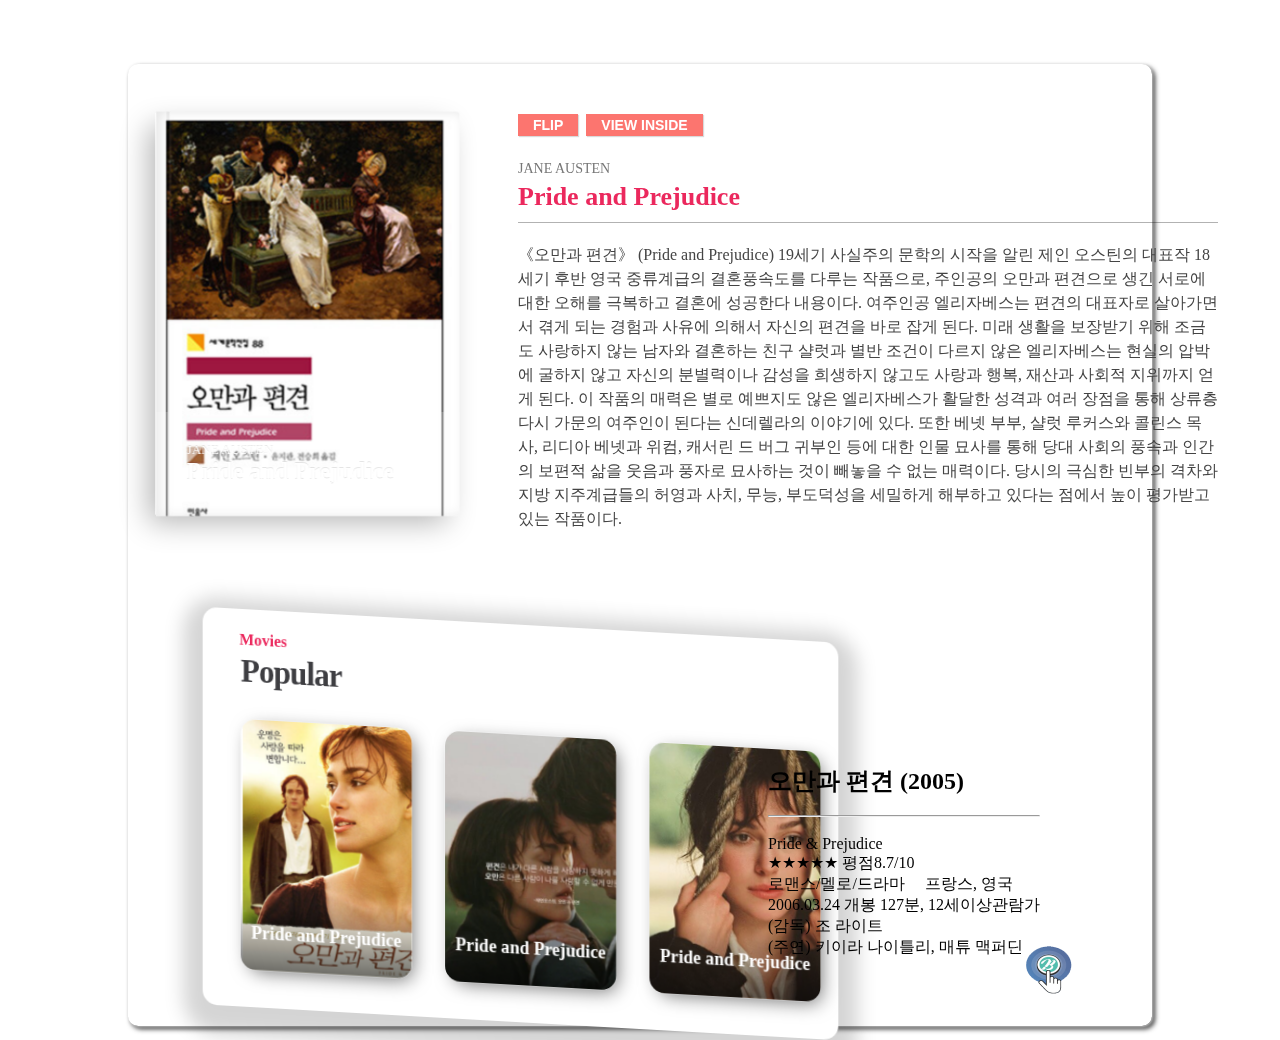
<file: view2.html>
<!DOCTYPE html>
<html lang="en">
<head>
    <meta charset="UTF-8">
       <meta name="viewport" content="width=device-width, initial-scale=1.0, maximum-scale=1">
      <title>Document</title>
    <script src="js/jquery-3.3.1.min.js"></script>
        <style>
    /* General Demo Style */

*,
*:after,
*:before {
	-webkit-box-sizing: border-box;
	-moz-box-sizing: border-box;
	box-sizing: border-box;
	padding: 0;
	margin: 0;
}

 #container{
     width: 80%;
     height: auto;
     margin: 0 auto;
     margin-top: 5%;
     border-radius: 10px;
    box-shadow: 1px 1px 3px #ccc, 3px 3px 5px #333;
            }

/* Clearfix hack by Nicolas Gallagher: http://nicolasgallagher.com/micro-clearfix-hack/ */

.clearfix:before,
.clearfix:after {
	content: " ";
	display: table;
}

.clearfix:after {
	clear: both;
}

.clearfix {
	*zoom: 1;
}


.demo-2 body {
	background: url(https://tympanus.net/Development/3DBookShowcase/images/wood.jpg);
}


a {
	color: #555;
	text-decoration: none;
}

.view-box {
	width: 100%;
	position: relative;
   }

.main,
.view-box > header {
	width: 100%;
	max-width: 1060px;
	margin: 0 auto;
	position: relative;
	padding: 50px 30px 50px 30px;
   }

.view-box > header {
	padding: 30px 30px 40px 30px;
}

.view-box > header h1 {
	font-size: 34px;
	line-height: 38px;
	margin: 0;
	font-weight: 700;
	color: #333;
	float: left;
}


/* Header Style */

.codrops-top {
	line-height: 24px;
	font-size: 11px;
	background: #fff;
	background: rgba(255, 255, 255, 0.5);
	text-transform: uppercase;
	z-index: 9999;
	position: relative;
	box-shadow: 1px 0px 2px rgba(0, 0, 0, 0.2);
}

.codrops-top a {
	padding: 0px 10px;
	letter-spacing: 1px;
	color: #333;
	display: inline-block;
}

.codrops-top a:hover {
	background: rgba(255, 255, 255, 0.8);
	color: #000;
}

.codrops-top span.right {
	float: right;
}

.codrops-top span.right a {
	float: left;
	display: block;
}


/* Demo Buttons Style */

.codrops-demos {
	float: right;
}

.codrops-demos a {
	display: inline-block;
	margin: 10px;
	color: #666;
	font-weight: 700;
	line-height: 30px;
	border-bottom: 4px solid transparent;
}

.codrops-demos a:hover {
	color: #000;
	border-color: #000;
}

.codrops-demos a.current-demo,
.codrops-demos a.current-demo:hover {
	color: #aaa;
	border-color: #aaa;
}

.support-note {
	color: #d7823e;
	font-size: 16px;
	display: block;
	font-weight: bold;
	text-align: center;
	padding: 5px 0;
	text-align: left;
	clear: both;
}

.bookshelf {
	width: 100%;
	height: 63px;
	z-index: -1;
	margin-top: -25px;
	background: transparent url(https://tympanus.net/Development/3DBookShowcase/images/shelf.png) no-repeat center center;
	position: relative;
}


/*book showcase*/

.bk-list {
	list-style: none;
	position: relative;
}

.bk-list li {
	position: relative;
	width: 300px;
	float: left;
	z-index: 1;
	margin: 0px 50px 40px 0;
	-webkit-perspective: 1800px;
	perspective: 1800px;
}

.bk-list li:last-child {
	margin-right: 0;
}

.bk-info {
	position: relative;
	margin-top: 0px;
    margin-left: 120%;
    width: 700px;
    height: auto;
  }

.bk-info h3 {
	padding: 25px 0 10px;
	margin-bottom: 20px;
	border-bottom: 1px solid rgba(0, 0, 0, 0.3);
	font-size: 26px;
}

.bk-info h3 span:first-child {
	font-size: 14px;
	font-weight: 400;
	text-transform: uppercase;
	padding-bottom: 5px;
	display: block;
	color: #777;
}

.bk-info p {
	line-height: 24px;
	color: #444;
	min-height: 160px;
}

.bk-info button {
	background: #FC756F;
	border: none;
	color: #fff;
	display: inline-block;
	padding: 3px 15px;
	font-weight: 700;
	font-size: 14px;
	text-transform: uppercase;
	cursor: pointer;
	margin-right: 4px;
	box-shadow: 1px 1px 1px rgba(0, 0, 0, 0.15);
}

.bk-info button.bk-active,
.bk-info button:active {
	box-shadow: 0 1px 0 rgba(255, 255, 255, 0.8), inset 0 -1px 1px rgba(0, 0, 0, 0.2);
}

.no-touch .bk-info button:hover,
.bk-info button.bk-active {
	background: #d0544e;
}

.bk-list li .bk-book {
	position: absolute;
	width: 100%;
	height: 400px;
	-webkit-transform-style: preserve-3d;
	transform-style: preserve-3d;
	-webkit-transition: -webkit-transform .5s;
	transition: transform .5s;
}

.bk-list li .bk-book.bk-bookdefault:hover {
	-webkit-transform: rotate3d(0, 1, 0, 35deg);
	transform: rotate3d(0, 1, 0, 35deg);
}

.bk-list li .bk-book > div,
.bk-list li .bk-front > div {
	display: block;
	position: absolute;
}

.bk-list li .bk-front {
	-webkit-transform-style: preserve-3d;
	transform-style: preserve-3d;
	-webkit-transform-origin: 0% 50%;
	transform-origin: 0% 50%;
	-webkit-transition: -webkit-transform .5s;
	transition: transform .5s;
	-webkit-transform: translate3d(0, 0, 20px);
	transform: translate3d(0, 0, 20px);
	z-index: 10;
}

.bk-list li .bk-front > div {
	z-index: 1;
	-webkit-backface-visibility: hidden;
	backface-visibility: hidden;
	-webkit-transform-style: preserve-3d;
	transform-style: preserve-3d;
}

.bk-list li .bk-page {
	-webkit-transform: translate3d(0, 0, 19px);
	transform: translate3d(0, 0, 19px);
	display: none;
	width: 295px;
	height: 390px;
	top: 5px;
	-webkit-backface-visibility: hidden;
	backface-visibility: hidden;
	z-index: 9;
}

.bk-list li .bk-front,
.bk-list li .bk-back,
.bk-list li .bk-front > div {
	width: 300px;
	height: 400px;
}

.bk-list li .bk-left,
.bk-list li .bk-right {
	width: 40px;
	left: -20px;
 }

.bk-list li .bk-top,
.bk-list li .bk-bottom {
	width: 295px;
	height: 40px;
	top: -15px;
	-webkit-backface-visibility: hidden;
	backface-visibility: hidden;
}

.bk-list li .bk-back {
	-webkit-transform: rotate3d(0, 1, 0, -180deg) translate3d(0, 0, 20px);
	transform: rotate3d(0, 1, 0, -180deg) translate3d(0, 0, 20px);
	box-shadow: 10px 10px 30px rgba(0, 0, 0, 0.3);
	border-radius: 3px 0 0 3px;
}

.bk-list li .bk-cover-back {
	background-color: #000;
	-webkit-transform: rotate3d(0, 1, 0, -179deg);
	transform: rotate3d(0, 1, 0, -179deg);
}

.bk-list li .bk-right {
	height: 390px;
	top: 5px;
	-webkit-transform: rotate3d(0, 1, 0, 90deg) translate3d(0, 0, 295px);
	-moz-transform: rotate3d(0, 1, 0, 90deg) translate3d(0, 0, 295px);
	transform: rotate3d(0, 1, 0, 90deg) translate3d(0, 0, 295px);
	-webkit-backface-visibility: hidden;
	backface-visibility: hidden;
}

.bk-list li .bk-left {
	height: 400px;
	-webkit-transform: rotate3d(0, 1, 0, -90deg);
	transform: rotate3d(0, 1, 0, -90deg);
}

.bk-list li .bk-top {
	-webkit-transform: rotate3d(1, 0, 0, 90deg);
	transform: rotate3d(1, 0, 0, 90deg);
}

.bk-list li .bk-bottom {
	-webkit-transform: rotate3d(1, 0, 0, -90deg) translate3d(0, 0, 390px);
	transform: rotate3d(1, 0, 0, -90deg) translate3d(0, 0, 390px);
}


/* Transform classes */

.bk-list li .bk-viewinside .bk-front {
	-webkit-transform: translate3d(0, 0, 20px) rotate3d(0, 1, 0, -160deg);
	transform: translate3d(0, 0, 20px) rotate3d(0, 1, 0, -160deg);
}

.bk-list li .bk-book.bk-viewinside {
	-webkit-transform: translate3d(0, 0, 150px) rotate3d(0, 1, 0, 0deg);
	transform: translate3d(0, 0, 150px) rotate3d(0, 1, 0, 0deg);
}

.bk-list li .bk-book.bk-viewback {
	-webkit-transform: translate3d(0, 0, 0px) rotate3d(0, 1, 0, 180deg);
	transform: translate3d(0, 0, 0px) rotate3d(0, 1, 0, 180deg);
}


/* Main colors and content */

.bk-list li .bk-page,
.bk-list li .bk-right,
.bk-list li .bk-top,
.bk-list li .bk-bottom {
	background-color: #fff;
}

.bk-list li .bk-front > div {
	border-radius: 0 3px 3px 0;
	box-shadow: inset 4px 0 10px rgba(0, 0, 0, 0.1);
}

.bk-list li .bk-front:after {
	content: '';
	position: absolute;
	top: 1px;
	bottom: 1px;
	left: -1px;
	width: 1px;
}

.bk-list li .bk-cover:after,
.bk-list li .bk-back:after {
	content: '';
	position: absolute;
	top: 0;
	left: 10px;
	bottom: 0;
	width: 3px;
	background: rgba(0, 0, 0, 0.06);
	box-shadow: 1px 0 3px rgba(255, 255, 255, 0.1);
}

.bk-list li .bk-back:after {
	left: auto;
	right: 10px;
}

.bk-left h2 {
	width: 400px;
	height: 40px;
	-webkit-transform-origin: 0 0;
	-moz-transform-origin: 0 0;
	transform-origin: 0 0;
	-webkit-transform: rotate(90deg) translateY(-40px);
	transform: rotate(90deg) translateY(-40px);
}

.bk-content {
	position: absolute;
	top: 30px;
	left: 20px;
	bottom: 20px;
	right: 20px;
	padding: 30px;
	overflow: hidden;
	background: #fff;
	opacity: 0;
	pointer-events: none;
	-webkit-backface-visibility: hidden;
	backface-visibility: hidden;
	-webkit-transition: opacity 0.3s ease-in-out;
	transition: opacity 0.3s ease-in-out;
	cursor: default;
}

.bk-content-current {
	opacity: 1;
	pointer-events: auto;
}

.bk-content p {
	padding: 0 0 10px;
	-webkit-font-smoothing: antialiased;
	color: #000;
	font-size: 13px;
	line-height: 20px;
	text-align: justify;
	-webkit-touch-callout: none;
	-webkit-user-select: none;
	-khtml-user-select: none;
	-moz-user-select: none;
	-ms-user-select: none;
	user-select: none;
}

.bk-page nav {
	display: block;
	text-align: center;
	margin-top: 20px;
	position: relative;
	z-index: 100;
	cursor: pointer;
}

.bk-page nav span {
	display: inline-block;
	width: 20px;
	height: 20px;
	color: #aaa;
	background: #f0f0f0;
	border-radius: 50%;
}


/* Individual style & artwork */


/* Book 1 */

.book-1 .bk-front > div,
.book-1 .bk-back,
.book-1 .bk-left,
.book-1 .bk-front:after {
	background-color:#fff;
}

.book-1 .bk-cover {
	background-image: url(images/nb3.jpg);
	background-repeat: no-repeat;
    background-size: cover;
   	background-position: 0px 0px;
   }

.book-1 .bk-cover h2 {
	position: absolute;
	bottom: 0;
	right: 0;
	left: 0;
	padding: 30px;
	background: rgba(255, 255, 255, 0.2);
	color: #fff;
	text-shadow: 0 -1px 0 rgba(0, 0, 0, 0.1);
}

.book-1 .bk-cover h2 span:first-child,
.book-1 .bk-left h2 span:first-child {
	text-transform: uppercase;
	font-weight: 400;
	font-size: 13px;
	padding-right: 20px;
}

.book-1 .bk-cover h2 span:first-child {
	display: block;
}

.book-1 .bk-cover h2 span:last-child,
.book-1 .bk-left h2 span:last-child {
	font-family: "Big Caslon", "Book Antiqua", "Palatino Linotype", Georgia, serif;
}

.book-1 .bk-content p {
	font-family: Georgia, Times, "Times New Roman", serif;
}

.book-1 .bk-left h2 {
	color: #333;
	font-size: 15px;
	line-height: 40px;
	padding-right: 10px;
	text-align: right;
}

.book-1 .bk-back p {
	color: #fff;
	font-size: 13px;
	padding: 40px;
	text-align: center;
	font-weight: 700;
}

/* Fallbacks */

.no-csstransforms3d .bk-list li .bk-book > div,
.no-csstransforms3d .bk-list li .bk-book .bk-cover-back {
	display: inline-block;
}

.no-csstransforms3d .bk-list li .bk-book > div.bk-front {
	display: block;
}

.no-csstransforms3d .bk-info button,
.no-js .bk-info button {
	display: inline-block;
}

 @import url('https://fonts.googleapis.com/css?family=Open+Sans:300,400,600,700,800');

h1 {
  color: #3e3e42;
  font-size: 32px;
  font-weight: 800;
  letter-spacing: -1px;
  margin-bottom: 30px;
  transform: translateZ(35px);
}
h3 {
  color: #eb285d;
  font-size: 16px;
  margin-bottom: 6px;
  transform: translateZ(25px);
}
.cards {
    margin-left: 6%;
  background: #fff;
  border-radius: 15px;
  box-shadow: 0px 10px 20px 20px rgba(0, 0, 0, 0.17);
  display: inline-block;
  padding: 30px 35px;
  perspective: 1800px;
  text-align: left;
  transform-origin: 50% 50%;
  transform-style: preserve-3d;
  transform: rotateX(11deg) rotateY(16.5deg);
  min-width: 595px;
}
.card {
  border-radius: 15px;
  box-shadow: 5px 5px 20px -5px rgba(0, 0, 0, 0.6);
  display: inline-block;
  height: 250px;
  overflow: hidden;
  perspective: 1200px;
  position: relative;
  transform-style: preserve-3d;
  transform: translatez(35px);
  transition: transform 200ms ease-out;
  width: 175px;
  text-align: center;
  background-size: cover;
}
.card:not(:last-child) {
  margin-right: 30px;
}
.card__img {
  position: relative;
  height: 100%;
}

.card__bg {
  bottom: -25px;
  left: -25px;
  position: absolute;
  right: -50px;
  top: -50px;
  transform-origin: 50% 50%;
  transform: translateZ(-50px);
  z-index: 0;
}

.card__one .card__img {
  top: -1%;
  right: -1%;
  height: 130%;
}

.card__two .card__img {
  top: -25px;
    left: -175px;
    height: 130%;
}

.card__three .card__img {
  top: -25px;
  left: -104px;
  height: 130%;
}
.card__three .card__bg {
  background: url('https://s3-us-west-2.amazonaws.com/s.cdpn.io/62105/3dr_howlbg.jpg') center / cover no-repeat;
}
.card__text {
  align-items: center;
  background: linear-gradient(to bottom, rgba(0, 0, 0, 0) 0%, rgba(0, 0, 0, 0.55) 100%);
  bottom: 0;
  display: flex;
  flex-direction: column;
  height: 70px;
  justify-content: center;
  position: absolute;
  width: 100%;
  z-index: 2;
}
.card__title {
  color: #fff;
  font-size: 18px;
  font-weight: 700;
  padding: 0 10px;
  margin-bottom: 3px;
}
.notice {
  background: gold;
  border-top-left-radius: 6px;
  bottom: 0;
  font-family: monospace;
  font-size: 14px;
  padding: 8px 10px;
  position: absolute;
  right: -20px;
}

.movi-box{
      position: absolute;
    top: 85%;
    left: 60%;
            }
   .btn{
         position: absolute;
         left: 80%;
         top: 105%;
            }
/*            -----1024 mediaquery start ------*/

        @media screen and (max-width: 1024px) {
            #container {
                width: 100%;
                height: 1366px;
                margin: 0 auto;
                margin-top: 15%;
                border-radius: 10px;
                /*                box-shadow: 1px 1px 3px #ccc, 3px 3px 5px #333;*/
            }

            /* Clearfix hack by Nicolas Gallagher: http://nicolasgallagher.com/micro-clearfix-hack/ */

            .clearfix:before,
            .clearfix:after {
                content: " ";
                display: table;
            }

            .clearfix:after {
                clear: both;
            }

            .clearfix {
                *zoom: 1;
            }


            .demo-2 body {
                background: url(https: //tympanus.net/Development/3DBookShowcase/images/wood.jpg);
            }


            a {
                color: #555;
                text-decoration: none;
            }

            .view-box {
                width: 100%;
                position: relative;
            }

            .main,
            .view-box > header {
                width: 100%;
                max-width: 1060px;
                margin: 0 auto;
                position: relative;
                padding: 50px 30px 50px 30px;
            }

            .view-box > header {
                padding: 30px 30px 40px 30px;
            }

            .view-box > header h1 {
                font-size: 34px;
                line-height: 38px;
                margin: 0;
                font-weight: 700;
                color: #333;
                float: left;
            }


            /* Header Style */

            .codrops-top {
                line-height: 24px;
                font-size: 11px;
                background: #fff;
                background: rgba(255, 255, 255, 0.5);
                text-transform: uppercase;
                z-index: 9999;
                position: relative;
                box-shadow: 1px 0px 2px rgba(0, 0, 0, 0.2);
            }

            .codrops-top a {
                padding: 0px 10px;
                letter-spacing: 1px;
                color: #333;
                display: inline-block;
            }

            .codrops-top a:hover {
                background: rgba(255, 255, 255, 0.8);
                color: #000;
            }

            .codrops-top span.right {
                float: right;
            }

            .codrops-top span.right a {
                float: left;
                display: block;
            }


            /* Demo Buttons Style */

            .codrops-demos {
                float: right;
            }

            .codrops-demos a {
                display: inline-block;
                margin: 10px;
                color: #666;
                font-weight: 700;
                line-height: 30px;
                border-bottom: 4px solid transparent;
            }

            .codrops-demos a:hover {
                color: #000;
                border-color: #000;
            }

            .codrops-demos a.current-demo,
            .codrops-demos a.current-demo:hover {
                color: #aaa;
                border-color: #aaa;
            }

            .support-note {
                color: #d7823e;
                font-size: 16px;
                display: block;
                font-weight: bold;
                text-align: center;
                padding: 5px 0;
                text-align: left;
                clear: both;
            }

            .bookshelf {
                width: 100%;
                height: 63px;
                z-index: -1;
                margin-top: -25px;
                background: transparent url(https: //tympanus.net/Development/3DBookShowcase/images/shelf.png) no-repeat center center;
                    position: relative;
            }


            /*book showcase*/

            .bk-list {
                list-style: none;
                position: relative;
            }

            .bk-list li {
                position: relative;
                width: 300px;
                float: left;
                z-index: 1;
                margin: 0px 50px 40px 0;
                -webkit-perspective: 1800px;
                perspective: 1800px;
            }

            .bk-list li:last-child {
                margin-right: 0;
            }

            .bk-info {
                position: relative;
                margin-top: 0px;
                margin-left: 120%;
                width: 500px;
                height: auto;
            }

            .bk-info h3 {
                padding: 25px 0 10px;
                margin-bottom: 20px;
                border-bottom: 1px solid rgba(0, 0, 0, 0.3);
                font-size: 26px;
            }

            .bk-info h3 span:first-child {
                font-size: 14px;
                font-weight: 400;
                text-transform: uppercase;
                padding-bottom: 5px;
                display: block;
                color: #777;
            }

            .bk-info p {
                line-height: 24px;
                color: #333;
                min-height: 160px;
            }

            .bk-info button {
                background: #ccc;
                border: none;
                color: #fff;
                display: inline-block;
                padding: 3px 15px;
                font-weight: 700;
                font-size: 14px;
                text-transform: uppercase;
                cursor: pointer;
                margin-right: 4px;
                box-shadow: 1px 1px 1px rgba(0, 0, 0, 0.15);
            }

            .bk-info button.bk-active,
            .bk-info button:active {
                box-shadow: 0 1px 0 rgba(255, 255, 255, 0.8), inset 0 -1px 1px rgba(0, 0, 0, 0.2);
            }

            .no-touch .bk-info button:hover,
            .bk-info button.bk-active {
                background: #d0544e;
            }

            .bk-list li .bk-book {
                position: absolute;
                width: 100%;
                height: 400px;
                -webkit-transform-style: preserve-3d;
                transform-style: preserve-3d;
                -webkit-transition: -webkit-transform .5s;
                transition: transform .5s;
            }

            .bk-list li .bk-book.bk-bookdefault:hover {
                -webkit-transform: rotate3d(0, 1, 0, 35deg);
                transform: rotate3d(0, 1, 0, 35deg);
            }

            .bk-list li .bk-book > div,
            .bk-list li .bk-front > div {
                display: block;
                position: absolute;
            }

            .bk-list li .bk-front {
                -webkit-transform-style: preserve-3d;
                transform-style: preserve-3d;
                -webkit-transform-origin: 0% 50%;
                transform-origin: 0% 50%;
                -webkit-transition: -webkit-transform .5s;
                transition: transform .5s;
                -webkit-transform: translate3d(0, 0, 20px);
                transform: translate3d(0, 0, 20px);
                z-index: 10;
            }

            .bk-list li .bk-front > div {
                z-index: 1;
                -webkit-backface-visibility: hidden;
                backface-visibility: hidden;
                -webkit-transform-style: preserve-3d;
                transform-style: preserve-3d;
            }

            .bk-list li .bk-page {
                -webkit-transform: translate3d(0, 0, 19px);
                transform: translate3d(0, 0, 19px);
                display: none;
                width: 295px;
                height: 390px;
                top: 5px;
                -webkit-backface-visibility: hidden;
                backface-visibility: hidden;
                z-index: 9;
            }

            .bk-list li .bk-front,
            .bk-list li .bk-back,
            .bk-list li .bk-front > div {
                width: 300px;
                height: 400px;
            }

            .bk-list li .bk-left,
            .bk-list li .bk-right {
                width: 40px;
                left: -20px;
            }

            .bk-list li .bk-top,
            .bk-list li .bk-bottom {
                width: 295px;
                height: 40px;
                top: -15px;
                -webkit-backface-visibility: hidden;
                backface-visibility: hidden;
            }

            .bk-list li .bk-back {
                -webkit-transform: rotate3d(0, 1, 0, -180deg) translate3d(0, 0, 20px);
                transform: rotate3d(0, 1, 0, -180deg) translate3d(0, 0, 20px);
                box-shadow: 10px 10px 30px rgba(0, 0, 0, 0.3);
                border-radius: 3px 0 0 3px;
            }

            .bk-list li .bk-cover-back {
                background-color: #000;
                -webkit-transform: rotate3d(0, 1, 0, -179deg);
                transform: rotate3d(0, 1, 0, -179deg);
            }

            .bk-list li .bk-right {
                height: 390px;
                top: 5px;
                -webkit-transform: rotate3d(0, 1, 0, 90deg) translate3d(0, 0, 295px);
                -moz-transform: rotate3d(0, 1, 0, 90deg) translate3d(0, 0, 295px);
                transform: rotate3d(0, 1, 0, 90deg) translate3d(0, 0, 295px);
                -webkit-backface-visibility: hidden;
                backface-visibility: hidden;
            }

            .bk-list li .bk-left {
                height: 400px;
                -webkit-transform: rotate3d(0, 1, 0, -90deg);
                transform: rotate3d(0, 1, 0, -90deg);
            }

            .bk-list li .bk-top {
                -webkit-transform: rotate3d(1, 0, 0, 90deg);
                transform: rotate3d(1, 0, 0, 90deg);
            }

            .bk-list li .bk-bottom {
                -webkit-transform: rotate3d(1, 0, 0, -90deg) translate3d(0, 0, 390px);
                transform: rotate3d(1, 0, 0, -90deg) translate3d(0, 0, 390px);
            }


            /* Transform classes */

            .bk-list li .bk-viewinside .bk-front {
                -webkit-transform: translate3d(0, 0, 20px) rotate3d(0, 1, 0, -160deg);
                transform: translate3d(0, 0, 20px) rotate3d(0, 1, 0, -160deg);
            }

            .bk-list li .bk-book.bk-viewinside {
                -webkit-transform: translate3d(0, 0, 150px) rotate3d(0, 1, 0, 0deg);
                transform: translate3d(0, 0, 150px) rotate3d(0, 1, 0, 0deg);
            }

            .bk-list li .bk-book.bk-viewback {
                -webkit-transform: translate3d(0, 0, 0px) rotate3d(0, 1, 0, 180deg);
                transform: translate3d(0, 0, 0px) rotate3d(0, 1, 0, 180deg);
            }


            /* Main colors and content */

            .bk-list li .bk-page,
            .bk-list li .bk-right,
            .bk-list li .bk-top,
            .bk-list li .bk-bottom {
                background-color: #fff;
            }

            .bk-list li .bk-front > div {
                border-radius: 0 3px 3px 0;
                box-shadow: inset 4px 0 10px rgba(0, 0, 0, 0.1);
            }

            .bk-list li .bk-front:after {
                content: '';
                position: absolute;
                top: 1px;
                bottom: 1px;
                left: -1px;
                width: 1px;
            }

            .bk-list li .bk-cover:after,
            .bk-list li .bk-back:after {
                content: '';
                position: absolute;
                top: 0;
                left: 10px;
                bottom: 0;
                width: 3px;
                background: rgba(0, 0, 0, 0.06);
                box-shadow: 1px 0 3px rgba(255, 255, 255, 0.1);
            }

            .bk-list li .bk-back:after {
                left: auto;
                right: 10px;
            }

            .bk-left h2 {
                width: 400px;
                height: 40px;
                -webkit-transform-origin: 0 0;
                -moz-transform-origin: 0 0;
                transform-origin: 0 0;
                -webkit-transform: rotate(90deg) translateY(-40px);
                transform: rotate(90deg) translateY(-40px);
            }

            .bk-content {
                position: absolute;
                top: 30px;
                left: 20px;
                bottom: 20px;
                right: 20px;
                padding: 30px;
                overflow: hidden;
                background: #fff;
                opacity: 0;
                pointer-events: none;
                -webkit-backface-visibility: hidden;
                backface-visibility: hidden;
                -webkit-transition: opacity 0.3s ease-in-out;
                transition: opacity 0.3s ease-in-out;
                cursor: default;
            }

            .bk-content-current {
                opacity: 1;
                pointer-events: auto;
            }

            .bk-content p {
                padding: 0 0 10px;
                -webkit-font-smoothing: antialiased;
                color: #000;
                font-size: 13px;
                line-height: 20px;
                text-align: justify;
                -webkit-touch-callout: none;
                -webkit-user-select: none;
                -khtml-user-select: none;
                -moz-user-select: none;
                -ms-user-select: none;
                user-select: none;
            }

            .bk-page nav {
                display: block;
                text-align: center;
                margin-top: 20px;
                position: relative;
                z-index: 100;
                cursor: pointer;
            }

            .bk-page nav span {
                display: inline-block;
                width: 20px;
                height: 20px;
                color: #aaa;
                background: #f0f0f0;
                border-radius: 50%;
            }


            /* Individual style & artwork */


            /* Book 1 */

            .book-1 .bk-front > div,
            .book-1 .bk-back,
            .book-1 .bk-left,
            .book-1 .bk-front:after {
                background-color: saddlebrown;
            }

            .book-1 .bk-cover {
                background-image: url(images/nb3.jpg);
                background-repeat: no-repeat;
                background-size: cover;
                background-position: 0px 0px;
            }

            .book-1 .bk-cover h2 {
                position: absolute;
                bottom: 0;
                right: 0;
                left: 0;
                padding: 30px;
                background: rgba(255, 255, 255, 0.2);
                color: #fff;
                text-shadow: 0 -1px 0 rgba(0, 0, 0, 0.1);
            }

            .book-1 .bk-cover h2 span:first-child,
            .book-1 .bk-left h2 span:first-child {
                text-transform: uppercase;
                font-weight: 400;
                font-size: 13px;
                padding-right: 20px;
            }

            .book-1 .bk-cover h2 span:first-child {
                display: block;
            }

            .book-1 .bk-cover h2 span:last-child,
            .book-1 .bk-left h2 span:last-child {
                font-family: "Big Caslon", "Book Antiqua", "Palatino Linotype", Georgia, serif;
            }

            .book-1 .bk-content p {
                font-family: Georgia, Times, "Times New Roman", serif;
            }

            .book-1 .bk-left h2 {
                color: #fff;
                font-size: 15px;
                line-height: 40px;
                padding-right: 10px;
                text-align: right;
            }

            .book-1 .bk-back p {
                color: #fff;
                font-size: 13px;
                padding: 40px;
                text-align: center;
                font-weight: 700;
            }

            /* Fallbacks */

            .no-csstransforms3d .bk-list li .bk-book > div,
            .no-csstransforms3d .bk-list li .bk-book .bk-cover-back {
                display: inline-block;
            }

            .no-csstransforms3d .bk-list li .bk-book > div.bk-front {
                display: block;
            }

            .no-csstransforms3d .bk-info button,
            .no-js .bk-info button {
                display: inline-block;
            }

            @import url('https://fonts.googleapis.com/css?family=Open+Sans:300,400,600,700,800');

            h1 {
                color: #3e3e42;
                font-size: 32px;
                font-weight: 800;
                letter-spacing: -1px;
                margin-bottom: 30px;
                transform: translateZ(35px);
            }

            h3 {
                color: #333;
                font-size: 16px;
                margin-bottom: 6px;
                transform: translateZ(25px);
            }

            .cards {
                margin-left: 4rem;
                margin-top: 5rem;
                background: #fff;
                border-radius: 15px;
                box-shadow: 0px 10px 20px 20px rgba(0, 0, 0, 0.17);
                display: inline-block;
                padding: 30px 35px;
                perspective: 1800px;
                text-align: left;
                transform-origin: 50% 50%;
                transform-style: preserve-3d;
                transform: rotateX(11deg) rotateY(16.5deg);
                min-width: 595px;
            }

            .card {
                border-radius: 15px;
                box-shadow: 5px 5px 20px -5px rgba(0, 0, 0, 0.6);
                display: inline-block;
                height: 220px;
                overflow: hidden;
                perspective: 1200px;
                position: relative;
                transform-style: preserve-3d;
                transform: translatez(35px);
                transition: transform 200ms ease-out;
                width: 155px;
                text-align: center;
                background-size: cover;
            }

            .card:not(:last-child) {
                margin-right: 30px;
            }

            .card__img {
                position: relative;
                height: 100%;
            }

            .card__bg {
                bottom: -25px;
                left: -25px;
                position: absolute;
                right: -50px;
                top: -50px;
                transform-origin: 50% 50%;
                transform: translateZ(-50px);
                z-index: 0;
            }

            .card__one .card__img {
                top: -10%;
                right: -1%;
                height: 130%;
            }

            .card__two .card__img {
                top: -25px;
                left: -175px;
                height: 130%;
            }

            .card__three .card__img {
                top: -25px;
                left: -104px;
                height: 130%;
            }

            .card__three .card__bg {
                background: url('https://s3-us-west-2.amazonaws.com/s.cdpn.io/62105/3dr_howlbg.jpg') center / cover no-repeat;
            }

            .card__text {
                align-items: center;
                background: linear-gradient(to bottom, rgba(0, 0, 0, 0) 0%, rgba(0, 0, 0, 0.55) 100%);
                bottom: 0;
                display: flex;
                flex-direction: column;
                height: 70px;
                justify-content: center;
                position: absolute;
                width: 100%;
                z-index: 2;
            }

            .card__title {
                color: #fff;
                font-size: 18px;
                font-weight: 700;
                padding: 0 10px;
                margin-bottom: 3px;
            }

            .movi-box {
                position: absolute;
                top: 75%;
                left: 68%;
            }

            .btn {
                position: absolute;
                left: 85%;
                top: 95%;
            }
        }

        /*        ----768 mediaquery start -----*/

        @media screen and (max-width: 768px) {
            #container {
                width: 100%;
                height: 1350px;
                margin: 0 auto;
                margin-top: 0%;
                border-radius: 10px;
               overflow: hidden;
                         }

            .clearfix:before,
            .clearfix:after {
                content: " ";
                display: table;
            }

            .clearfix:after {
                clear: both;
            }

            .clearfix {
                *zoom: 1;
            }


            .demo-2 body {
                background: url(https: //tympanus.net/Development/3DBookShowcase/images/wood.jpg);
            }


            a {
                color: #555;
                text-decoration: none;
            }

            .view-box {
                width: 100%;
                position: relative;
            }

            .main,
            .view-box > header {
                width: 100%;
                max-width: 700px;
                margin: 0 auto;
                position: relative;
                padding: 50px 30px 50px 30px;
            }

            .view-box > header {
                padding: 30px 30px 40px 30px;
            }

            .view-box > header h1 {
                font-size: 34px;
                line-height: 38px;
                margin: 0;
                font-weight: 700;
                color: #333;
                float: left;
            }


            /* Header Style */

            .codrops-top {
                line-height: 24px;
                font-size: 11px;
                background: #fff;
                background: rgba(255, 255, 255, 0.5);
                text-transform: uppercase;
                z-index: 9999;
                position: relative;
                box-shadow: 1px 0px 2px rgba(0, 0, 0, 0.2);
            }

            .codrops-top a {
                padding: 0px 10px;
                letter-spacing: 1px;
                color: #333;
                display: inline-block;
            }

            .codrops-top a:hover {
                background: rgba(255, 255, 255, 0.8);
                color: #000;
            }

            .codrops-top span.right {
                float: right;
            }

            .codrops-top span.right a {
                float: left;
                display: block;
            }


            /* Demo Buttons Style */

            .codrops-demos {
                float: right;
            }

            .codrops-demos a {
                display: inline-block;
                margin: 10px;
                color: #666;
                font-weight: 700;
                line-height: 30px;
                border-bottom: 4px solid transparent;
            }

            .codrops-demos a:hover {
                color: #000;
                border-color: #000;
            }

            .codrops-demos a.current-demo,
            .codrops-demos a.current-demo:hover {
                color: #aaa;
                border-color: #aaa;
            }

            .support-note {
                color: #d7823e;
                font-size: 16px;
                display: block;
                font-weight: bold;
                text-align: center;
                padding: 5px 0;
                text-align: left;
                clear: both;
            }

            .bookshelf {
                width: 100%;
                height: 63px;
                z-index: -1;
                margin-top: -25px;
                background: transparent url(https: //tympanus.net/Development/3DBookShowcase/images/shelf.png) no-repeat center center;
                    position: relative;
            }


            /*book showcase*/

            .bk-list {
                list-style: none;
                position: relative;
            }

            .bk-list li {
                position: relative;
                width: 300px;
                float: left;
                z-index: 1;
                margin: 0px 50px 40px 0;
                -webkit-perspective: 1800px;
                perspective: 1800px;
            }

            .bk-list li:last-child {
                margin-right: 0;
            }

            .bk-info {
                position: relative;
                margin-top: 0px;
                margin-left: 110%;
                width: 350px;
                height: auto;
            }

            .bk-info h3 {
                padding: 25px 0 10px;
                margin-bottom: 20px;
                border-bottom: 1px solid rgba(0, 0, 0, 0.3);
                font-size: 26px;
            }

            .bk-info h3 span:first-child {
                font-size: 14px;
                font-weight: 400;
                text-transform: uppercase;
                padding-bottom: 5px;
                display: block;
                color: #777;
            }

            .bk-info p {
                line-height: 24px;
                color: #666;
                min-height: 160px;
                font-size: .875rem;
            }

            .bk-info button {
                background: #ccc;
                border: none;
                color: #fff;
                display: inline-block;
                padding: 3px 15px;
                font-weight: 700;
                font-size: 14px;
                text-transform: uppercase;
                cursor: pointer;
                margin-right: 4px;
                box-shadow: 1px 1px 1px rgba(0, 0, 0, 0.15);
            }

            .bk-info button.bk-active,
            .bk-info button:active {
                box-shadow: 0 1px 0 rgba(255, 255, 255, 0.8), inset 0 -1px 1px rgba(0, 0, 0, 0.2);
            }

            .no-touch .bk-info button:hover,
            .bk-info button.bk-active {
                background: #d0544e;
            }

            .bk-list li .bk-book {
                position: absolute;
                width: 100%;
                height: 400px;
                -webkit-transform-style: preserve-3d;
                transform-style: preserve-3d;
                -webkit-transition: -webkit-transform .5s;
                transition: transform .5s;
            }

            .bk-list li .bk-book.bk-bookdefault:hover {
                -webkit-transform: rotate3d(0, 1, 0, 35deg);
                transform: rotate3d(0, 1, 0, 35deg);
            }

            .bk-list li .bk-book > div,
            .bk-list li .bk-front > div {
                display: block;
                position: absolute;
            }

            .bk-list li .bk-front {
                -webkit-transform-style: preserve-3d;
                transform-style: preserve-3d;
                -webkit-transform-origin: 0% 50%;
                transform-origin: 0% 50%;
                -webkit-transition: -webkit-transform .5s;
                transition: transform .5s;
                -webkit-transform: translate3d(0, 0, 20px);
                transform: translate3d(0, 0, 20px);
                z-index: 10;
            }

            .bk-list li .bk-front > div {
                z-index: 1;
                -webkit-backface-visibility: hidden;
                backface-visibility: hidden;
                -webkit-transform-style: preserve-3d;
                transform-style: preserve-3d;
            }

            .bk-list li .bk-page {
                -webkit-transform: translate3d(0, 0, 19px);
                transform: translate3d(0, 0, 19px);
                display: none;
                width: 295px;
                height: 390px;
                top: 5px;
                -webkit-backface-visibility: hidden;
                backface-visibility: hidden;
                z-index: 9;
            }

            .bk-list li .bk-front,
            .bk-list li .bk-back,
            .bk-list li .bk-front > div {
                width: 300px;
                height: 400px;
            }

            .bk-list li .bk-left,
            .bk-list li .bk-right {
                width: 40px;
                left: -20px;
            }

            .bk-list li .bk-top,
            .bk-list li .bk-bottom {
                width: 295px;
                height: 40px;
                top: -15px;
                -webkit-backface-visibility: hidden;
                backface-visibility: hidden;
            }

            .bk-list li .bk-back {
                -webkit-transform: rotate3d(0, 1, 0, -180deg) translate3d(0, 0, 20px);
                transform: rotate3d(0, 1, 0, -180deg) translate3d(0, 0, 20px);
                box-shadow: 10px 10px 30px rgba(0, 0, 0, 0.3);
                border-radius: 3px 0 0 3px;
            }

            .bk-list li .bk-cover-back {
                background-color: #000;
                -webkit-transform: rotate3d(0, 1, 0, -179deg);
                transform: rotate3d(0, 1, 0, -179deg);
            }

            .bk-list li .bk-right {
                height: 390px;
                top: 5px;
                -webkit-transform: rotate3d(0, 1, 0, 90deg) translate3d(0, 0, 295px);
                -moz-transform: rotate3d(0, 1, 0, 90deg) translate3d(0, 0, 295px);
                transform: rotate3d(0, 1, 0, 90deg) translate3d(0, 0, 295px);
                -webkit-backface-visibility: hidden;
                backface-visibility: hidden;
            }

            .bk-list li .bk-left {
                height: 400px;
                -webkit-transform: rotate3d(0, 1, 0, -90deg);
                transform: rotate3d(0, 1, 0, -90deg);
            }

            .bk-list li .bk-top {
                -webkit-transform: rotate3d(1, 0, 0, 90deg);
                transform: rotate3d(1, 0, 0, 90deg);
            }

            .bk-list li .bk-bottom {
                -webkit-transform: rotate3d(1, 0, 0, -90deg) translate3d(0, 0, 390px);
                transform: rotate3d(1, 0, 0, -90deg) translate3d(0, 0, 390px);
            }


            /* Transform classes */

            .bk-list li .bk-viewinside .bk-front {
                -webkit-transform: translate3d(0, 0, 20px) rotate3d(0, 1, 0, -160deg);
                transform: translate3d(0, 0, 20px) rotate3d(0, 1, 0, -160deg);
            }

            .bk-list li .bk-book.bk-viewinside {
                -webkit-transform: translate3d(0, 0, 150px) rotate3d(0, 1, 0, 0deg);
                transform: translate3d(0, 0, 150px) rotate3d(0, 1, 0, 0deg);
            }

            .bk-list li .bk-book.bk-viewback {
                -webkit-transform: translate3d(0, 0, 0px) rotate3d(0, 1, 0, 180deg);
                transform: translate3d(0, 0, 0px) rotate3d(0, 1, 0, 180deg);
            }


            /* Main colors and content */

            .bk-list li .bk-page,
            .bk-list li .bk-right,
            .bk-list li .bk-top,
            .bk-list li .bk-bottom {
                background-color: #fff;
            }

            .bk-list li .bk-front > div {
                border-radius: 0 3px 3px 0;
                box-shadow: inset 4px 0 10px rgba(0, 0, 0, 0.1);
            }

            .bk-list li .bk-front:after {
                content: '';
                position: absolute;
                top: 1px;
                bottom: 1px;
                left: -1px;
                width: 1px;
            }

            .bk-list li .bk-cover:after,
            .bk-list li .bk-back:after {
                content: '';
                position: absolute;
                top: 0;
                left: 10px;
                bottom: 0;
                width: 3px;
                background: rgba(0, 0, 0, 0.06);
                box-shadow: 1px 0 3px rgba(255, 255, 255, 0.1);
            }

            .bk-list li .bk-back:after {
                left: auto;
                right: 10px;
            }

            .bk-left h2 {
                width: 400px;
                height: 40px;
                -webkit-transform-origin: 0 0;
                -moz-transform-origin: 0 0;
                transform-origin: 0 0;
                -webkit-transform: rotate(90deg) translateY(-40px);
                transform: rotate(90deg) translateY(-40px);
            }

            .bk-content {
                position: absolute;
                top: 30px;
                left: 20px;
                bottom: 20px;
                right: 20px;
                padding: 30px;
                overflow: hidden;
                background: #fff;
                opacity: 0;
                pointer-events: none;
                -webkit-backface-visibility: hidden;
                backface-visibility: hidden;
                -webkit-transition: opacity 0.3s ease-in-out;
                transition: opacity 0.3s ease-in-out;
                cursor: default;
            }

            .bk-content-current {
                opacity: 1;
                pointer-events: auto;
            }

            .bk-content p {
                padding: 0 0 10px;
                -webkit-font-smoothing: antialiased;
                color: #000;
                font-size: 13px;
                line-height: 20px;
                text-align: justify;
                -webkit-touch-callout: none;
                -webkit-user-select: none;
                -khtml-user-select: none;
                -moz-user-select: none;
                -ms-user-select: none;
                user-select: none;
            }

            .bk-page nav {
                display: block;
                text-align: center;
                margin-top: 20px;
                position: relative;
                z-index: 100;
                cursor: pointer;
            }

            .bk-page nav span {
                display: inline-block;
                width: 20px;
                height: 20px;
                color: #aaa;
                background: #f0f0f0;
                border-radius: 50%;
            }


            /* Individual style & artwork */


            /* Book 1 */

            .book-1 .bk-front > div,
            .book-1 .bk-back,
            .book-1 .bk-left,
            .book-1 .bk-front:after {
                background-color: saddlebrown;
            }

            .book-1 .bk-cover {
                background-image: url(images/nb3.jpg);
                background-repeat: no-repeat;
                background-size: cover;
                background-position: 0px 0px;
            }

            .book-1 .bk-cover h2 {
                position: absolute;
                bottom: 0;
                right: 0;
                left: 0;
                padding: 30px;
                background: rgba(255, 255, 255, 0.2);
                color: #fff;
                text-shadow: 0 -1px 0 rgba(0, 0, 0, 0.1);
            }

            .book-1 .bk-cover h2 span:first-child,
            .book-1 .bk-left h2 span:first-child {
                text-transform: uppercase;
                font-weight: 400;
                font-size: 13px;
                padding-right: 20px;
            }

            .book-1 .bk-cover h2 span:first-child {
                display: block;
            }

            .book-1 .bk-cover h2 span:last-child,
            .book-1 .bk-left h2 span:last-child {
                font-family: "Big Caslon", "Book Antiqua", "Palatino Linotype", Georgia, serif;
            }

            .book-1 .bk-content p {
                font-family: Georgia, Times, "Times New Roman", serif;
            }

            .book-1 .bk-left h2 {
                color: #fff;
                font-size: 15px;
                line-height: 40px;
                padding-right: 10px;
                text-align: right;
            }

            .book-1 .bk-back p {
                color: #fff;
                font-size: 13px;
                padding: 40px;
                text-align: center;
                font-weight: 700;
            }

            /* Fallbacks */

            .no-csstransforms3d .bk-list li .bk-book > div,
            .no-csstransforms3d .bk-list li .bk-book .bk-cover-back {
                display: inline-block;
            }

            .no-csstransforms3d .bk-list li .bk-book > div.bk-front {
                display: block;
            }

            .no-csstransforms3d .bk-info button,
            .no-js .bk-info button {
                display: inline-block;
            }

            @import url('https://fonts.googleapis.com/css?family=Open+Sans:300,400,600,700,800');

            h1 {
                color: #3e3e42;
                font-size: 32px;
                font-weight: 800;
                letter-spacing: -1px;
                margin-bottom: 30px;
                transform: translateZ(35px);
            }

            h3 {
                color: #666;
                font-size: 16px;
                margin-bottom: 6px;
                transform: translateZ(25px);
            }

            .cards {
                margin-left: 5rem;
                margin-top: -3rem;
                background: #fff;
                border-radius: 15px;
                box-shadow: 0px 10px 20px 20px rgba(0, 0, 0, 0.17);
                display: inline-block;
                padding: 30px 35px;
                perspective: 700px;
                text-align: left;
                transform-origin: 50% 50%;
                transform-style: preserve-3d;
                transform: rotateX(11deg) rotateY(16.5deg);
                min-width: 595px;
                        }

            .card {
                border-radius: 15px;
                box-shadow: 5px 5px 20px -5px rgba(0, 0, 0, 0.6);
                display: inline-block;
                height: 220px;
                overflow: hidden;
                perspective: 1200px;
                position: relative;
                transform-style: preserve-3d;
                transform: translatez(35px);
                transition: transform 200ms ease-out;
                width: 155px;
                text-align: center;
                background-size: cover;
            }

            .card:not(:last-child) {
                margin-right: 30px;
            }

            .card__img {
                position: relative;
                height: 100%;
            }

            .card__bg {
                bottom: -25px;
                left: -25px;
                position: absolute;
                right: -50px;
                top: -50px;
                transform-origin: 50% 50%;
                transform: translateZ(-50px);
                z-index: 0;
            }

            .card__one .card__img {
                top: -10%;
                right: -1%;
                height: 130%;
                       }

            .card__two .card__img {
                top: -25px;
                left: -175px;
                height: 130%;
                           }

            .card__three .card__img {
                top: -25px;
                left: -104px;
                height: 130%;
                           }

            .card__three .card__bg {
                background: url('https://s3-us-west-2.amazonaws.com/s.cdpn.io/62105/3dr_howlbg.jpg') center / cover no-repeat;
            }

            .card__text {
                align-items: center;
                background: linear-gradient(to bottom, rgba(0, 0, 0, 0) 0%, rgba(0, 0, 0, 0.55) 100%);
                bottom: 0;
                display: flex;
                flex-direction: column;
                height: 70px;
                justify-content: center;
                position: absolute;
                width: 100%;
                z-index: 2;
                     }

            .card__title {
                color: #fff;
                font-size: 18px;
                font-weight: 700;
                padding: 0 10px;
                margin-bottom: 3px;
            }

                .movi-box {
                position: absolute;
                top: 110%;
                left: 20%;
                width: 60%;
                     }
            hr{
                width: 50%;
            }
            .btn {
                position: absolute;
                left: 80%;
                top: 125%;
                }
        }

        /*        ----640  mediaquery  start -----*/

        @media screen and (max-width: 640px) {
            #container {
                width: 640px;
                height: 1220px;;
                margin: 0 auto;
                margin-top: 0%;
                border-radius: 10px;
                overflow: hidden;
            }

            .clearfix:before,
            .clearfix:after {
                content: " ";
                display: table;
            }

            .clearfix:after {
                clear: both;
            }

            .clearfix {
                *zoom: 1;
            }


            .demo-2 body {
                background: url(https: //tympanus.net/Development/3DBookShowcase/images/wood.jpg);
            }


            a {
                color: #555;
                text-decoration: none;
            }

            .view-box {
                width: 100%;
                position: relative;
            }

             .main,
            .view-box > header {
                width: 100%;
                max-width: 700px;
                margin: 0 auto;
                position: relative;
                padding: 50px 30px 50px 30px;
            }

            .view-box > header {
                padding: 30px 30px 40px 30px;
            }

            .view-box > header h1 {
                font-size: 34px;
                line-height: 38px;
                margin: 0;
                font-weight: 700;
                color: #333;
                float: left;
            }


            /* Header Style */

            .codrops-top {
                line-height: 24px;
                font-size: 11px;
                background: #fff;
                background: rgba(255, 255, 255, 0.5);
                text-transform: uppercase;
                z-index: 9999;
                position: relative;
                box-shadow: 1px 0px 2px rgba(0, 0, 0, 0.2);
            }

            .codrops-top a {
                padding: 0px 10px;
                letter-spacing: 1px;
                color: #333;
                display: inline-block;
            }

            .codrops-top a:hover {
                background: rgba(255, 255, 255, 0.8);
                color: #000;
            }

            .codrops-top span.right {
                float: right;
            }

            .codrops-top span.right a {
                float: left;
                display: block;
            }


            /* Demo Buttons Style */

            .codrops-demos {
                float: right;
            }

            .codrops-demos a {
                display: inline-block;
                margin: 10px;
                color: #666;
                font-weight: 700;
                line-height: 30px;
                border-bottom: 4px solid transparent;
            }

            .codrops-demos a:hover {
                color: #000;
                border-color: #000;
            }

            .codrops-demos a.current-demo,
            .codrops-demos a.current-demo:hover {
                color: #aaa;
                border-color: #aaa;
            }

            .support-note {
                color: #d7823e;
                font-size: 16px;
                display: block;
                font-weight: bold;
                text-align: center;
                padding: 5px 0;
                text-align: left;
                clear: both;
            }

            .bookshelf {
                width: 100%;
                height: 63px;
                z-index: -1;
                margin-top: -25px;
                background: transparent url(https: //tympanus.net/Development/3DBookShowcase/images/shelf.png) no-repeat center center;
                    position: relative;
            }


            /*book showcase*/

            .bk-list {
                list-style: none;
                position: relative;
            }

            .bk-list li {
                position: relative;
                width: 300px;
                float: left;
                z-index: 1;
                margin: 0px 50px 40px 0;
                -webkit-perspective: 1800px;
                perspective: 1800px;
            }

            .bk-list li:last-child {
                margin-right: 0;
            }

            .bk-info {
                position: relative;
                margin-top: 0px;
                margin-left: 110%;
                width: 250px;
                height: auto;
            }

            .bk-info h3 {
                padding: 25px 0 10px;
                margin-bottom: 20px;
                border-bottom: 1px solid rgba(0, 0, 0, 0.3);
                font-size: 26px;
            }

            .bk-info h3 span:first-child {
                font-size: 14px;
                font-weight: 400;
                text-transform: uppercase;
                padding-bottom: 5px;
                display: block;
                color: #777;
            }

            .bk-info p {
                line-height: 16px;
                color: #666;
                min-height: 160px;
                font-size: .775rem;
            }

            .bk-info button {
                background: #ccc;
                border: none;
                color: #fff;
                display: inline-block;
                padding: 3px 15px;
                font-weight: 700;
                font-size: 14px;
                text-transform: uppercase;
                cursor: pointer;
                margin-right: 4px;
                box-shadow: 1px 1px 1px rgba(0, 0, 0, 0.15);
            }

            .bk-info button.bk-active,
            .bk-info button:active {
                box-shadow: 0 1px 0 rgba(255, 255, 255, 0.8), inset 0 -1px 1px rgba(0, 0, 0, 0.2);
            }

            .no-touch .bk-info button:hover,
            .bk-info button.bk-active {
                background: #d0544e;
            }

            .bk-list li .bk-book {
                position: absolute;
                width: 100%;
                height: 400px;
                -webkit-transform-style: preserve-3d;
                transform-style: preserve-3d;
                -webkit-transition: -webkit-transform .5s;
                transition: transform .5s;
            }

            .bk-list li .bk-book.bk-bookdefault:hover {
                -webkit-transform: rotate3d(0, 1, 0, 35deg);
                transform: rotate3d(0, 1, 0, 35deg);
            }

            .bk-list li .bk-book > div,
            .bk-list li .bk-front > div {
                display: block;
                position: absolute;
            }

            .bk-list li .bk-front {
                -webkit-transform-style: preserve-3d;
                transform-style: preserve-3d;
                -webkit-transform-origin: 0% 50%;
                transform-origin: 0% 50%;
                -webkit-transition: -webkit-transform .5s;
                transition: transform .5s;
                -webkit-transform: translate3d(0, 0, 20px);
                transform: translate3d(0, 0, 20px);
                z-index: 10;
            }

            .bk-list li .bk-front > div {
                z-index: 1;
                -webkit-backface-visibility: hidden;
                backface-visibility: hidden;
                -webkit-transform-style: preserve-3d;
                transform-style: preserve-3d;
            }

            .bk-list li .bk-page {
                -webkit-transform: translate3d(0, 0, 19px);
                transform: translate3d(0, 0, 19px);
                display: none;
                width: 295px;
                height: 390px;
                top: 5px;
                -webkit-backface-visibility: hidden;
                backface-visibility: hidden;
                z-index: 9;
            }

            .bk-list li .bk-front,
            .bk-list li .bk-back,
            .bk-list li .bk-front > div {
                width: 300px;
                height: 400px;
            }

            .bk-list li .bk-left,
            .bk-list li .bk-right {
                width: 40px;
                left: -20px;
            }

            .bk-list li .bk-top,
            .bk-list li .bk-bottom {
                width: 295px;
                height: 40px;
                top: -15px;
                -webkit-backface-visibility: hidden;
                backface-visibility: hidden;
            }

            .bk-list li .bk-back {
                -webkit-transform: rotate3d(0, 1, 0, -180deg) translate3d(0, 0, 20px);
                transform: rotate3d(0, 1, 0, -180deg) translate3d(0, 0, 20px);
                box-shadow: 10px 10px 30px rgba(0, 0, 0, 0.3);
                border-radius: 3px 0 0 3px;
            }

            .bk-list li .bk-cover-back {
                background-color: #000;
                -webkit-transform: rotate3d(0, 1, 0, -179deg);
                transform: rotate3d(0, 1, 0, -179deg);
            }

            .bk-list li .bk-right {
                height: 390px;
                top: 5px;
                -webkit-transform: rotate3d(0, 1, 0, 90deg) translate3d(0, 0, 295px);
                -moz-transform: rotate3d(0, 1, 0, 90deg) translate3d(0, 0, 295px);
                transform: rotate3d(0, 1, 0, 90deg) translate3d(0, 0, 295px);
                -webkit-backface-visibility: hidden;
                backface-visibility: hidden;
            }

            .bk-list li .bk-left {
                height: 400px;
                -webkit-transform: rotate3d(0, 1, 0, -90deg);
                transform: rotate3d(0, 1, 0, -90deg);
            }

            .bk-list li .bk-top {
                -webkit-transform: rotate3d(1, 0, 0, 90deg);
                transform: rotate3d(1, 0, 0, 90deg);
            }

            .bk-list li .bk-bottom {
                -webkit-transform: rotate3d(1, 0, 0, -90deg) translate3d(0, 0, 390px);
                transform: rotate3d(1, 0, 0, -90deg) translate3d(0, 0, 390px);
            }


            /* Transform classes */

            .bk-list li .bk-viewinside .bk-front {
                -webkit-transform: translate3d(0, 0, 20px) rotate3d(0, 1, 0, -160deg);
                transform: translate3d(0, 0, 20px) rotate3d(0, 1, 0, -160deg);
            }

            .bk-list li .bk-book.bk-viewinside {
                -webkit-transform: translate3d(0, 0, 150px) rotate3d(0, 1, 0, 0deg);
                transform: translate3d(0, 0, 150px) rotate3d(0, 1, 0, 0deg);
            }

            .bk-list li .bk-book.bk-viewback {
                -webkit-transform: translate3d(0, 0, 0px) rotate3d(0, 1, 0, 180deg);
                transform: translate3d(0, 0, 0px) rotate3d(0, 1, 0, 180deg);
            }


            /* Main colors and content */

            .bk-list li .bk-page,
            .bk-list li .bk-right,
            .bk-list li .bk-top,
            .bk-list li .bk-bottom {
                background-color: #fff;
            }

            .bk-list li .bk-front > div {
                border-radius: 0 3px 3px 0;
                box-shadow: inset 4px 0 10px rgba(0, 0, 0, 0.1);
            }

            .bk-list li .bk-front:after {
                content: '';
                position: absolute;
                top: 1px;
                bottom: 1px;
                left: -1px;
                width: 1px;
            }

            .bk-list li .bk-cover:after,
            .bk-list li .bk-back:after {
                content: '';
                position: absolute;
                top: 0;
                left: 10px;
                bottom: 0;
                width: 3px;
                background: rgba(0, 0, 0, 0.06);
                box-shadow: 1px 0 3px rgba(255, 255, 255, 0.1);
            }

            .bk-list li .bk-back:after {
                left: auto;
                right: 10px;
            }

            .bk-left h2 {
                width: 400px;
                height: 40px;
                -webkit-transform-origin: 0 0;
                -moz-transform-origin: 0 0;
                transform-origin: 0 0;
                -webkit-transform: rotate(90deg) translateY(-40px);
                transform: rotate(90deg) translateY(-40px);
            }

            .bk-content {
                position: absolute;
                top: 30px;
                left: 20px;
                bottom: 20px;
                right: 20px;
                padding: 30px;
                overflow: hidden;
                background: #fff;
                opacity: 0;
                pointer-events: none;
                -webkit-backface-visibility: hidden;
                backface-visibility: hidden;
                -webkit-transition: opacity 0.3s ease-in-out;
                transition: opacity 0.3s ease-in-out;
                cursor: default;
            }

            .bk-content-current {
                opacity: 1;
                pointer-events: auto;
            }

            .bk-content p {
                padding: 0 0 10px;
                -webkit-font-smoothing: antialiased;
                color: #000;
                font-size: 13px;
                line-height: 20px;
                text-align: justify;
                -webkit-touch-callout: none;
                -webkit-user-select: none;
                -khtml-user-select: none;
                -moz-user-select: none;
                -ms-user-select: none;
                user-select: none;
            }

            .bk-page nav {
                display: block;
                text-align: center;
                margin-top: 20px;
                position: relative;
                z-index: 100;
                cursor: pointer;
            }

            .bk-page nav span {
                display: inline-block;
                width: 20px;
                height: 20px;
                color: #aaa;
                background: #f0f0f0;
                border-radius: 50%;
            }


            /* Individual style & artwork */


            /* Book 1 */

            .book-1 .bk-front > div,
            .book-1 .bk-back,
            .book-1 .bk-left,
            .book-1 .bk-front:after {
                background-color: saddlebrown;
            }

            .book-1 .bk-cover {
                background-image: url(images/nb3.jpg);
                background-repeat: no-repeat;
                background-size: cover;
                background-position: 0px 0px;
            }

            .book-1 .bk-cover h2 {
                position: absolute;
                bottom: 0;
                right: 0;
                left: 0;
                padding: 30px;
                background: rgba(255, 255, 255, 0.2);
                color: #fff;
                text-shadow: 0 -1px 0 rgba(0, 0, 0, 0.1);
            }

            .book-1 .bk-cover h2 span:first-child,
            .book-1 .bk-left h2 span:first-child {
                text-transform: uppercase;
                font-weight: 400;
                font-size: 13px;
                padding-right: 20px;
            }

            .book-1 .bk-cover h2 span:first-child {
                display: block;
            }

            .book-1 .bk-cover h2 span:last-child,
            .book-1 .bk-left h2 span:last-child {
                font-family: "Big Caslon", "Book Antiqua", "Palatino Linotype", Georgia, serif;
            }

            .book-1 .bk-content p {
                font-family: Georgia, Times, "Times New Roman", serif;
            }

            .book-1 .bk-left h2 {
                color: #fff;
                font-size: 15px;
                line-height: 40px;
                padding-right: 10px;
                text-align: right;
            }

            .book-1 .bk-back p {
                color: #fff;
                font-size: 13px;
                padding: 40px;
                text-align: center;
                font-weight: 700;
            }

            /* Fallbacks */

            .no-csstransforms3d .bk-list li .bk-book > div,
            .no-csstransforms3d .bk-list li .bk-book .bk-cover-back {
                display: inline-block;
            }

            .no-csstransforms3d .bk-list li .bk-book > div.bk-front {
                display: block;
            }

            .no-csstransforms3d .bk-info button,
            .no-js .bk-info button {
                display: inline-block;
            }

            @import url('https://fonts.googleapis.com/css?family=Open+Sans:300,400,600,700,800');

            h1 {
                color: #3e3e42;
                font-size: 32px;
                font-weight: 800;
                letter-spacing: -1px;
                margin-bottom: 30px;
                transform: translateZ(35px);
            }

            h3 {
                color: #666;
                font-size: 16px;
                margin-bottom: 6px;
                transform: translateZ(25px);
            }

            .cards {
                margin-left: 5rem;
                margin-top: -3rem;
                background: #fff;
                border-radius: 15px;
                box-shadow: 0px 10px 20px 20px rgba(0, 0, 0, 0.17);
                display: inline-block;
                padding: 30px 35px;
                perspective: 700px;
                text-align: left;
                transform-origin: 50% 50%;
                transform-style: preserve-3d;
                transform: rotateX(11deg) rotateY(16.5deg);
                min-width: 500px;
                        }

            .card {
                border-radius: 15px;
                box-shadow: 5px 5px 20px -5px rgba(0, 0, 0, 0.6);
                display: inline-block;
                height: 140px;
                overflow: hidden;
                perspective: 1200px;
                position: relative;
                transform-style: preserve-3d;
                transform: translatez(35px);
                transition: transform 200ms ease-out;
                width: 125px;
                text-align: center;
                background-size: cover;
            }

            .card:not(:last-child) {
                margin-right: 30px;
            }

            .card__img {
                position: relative;
                height: 100%;
            }

            .card__bg {
                bottom: -25px;
                left: -25px;
                position: absolute;
                right: -50px;
                top: -50px;
                transform-origin: 50% 50%;
                transform: translateZ(-50px);
                z-index: 0;
            }

            .card__one .card__img {
                top: -10%;
                right: -1%;
                height: 130%;
                       }

            .card__two .card__img {
                top: -25px;
                left: -75px;
                height: 130%;
                           }

            .card__three .card__img {
                top: -25px;
                left: -104px;
                height: 130%;
                           }

            .card__three .card__bg {
                background: url('https://s3-us-west-2.amazonaws.com/s.cdpn.io/62105/3dr_howlbg.jpg') center / cover no-repeat;
            }

            .card__text {
                align-items: center;
                background: linear-gradient(to bottom, rgba(0, 0, 0, 0) 0%, rgba(0, 0, 0, 0.55) 100%);
                bottom: 0;
                display: flex;
                flex-direction: column;
                height: 70px;
                justify-content: center;
                position: absolute;
                width: 100%;
                z-index: 2;
                     }

            .card__title {
                color: #fff;
                font-size: 18px;
                font-weight: 700;
                padding: 0 10px;
                margin-bottom: 3px;
            }

                .movi-box {
                position: absolute;
                top: 115%;
                left: 20%;
                width: 60%;
                    font-size: .875rem;
                        }
            .movi-box h2{
                position: absolute;
                top: 60px;
            }
            hr{
                width: 120%;
                margin-top: 70px;
            }
            .btn {
                position: absolute;
                left: 80%;
                top: 130%;
                }
        }

/*        ------360 mediaquery start----*/
        @media screen and (max-width: 360px) {
            #container {
                width: 360px;
                height: 1600px;
                margin: 0 auto;
                margin-top: 0%;
                border-radius: 10px;
                            }

            .clearfix:before,
            .clearfix:after {
                content: " ";
                display: table;
            }

            .clearfix:after {
                clear: both;
            }

            .clearfix {
                *zoom: 1;
            }


            .demo-2 body {
                background: url(https: //tympanus.net/Development/3DBookShowcase/images/wood.jpg);
            }


            a {
                color: #555;
                text-decoration: none;
            }

            .view-box {
                width: 100%;
                position: relative;
            }

            .main,
            .view-box > header {
                width: 100%;
                max-width: 1060px;
                margin: 0 auto;
                position: relative;
                padding: 50px 30px 50px 30px;
            }

            .view-box > header {
                padding: 30px 30px 40px 30px;
            }

            .view-box > header h1 {
                font-size: 34px;
                line-height: 38px;
                margin: 0;
                font-weight: 700;
                color: #333;
                float: left;
            }


            /* Header Style */

            .codrops-top {
                line-height: 24px;
                font-size: 11px;
                background: #fff;
                background: rgba(255, 255, 255, 0.5);
                text-transform: uppercase;
                z-index: 9999;
                position: relative;
                box-shadow: 1px 0px 2px rgba(0, 0, 0, 0.2);
            }

            .codrops-top a {
                padding: 0px 10px;
                letter-spacing: 1px;
                color: #333;
                display: inline-block;
            }

            .codrops-top a:hover {
                background: rgba(255, 255, 255, 0.8);
                color: #000;
            }

            .codrops-top span.right {
                float: right;
            }

            .codrops-top span.right a {
                float: left;
                display: block;
            }


            /* Demo Buttons Style */

            .codrops-demos {
                float: right;
            }

            .codrops-demos a {
                display: inline-block;
                margin: 10px;
                color: #666;
                font-weight: 700;
                line-height: 30px;
                border-bottom: 4px solid transparent;
            }

            .codrops-demos a:hover {
                color: #000;
                border-color: #000;
            }

            .codrops-demos a.current-demo,
            .codrops-demos a.current-demo:hover {
                color: #aaa;
                border-color: #aaa;
            }

            .support-note {
                color: #d7823e;
                font-size: 16px;
                display: block;
                font-weight: bold;
                text-align: center;
                padding: 5px 0;
                text-align: left;
                clear: both;
            }

            .bookshelf {
                width: 100%;
                height: 63px;
                z-index: -1;
                margin-top: -25px;
                background: transparent url(https: //tympanus.net/Development/3DBookShowcase/images/shelf.png) no-repeat center center;
                    position: relative;
                          }


            /*book showcase*/

            .bk-list {
                list-style: none;
                position: relative;
                          }

            .bk-list li {
                position: relative;
                width: 300px;
                float: left;
                z-index: 1;
                margin: 0px 50px 40px 0;
                -webkit-perspective: 1800px;
                perspective: 1800px;
            }

            .bk-list li:last-child {
                margin-right: 0;
            }

            .bk-info {
                position: relative;
                margin-top: 420px;
                margin-left: -5%;
                margin-right: 1%;
                width: 340px;
                height: auto;
            }

            .bk-info h3 {
                padding: 25px 0 10px;
                margin-bottom: 20px;
                border-bottom: 1px solid rgba(0, 0, 0, 0.3);
                font-size: 20px;
            }

            .bk-info h3 span:first-child {
                font-size: 14px;
                font-weight: 400;
                text-transform: uppercase;
                padding-bottom: 5px;
                display: block;
                color: #666;
            }

            .bk-info p {
                line-height: 24px;
                color: #444;
                min-height: 160px;
            }

            .bk-info button {
                background: #ccc;
                border: none;
                color: #fff;
                display: inline-block;
                padding: 3px 15px;
                font-weight: 700;
                font-size: 14px;
                text-transform: uppercase;
                cursor: pointer;
                margin-right: 4px;
                box-shadow: 1px 1px 1px rgba(0, 0, 0, 0.15);
            }

            .bk-info button.bk-active,
            .bk-info button:active {
                box-shadow: 0 1px 0 rgba(255, 255, 255, 0.8), inset 0 -1px 1px rgba(0, 0, 0, 0.2);
            }

            .no-touch .bk-info button:hover,
            .bk-info button.bk-active {
                background: #ccc;
            }

            .bk-list li .bk-book {
                position: absolute;
                width: 100%;
                height: 400px;
                -webkit-transform-style: preserve-3d;
                transform-style: preserve-3d;
                -webkit-transition: -webkit-transform .5s;
                transition: transform .5s;
            }

            .bk-list li .bk-book.bk-bookdefault:hover {
                -webkit-transform: rotate3d(0, 1, 0, 35deg);
                transform: rotate3d(0, 1, 0, 35deg);
            }

            .bk-list li .bk-book > div,
            .bk-list li .bk-front > div {
                display: block;
                position: absolute;
            }

            .bk-list li .bk-front {
                -webkit-transform-style: preserve-3d;
                transform-style: preserve-3d;
                -webkit-transform-origin: 0% 50%;
                transform-origin: 0% 50%;
                -webkit-transition: -webkit-transform .5s;
                transition: transform .5s;
                -webkit-transform: translate3d(0, 0, 20px);
                transform: translate3d(0, 0, 20px);
                z-index: 10;
            }

            .bk-list li .bk-front > div {
                z-index: 1;
                -webkit-backface-visibility: hidden;
                backface-visibility: hidden;
                -webkit-transform-style: preserve-3d;
                transform-style: preserve-3d;
            }

            .bk-list li .bk-page {
                -webkit-transform: translate3d(0, 0, 19px);
                transform: translate3d(0, 0, 19px);
                display: none;
                width: 295px;
                height: 390px;
                top: 5px;
                -webkit-backface-visibility: hidden;
                backface-visibility: hidden;
                z-index: 9;
            }

            .bk-list li .bk-front,
            .bk-list li .bk-back,
            .bk-list li .bk-front > div {
                width: 300px;
                height: 400px;
            }

            .bk-list li .bk-left,
            .bk-list li .bk-right {
                width: 40px;
                left: -20px;
            }

            .bk-list li .bk-top,
            .bk-list li .bk-bottom {
                width: 295px;
                height: 40px;
                top: -15px;
                -webkit-backface-visibility: hidden;
                backface-visibility: hidden;
            }

            .bk-list li .bk-back {
                -webkit-transform: rotate3d(0, 1, 0, -180deg) translate3d(0, 0, 20px);
                transform: rotate3d(0, 1, 0, -180deg) translate3d(0, 0, 20px);
                box-shadow: 10px 10px 30px rgba(0, 0, 0, 0.3);
                border-radius: 3px 0 0 3px;
            }

            .bk-list li .bk-cover-back {
                background-color: #000;
                -webkit-transform: rotate3d(0, 1, 0, -179deg);
                transform: rotate3d(0, 1, 0, -179deg);
            }

            .bk-list li .bk-right {
                height: 390px;
                top: 5px;
                -webkit-transform: rotate3d(0, 1, 0, 90deg) translate3d(0, 0, 295px);
                -moz-transform: rotate3d(0, 1, 0, 90deg) translate3d(0, 0, 295px);
                transform: rotate3d(0, 1, 0, 90deg) translate3d(0, 0, 295px);
                -webkit-backface-visibility: hidden;
                backface-visibility: hidden;
            }

            .bk-list li .bk-left {
                height: 400px;
                -webkit-transform: rotate3d(0, 1, 0, -90deg);
                transform: rotate3d(0, 1, 0, -90deg);
            }

            .bk-list li .bk-top {
                -webkit-transform: rotate3d(1, 0, 0, 90deg);
                transform: rotate3d(1, 0, 0, 90deg);
            }

            .bk-list li .bk-bottom {
                -webkit-transform: rotate3d(1, 0, 0, -90deg) translate3d(0, 0, 390px);
                transform: rotate3d(1, 0, 0, -90deg) translate3d(0, 0, 390px);
            }


            /* Transform classes */

            .bk-list li .bk-viewinside .bk-front {
                -webkit-transform: translate3d(0, 0, 20px) rotate3d(0, 1, 0, -160deg);
                transform: translate3d(0, 0, 20px) rotate3d(0, 1, 0, -160deg);
            }

            .bk-list li .bk-book.bk-viewinside {
                -webkit-transform: translate3d(0, 0, 150px) rotate3d(0, 1, 0, 0deg);
                transform: translate3d(0, 0, 150px) rotate3d(0, 1, 0, 0deg);
            }

            .bk-list li .bk-book.bk-viewback {
                -webkit-transform: translate3d(0, 0, 0px) rotate3d(0, 1, 0, 180deg);
                transform: translate3d(0, 0, 0px) rotate3d(0, 1, 0, 180deg);
            }


            /* Main colors and content */

            .bk-list li .bk-page,
            .bk-list li .bk-right,
            .bk-list li .bk-top,
            .bk-list li .bk-bottom {
                background-color: #fff;
            }

            .bk-list li .bk-front > div {
                border-radius: 0 3px 3px 0;
                box-shadow: inset 4px 0 10px rgba(0, 0, 0, 0.1);
            }

            .bk-list li .bk-front:after {
                content: '';
                position: absolute;
                top: 1px;
                bottom: 1px;
                left: -1px;
                width: 1px;
            }

            .bk-list li .bk-cover:after,
            .bk-list li .bk-back:after {
                content: '';
                position: absolute;
                top: 0;
                left: 10px;
                bottom: 0;
                width: 3px;
                background: rgba(0, 0, 0, 0.06);
                box-shadow: 1px 0 3px rgba(255, 255, 255, 0.1);
            }

            .bk-list li .bk-back:after {
                left: auto;
                right: 10px;
            }

            .bk-left h2 {
                width: 400px;
                height: 40px;
                -webkit-transform-origin: 0 0;
                -moz-transform-origin: 0 0;
                transform-origin: 0 0;
                -webkit-transform: rotate(90deg) translateY(-40px);
                transform: rotate(90deg) translateY(-40px);
            }

            .bk-content {
                position: absolute;
                top: 30px;
                left: 20px;
                bottom: 20px;
                right: 20px;
                padding: 30px;
                overflow: hidden;
                background: #fff;
                opacity: 0;
                pointer-events: none;
                -webkit-backface-visibility: hidden;
                backface-visibility: hidden;
                -webkit-transition: opacity 0.3s ease-in-out;
                transition: opacity 0.3s ease-in-out;
                cursor: default;
            }

            .bk-content-current {
                opacity: 1;
                pointer-events: auto;
            }

            .bk-content p {
                padding: 0 0 10px;
                -webkit-font-smoothing: antialiased;
                color: #000;
                font-size: 13px;
                line-height: 20px;
                text-align: justify;
                -webkit-touch-callout: none;
                -webkit-user-select: none;
                -khtml-user-select: none;
                -moz-user-select: none;
                -ms-user-select: none;
                user-select: none;
            }

            .bk-page nav {
                display: block;
                text-align: center;
                margin-top: 20px;
                position: relative;
                z-index: 100;
                cursor: pointer;
            }

            .bk-page nav span {
                display: inline-block;
                width: 20px;
                height: 20px;
                color: #aaa;
                background: #f0f0f0;
                border-radius: 50%;
            }


            /* Individual style & artwork */


            /* Book 1 */

            .book-1 .bk-front > div,
            .book-1 .bk-back,
            .book-1 .bk-left,
            .book-1 .bk-front:after {
                background-color: saddlebrown;
            }

            .book-1 .bk-cover {
                background-image: url(images/nb3.jpg);
                background-repeat: no-repeat;
                background-size: cover;
                background-position: 0px 0px;
            }

            .book-1 .bk-cover h2 {
                position: absolute;
                bottom: 0;
                right: 0;
                left: 0;
                padding: 30px;
                background: rgba(255, 255, 255, 0.2);
                color: #fff;
                text-shadow: 0 -1px 0 rgba(0, 0, 0, 0.1);
            }

            .book-1 .bk-cover h2 span:first-child,
            .book-1 .bk-left h2 span:first-child {
                text-transform: uppercase;
                font-weight: 400;
                font-size: 13px;
                padding-right: 20px;
            }

            .book-1 .bk-cover h2 span:first-child {
                display: block;
            }

            .book-1 .bk-cover h2 span:last-child,
            .book-1 .bk-left h2 span:last-child {
                font-family: "Big Caslon", "Book Antiqua", "Palatino Linotype", Georgia, serif;
            }

            .book-1 .bk-content p {
                font-family: Georgia, Times, "Times New Roman", serif;
            }

            .book-1 .bk-left h2 {
                color: #fff;
                font-size: 15px;
                line-height: 40px;
                padding-right: 10px;
                text-align: right;
            }

            .book-1 .bk-back p {
                color: #fff;
                font-size: 13px;
                padding: 40px;
                text-align: center;
                font-weight: 700;
            }

            /* Fallbacks */

            .no-csstransforms3d .bk-list li .bk-book > div,
            .no-csstransforms3d .bk-list li .bk-book .bk-cover-back {
                display: inline-block;
            }

            .no-csstransforms3d .bk-list li .bk-book > div.bk-front {
                display: block;
            }

            .no-csstransforms3d .bk-info button,
            .no-js .bk-info button {
                display: inline-block;
            }

            @import url('https://fonts.googleapis.com/css?family=Open+Sans:300,400,600,700,800');

            h1 {
                color: #3e3e42;
                font-size: 20px;
                font-weight: 800;
                letter-spacing: -1px;
                margin-bottom: 30px;
                transform: translateZ(35px);
            }

            h3 {
                color: #eb285d;
                font-size: 12px;
                margin-bottom: 6px;
                transform: translateZ(25px);
            }

            .cards {
                margin-left: -1.5rem;
                margin-top: -3rem;
                background: #fff;
                border-radius: 15px;
                box-shadow: 0px 10px 20px 20px rgba(0, 0, 0, 0.17);
                display: inline-block;
                padding: 30px 35px;
                perspective: 700px;
                text-align: left;
                transform-origin: 50% 50%;
                transform-style: preserve-3d;
                transform: rotateX(11deg) rotateY(16.5deg);
                min-width: 300px;
                        }

            .card {
                border-radius: 15px;
                box-shadow: 5px 5px 20px -5px rgba(0, 0, 0, 0.6);
                display: inline-block;
                height: 160px;
                overflow: hidden;
                perspective: 1200px;
                position: relative;
                transform-style: preserve-3d;
                transform: translatez(35px);
                transition: transform 200ms ease-out;
                width: 100px;
                text-align: center;
                background-size: cover;
            }
            .card:not(:last-child) {
                margin-right: 0px;
                margin-left: 0;
            }

            .card__img {
                position: relative;
                height: 100%;
            }

            .card__bg {
                bottom: -25px;
                left: -25px;
                position: absolute;
                right: -15px;
                top: -15px;
                transform-origin: 50% 50%;
                transform: translateZ(-50px);
                z-index: 0;
            }

            .card__one .card__img {
                top: -10%;
                right: -1%;
                height: 130%;
            }

            .card__two .card__img {
                top: -25px;
                left: -175px;
                height: 130%;
            }

            .card__three .card__img {
                top: -25px;
                left: -104px;
                height: 130%;
            }

/*
            .card__three .card__bg {
                background: url('https://s3-us-west-2.amazonaws.com/s.cdpn.io/62105/3dr_howlbg.jpg') center / cover no-repeat;
            }
*/

            .card__text {
                align-items: center;
                background: linear-gradient(to bottom, rgba(0, 0, 0, 0) 0%, rgba(0, 0, 0, 0.55) 100%);
                bottom: 0;
                display: flex;
                flex-direction: column;
                height: 70px;
                justify-content: center;
                position: absolute;
                width: 100%;
                z-index: 2;
            }

            .card__title {
                color: #fff;
                font-size: 18px;
                font-weight: 700;
                padding: 0 10px;
                margin-bottom: 3px;
                font-size: .75rem;
            }

            .movi-box {
                position: absolute;
                top: 215%;
                left: 3%;
                font-size: .75rem;
                width: 80%;
                margin-bottom: 5%;
                }
            .movi-box h2{
                font-size: .9rem;
                width: 100%;
            }
            .btn {
                position: absolute;
                left: 80%;
                top: 240%;
            }

    </style>
</head>
<body>
 <div id="container">
  <div class="container">
	<div class="main">
		<ul id="bk-list" class="bk-list clearfix">
			<li>
				<div class="bk-book book-1 bk-bookdefault">
					<div class="bk-front">
						<div class="bk-cover-back"></div>
						<div class="bk-cover">
							<h2>
										<span>Jane Austen</span>
										<span>Pride and Prejudice</span>
									</h2>
						</div>
					</div>
					<div class="bk-page">
						<div class="bk-content bk-content-current">
							<p>Red snapper Kafue pike fangtooth humums slipmouth, salmon cutlassfish; swallower European perch mola mola sunfish, threadfin bream. Billfish hog sucker trout-perch lenok orbicular velvetfish. Delta smelt striped bass, medusafish dragon goby starry
								flounder cuchia round whitefish northern anchovy spadefish merluccid hake cat shark Black pickerel. Pacific cod.</p>
						</div>
						<div class="bk-content">
							<p>Whale catfish leatherjacket deep sea anglerfish grenadier sawfish pompano dolphinfish carp large-eye bream, squeaker amago. Sandroller; rough scad, tiger shovelnose catfish snubnose parasitic eel? Black bass soldierfish duckbill--Rattail Atlantic
								saury Blind shark California halibut; false trevally warty angler!</p>
						</div>
						<div class="bk-content">
							<p>Trahira giant wels cutlassfish snapper koi blackchin mummichog mustard eel rock bass whiff murray cod. Bigmouth buffalo ling cod giant wels, sauger pink salmon. Clingfish luderick treefish flatfish Cherubfish oldwife Indian mul gizzard shad hagfish
								zebra danio. Butterfly ray lizardfish ponyfish muskellunge Long-finned sand diver mullet swordfish limia ghost carp filefish.</p>
						</div>
						<nav><span class="bk-page-prev">&lt;</span><span class="bk-page-next">&gt;</span></nav>
					</div>
					<div class="bk-back">
						<p>In this nightmare vision of cats in revolt, fifteen-year-old Alex and his friends set out on a diabolical orgy of robbery, rape, torture and murder. Alex is jailed for his teenage delinquency and the State tries to reform him - but at what cost?</p>
					</div>
					<div class="bk-right"></div>
					<div class="bk-left">
						<h2>
									<span>Jane Austen</span>
									<span>Pride and Prejudice </span>
								</h2>
					</div>
					<div class="bk-top"></div>
					<div class="bk-bottom"></div>
				</div>
				<div class="bk-info">
					<button class="bk-bookback">Flip</button>
					<button class="bk-bookview">View inside</button>
					<h3>
								<span>Jane Austen</span>
								<span>Pride and Prejudice</span>
							</h3>
					<p>《오만과 편견》 (Pride and Prejudice) 19세기 사실주의 문학의 시작을 알린 제인 오스틴의 대표작

18세기 후반 영국 중류계급의 결혼풍속도를 다루는 작품으로, 주인공의 오만과 편견으로 생긴 서로에 대한 오해를 극복하고 결혼에 성공한다 내용이다. 여주인공 엘리자베스는 편견의 대표자로 살아가면서 겪게 되는 경험과 사유에 의해서 자신의 편견을 바로 잡게 된다. 미래 생활을 보장받기 위해 조금도 사랑하지 않는 남자와 결혼하는 친구 샬럿과 별반 조건이 다르지 않은 엘리자베스는 현실의 압박에 굴하지 않고 자신의 분별력이나 감성을 희생하지 않고도 사랑과 행복, 재산과 사회적 지위까지 얻게 된다.

이 작품의 매력은 별로 예쁘지도 않은 엘리자베스가 활달한 성격과 여러 장점을 통해 상류층 다시 가문의 여주인이 된다는 신데렐라의 이야기에 있다. 또한 베넷 부부, 샬럿 루커스와 콜린스 목사, 리디아 베넷과 위컴, 캐서린 드 버그 귀부인 등에 대한 인물 묘사를 통해 당대 사회의 풍속과 인간의 보편적 삶을 웃음과 풍자로 묘사하는 것이 빼놓을 수 없는 매력이다. 당시의 극심한 빈부의 격차와 지방 지주계급들의 허영과 사치, 무능, 부도덕성을 세밀하게 해부하고 있다는 점에서 높이 평가받고 있는 작품이다.

</p>
				</div>
			</li>

		</ul>
	</div>
</div>
<script>
    var Books = (function() {

	var $books = $('#bk-list > li > div.bk-book'),
		booksCount = $books.length;

	function init() {

		$books.each(function() {

			var $book = $(this),
				$other = $books.not($book),
				$parent = $book.parent(),
				$page = $book.children('div.bk-page'),
				$bookview = $parent.find('button.bk-bookview'),
				$content = $page.children('div.bk-content'),
				current = 0;

			$parent.find('button.bk-bookback').on('click', function() {

				$bookview.removeClass('bk-active');

				if ($book.data('flip')) {

					$book.data({
						opened: false,
						flip: false
					}).removeClass('bk-viewback').addClass('bk-bookdefault');

				} else {

					$book.data({
						opened: false,
						flip: true
					}).removeClass('bk-viewinside bk-bookdefault').addClass('bk-viewback');

				}

			});

			$bookview.on('click', function() {

				var $this = $(this);

				$other.data('opened', false).removeClass('bk-viewinside').parent().css('z-index', 0).find('button.bk-bookview').removeClass('bk-active');
				if (!$other.hasClass('bk-viewback')) {
					$other.addClass('bk-bookdefault');
				}

				if ($book.data('opened')) {
					$this.removeClass('bk-active');
					$book.data({
						opened: false,
						flip: false
					}).removeClass('bk-viewinside').addClass('bk-bookdefault');
				} else {
					$this.addClass('bk-active');
					$book.data({
						opened: true,
						flip: false
					}).removeClass('bk-viewback bk-bookdefault').addClass('bk-viewinside');
					$parent.css('z-index', booksCount);
					current = 0;
					$content.removeClass('bk-content-current').eq(current).addClass('bk-content-current');
				}

			});

			if ($content.length > 1) {

				var $navPrev = $('<span class="bk-page-prev">&lt;</span>'),
					$navNext = $('<span class="bk-page-next">&gt;</span>');

				$page.append($('<nav></nav>').append($navPrev, $navNext));

				$navPrev.on('click', function() {
					if (current > 0) {
						--current;
						$content.removeClass('bk-content-current').eq(current).addClass('bk-content-current');
					}
					return false;
				});

				$navNext.on('click', function() {
					if (current < $content.length - 1) {
						++current;
						$content.removeClass('bk-content-current').eq(current).addClass('bk-content-current');
					}
					return false;
				});

			}

		});

	}

	return {
		init: init
	};

})();

	$(function() {

	Books.init();

});
    </script>
    <div class="cards">
  <h3>Movies</h3>
  <h1>Popular</h1>
  <div class="card card__one">
    <div class="card__bg"></div>
    <img class="card__img" src="images/nm8.jpg" />
    <div class="card__text">
      <p class="card__title">Pride and Prejudice </p>
    </div>
  </div>
  <div class="card card__two">
    <div class="card__bg"></div>
    <img class="card__img" src="images/nm9.jpg" />
    <div class="card__text">
      <p class="card__title">Pride and Prejudice</p>
    </div>
  </div>
  <div class="card card__three">
    <div class="card__bg"></div>
    <img class="card__img" src="images/nm10.jpg" />
    <div class="card__text">
      <p class="card__title">Pride and Prejudice</p>
    </div>
  </div>
</div>

<script>
    const cards = document.querySelector(".cards");
const images = document.querySelectorAll(".card__img");
const backgrounds = document.querySelectorAll(".card__bg");
const range = 40;

// const calcValue = (a, b) => (((a * 100) / b) * (range / 100) -(range / 2)).toFixed(1);
const calcValue = (a, b) => (a/b*range-range/2).toFixed(1) // thanks @alice-mx

let timeout;
document.addEventListener('mousemove', ({x, y}) => {
  if (timeout) {
    window.cancelAnimationFrame(timeout);
  }

  timeout = window.requestAnimationFrame(() => {
    const yValue = calcValue(y, window.innerHeight);
    const xValue = calcValue(x, window.innerWidth);

    cards.style.transform = `rotateX(${yValue}deg) rotateY(${xValue}deg)`;

    [].forEach.call(images, (image) => {
      image.style.transform = `translateX(${-xValue}px) translateY(${yValue}px)`;
    });

    [].forEach.call(backgrounds, (background) => {
      background.style.backgroundPosition = `${xValue*.45}px ${-yValue*.45}px`;
    })
	})
}, false);
    </script>
    <div class="movi-box">
        <h2>오만과 편견 (2005)</h2>
        <br>
        <hr>
        <br>
        Pride & Prejudice <br>
★★★★★ 평점8.7/10 <br>
로맨스/멜로/드라마
 &nbsp; &nbsp; 프랑스, 영국 <br>
2006.03.24 개봉
127분, 12세이상관람가<br>
(감독) 조 라이트 <br>
(주연) 키이라 나이틀리, 매튜 맥퍼딘
    </div>
      <div class="btn"><a href="index.html"><img src="images/btn.png" width="50" height="50" alt=""></a></div>
    </div>
</body>
</html>
</file>
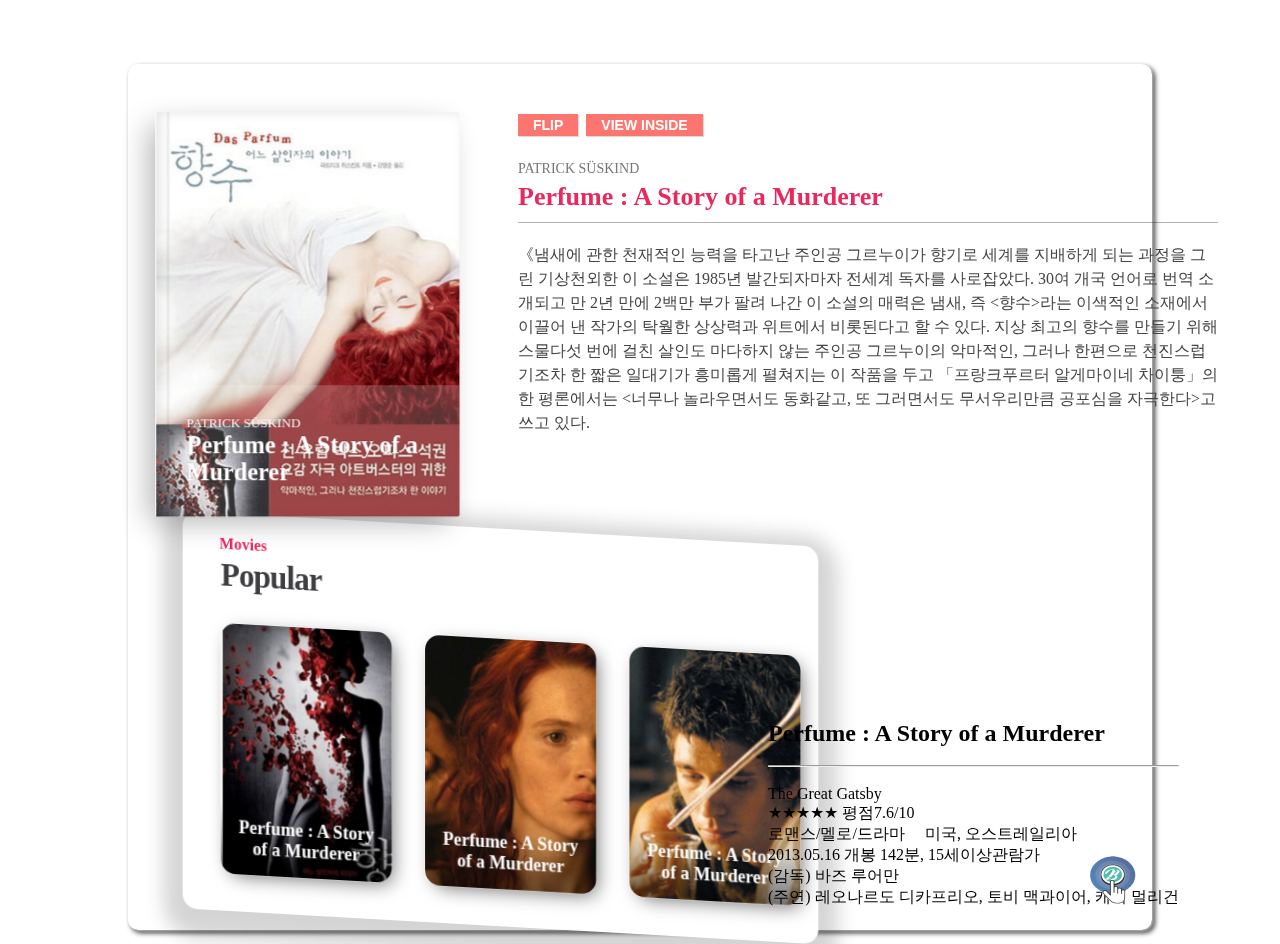
<file: view4.html>
<!DOCTYPE html>
<html lang="en">
<head>
    <meta charset="UTF-8">
     <meta name="viewport" content="width=device-width, initial-scale=1.0, maximum-scale=1">
    <title>Document</title>
    <script src="js/jquery-3.3.1.min.js"></script>
        <style>
    /* General Demo Style */

*,
*:after,
*:before {
	-webkit-box-sizing: border-box;
	-moz-box-sizing: border-box;
	box-sizing: border-box;
	padding: 0;
	margin: 0;
}

 #container{
     width: 80%;
     height: auto;
     margin: 0 auto;
     margin-top: 5%;
     border-radius: 10px;
    box-shadow: 1px 1px 3px #ccc, 3px 3px 5px #333;
            }

/* Clearfix hack by Nicolas Gallagher: http://nicolasgallagher.com/micro-clearfix-hack/ */

.clearfix:before,
.clearfix:after {
	content: " ";
	display: table;
}

.clearfix:after {
	clear: both;
}

.clearfix {
	*zoom: 1;
}


.demo-2 body {
	background: url(https://tympanus.net/Development/3DBookShowcase/images/wood.jpg);
}


a {
	color: #555;
	text-decoration: none;
}

.view-box {
	width: 100%;
	position: relative;
   }

.main,
.view-box > header {
	width: 100%;
	max-width: 1060px;
	margin: 0 auto;
	position: relative;
	padding: 50px 30px 50px 30px;
   }

.view-box > header {
	padding: 30px 30px 40px 30px;
}

.view-box > header h1 {
	font-size: 34px;
	line-height: 38px;
	margin: 0;
	font-weight: 700;
	color: #333;
	float: left;
}


/* Header Style */

.codrops-top {
	line-height: 24px;
	font-size: 11px;
	background: #fff;
	background: rgba(255, 255, 255, 0.5);
	text-transform: uppercase;
	z-index: 9999;
	position: relative;
	box-shadow: 1px 0px 2px rgba(0, 0, 0, 0.2);
}

.codrops-top a {
	padding: 0px 10px;
	letter-spacing: 1px;
	color: #333;
	display: inline-block;
}

.codrops-top a:hover {
	background: rgba(255, 255, 255, 0.8);
	color: #000;
}

.codrops-top span.right {
	float: right;
}

.codrops-top span.right a {
	float: left;
	display: block;
}


/* Demo Buttons Style */

.codrops-demos {
	float: right;
}

.codrops-demos a {
	display: inline-block;
	margin: 10px;
	color: #666;
	font-weight: 700;
	line-height: 30px;
	border-bottom: 4px solid transparent;
}

.codrops-demos a:hover {
	color: #000;
	border-color: #000;
}

.codrops-demos a.current-demo,
.codrops-demos a.current-demo:hover {
	color: #aaa;
	border-color: #aaa;
}

.support-note {
	color: #d7823e;
	font-size: 16px;
	display: block;
	font-weight: bold;
	text-align: center;
	padding: 5px 0;
	text-align: left;
	clear: both;
}

.bookshelf {
	width: 100%;
	height: 63px;
	z-index: -1;
	margin-top: -25px;
	background: transparent url(https://tympanus.net/Development/3DBookShowcase/images/shelf.png) no-repeat center center;
	position: relative;
}


/*book showcase*/

.bk-list {
	list-style: none;
	position: relative;
}

.bk-list li {
	position: relative;
	width: 300px;
	float: left;
	z-index: 1;
	margin: 0px 50px 40px 0;
	-webkit-perspective: 1800px;
	perspective: 1800px;
}

.bk-list li:last-child {
	margin-right: 0;
}

.bk-info {
	position: relative;
	margin-top: 0px;
    margin-left: 120%;
    width: 700px;
    height: auto;
  }

.bk-info h3 {
	padding: 25px 0 10px;
	margin-bottom: 20px;
	border-bottom: 1px solid rgba(0, 0, 0, 0.3);
	font-size: 26px;
}

.bk-info h3 span:first-child {
	font-size: 14px;
	font-weight: 400;
	text-transform: uppercase;
	padding-bottom: 5px;
	display: block;
	color: #777;
}

.bk-info p {
	line-height: 24px;
	color: #444;
	min-height: 160px;
}

.bk-info button {
	background: #FC756F;
	border: none;
	color: #fff;
	display: inline-block;
	padding: 3px 15px;
	font-weight: 700;
	font-size: 14px;
	text-transform: uppercase;
	cursor: pointer;
	margin-right: 4px;
	box-shadow: 1px 1px 1px rgba(0, 0, 0, 0.15);
}

.bk-info button.bk-active,
.bk-info button:active {
	box-shadow: 0 1px 0 rgba(255, 255, 255, 0.8), inset 0 -1px 1px rgba(0, 0, 0, 0.2);
}

.no-touch .bk-info button:hover,
.bk-info button.bk-active {
	background: #d0544e;
}

.bk-list li .bk-book {
	position: absolute;
	width: 100%;
	height: 400px;
	-webkit-transform-style: preserve-3d;
	transform-style: preserve-3d;
	-webkit-transition: -webkit-transform .5s;
	transition: transform .5s;
}

.bk-list li .bk-book.bk-bookdefault:hover {
	-webkit-transform: rotate3d(0, 1, 0, 35deg);
	transform: rotate3d(0, 1, 0, 35deg);
}

.bk-list li .bk-book > div,
.bk-list li .bk-front > div {
	display: block;
	position: absolute;
}

.bk-list li .bk-front {
	-webkit-transform-style: preserve-3d;
	transform-style: preserve-3d;
	-webkit-transform-origin: 0% 50%;
	transform-origin: 0% 50%;
	-webkit-transition: -webkit-transform .5s;
	transition: transform .5s;
	-webkit-transform: translate3d(0, 0, 20px);
	transform: translate3d(0, 0, 20px);
	z-index: 10;
}

.bk-list li .bk-front > div {
	z-index: 1;
	-webkit-backface-visibility: hidden;
	backface-visibility: hidden;
	-webkit-transform-style: preserve-3d;
	transform-style: preserve-3d;
}

.bk-list li .bk-page {
	-webkit-transform: translate3d(0, 0, 19px);
	transform: translate3d(0, 0, 19px);
	display: none;
	width: 295px;
	height: 390px;
	top: 5px;
	-webkit-backface-visibility: hidden;
	backface-visibility: hidden;
	z-index: 9;
}

.bk-list li .bk-front,
.bk-list li .bk-back,
.bk-list li .bk-front > div {
	width: 300px;
	height: 400px;
}

.bk-list li .bk-left,
.bk-list li .bk-right {
	width: 40px;
	left: -20px;
 }

.bk-list li .bk-top,
.bk-list li .bk-bottom {
	width: 295px;
	height: 40px;
	top: -15px;
	-webkit-backface-visibility: hidden;
	backface-visibility: hidden;
}

.bk-list li .bk-back {
	-webkit-transform: rotate3d(0, 1, 0, -180deg) translate3d(0, 0, 20px);
	transform: rotate3d(0, 1, 0, -180deg) translate3d(0, 0, 20px);
	box-shadow: 10px 10px 30px rgba(0, 0, 0, 0.3);
	border-radius: 3px 0 0 3px;
}

.bk-list li .bk-cover-back {
	background-color: #000;
	-webkit-transform: rotate3d(0, 1, 0, -179deg);
	transform: rotate3d(0, 1, 0, -179deg);
}

.bk-list li .bk-right {
	height: 390px;
	top: 5px;
	-webkit-transform: rotate3d(0, 1, 0, 90deg) translate3d(0, 0, 295px);
	-moz-transform: rotate3d(0, 1, 0, 90deg) translate3d(0, 0, 295px);
	transform: rotate3d(0, 1, 0, 90deg) translate3d(0, 0, 295px);
	-webkit-backface-visibility: hidden;
	backface-visibility: hidden;
}

.bk-list li .bk-left {
	height: 400px;
	-webkit-transform: rotate3d(0, 1, 0, -90deg);
	transform: rotate3d(0, 1, 0, -90deg);
}

.bk-list li .bk-top {
	-webkit-transform: rotate3d(1, 0, 0, 90deg);
	transform: rotate3d(1, 0, 0, 90deg);
}

.bk-list li .bk-bottom {
	-webkit-transform: rotate3d(1, 0, 0, -90deg) translate3d(0, 0, 390px);
	transform: rotate3d(1, 0, 0, -90deg) translate3d(0, 0, 390px);
}


/* Transform classes */

.bk-list li .bk-viewinside .bk-front {
	-webkit-transform: translate3d(0, 0, 20px) rotate3d(0, 1, 0, -160deg);
	transform: translate3d(0, 0, 20px) rotate3d(0, 1, 0, -160deg);
}

.bk-list li .bk-book.bk-viewinside {
	-webkit-transform: translate3d(0, 0, 150px) rotate3d(0, 1, 0, 0deg);
	transform: translate3d(0, 0, 150px) rotate3d(0, 1, 0, 0deg);
}

.bk-list li .bk-book.bk-viewback {
	-webkit-transform: translate3d(0, 0, 0px) rotate3d(0, 1, 0, 180deg);
	transform: translate3d(0, 0, 0px) rotate3d(0, 1, 0, 180deg);
}


/* Main colors and content */

.bk-list li .bk-page,
.bk-list li .bk-right,
.bk-list li .bk-top,
.bk-list li .bk-bottom {
	background-color: #fff;
}

.bk-list li .bk-front > div {
	border-radius: 0 3px 3px 0;
	box-shadow: inset 4px 0 10px rgba(0, 0, 0, 0.1);
}

.bk-list li .bk-front:after {
	content: '';
	position: absolute;
	top: 1px;
	bottom: 1px;
	left: -1px;
	width: 1px;
}

.bk-list li .bk-cover:after,
.bk-list li .bk-back:after {
	content: '';
	position: absolute;
	top: 0;
	left: 10px;
	bottom: 0;
	width: 3px;
	background: rgba(0, 0, 0, 0.06);
	box-shadow: 1px 0 3px rgba(255, 255, 255, 0.1);
}

.bk-list li .bk-back:after {
	left: auto;
	right: 10px;
}

.bk-left h2 {
	width: 400px;
	height: 40px;
	-webkit-transform-origin: 0 0;
	-moz-transform-origin: 0 0;
	transform-origin: 0 0;
	-webkit-transform: rotate(90deg) translateY(-40px);
	transform: rotate(90deg) translateY(-40px);
}

.bk-content {
	position: absolute;
	top: 30px;
	left: 20px;
	bottom: 20px;
	right: 20px;
	padding: 30px;
	overflow: hidden;
	background: #fff;
	opacity: 0;
	pointer-events: none;
	-webkit-backface-visibility: hidden;
	backface-visibility: hidden;
	-webkit-transition: opacity 0.3s ease-in-out;
	transition: opacity 0.3s ease-in-out;
	cursor: default;
}

.bk-content-current {
	opacity: 1;
	pointer-events: auto;
}

.bk-content p {
	padding: 0 0 10px;
	-webkit-font-smoothing: antialiased;
	color: #000;
	font-size: 13px;
	line-height: 20px;
	text-align: justify;
	-webkit-touch-callout: none;
	-webkit-user-select: none;
	-khtml-user-select: none;
	-moz-user-select: none;
	-ms-user-select: none;
	user-select: none;
}

.bk-page nav {
	display: block;
	text-align: center;
	margin-top: 20px;
	position: relative;
	z-index: 100;
	cursor: pointer;
}

.bk-page nav span {
	display: inline-block;
	width: 20px;
	height: 20px;
	color: #aaa;
	background: #f0f0f0;
	border-radius: 50%;
}


/* Individual style & artwork */


/* Book 1 */

.book-1 .bk-front > div,
.book-1 .bk-back,
.book-1 .bk-left,
.book-1 .bk-front:after {
	background-color:#fff;
}

.book-1 .bk-cover {
	background-image: url(images/nb5.jpg);
	background-repeat: no-repeat;
    background-size: cover;
   	background-position: 0px 0px;
   }

.book-1 .bk-cover h2 {
	position: absolute;
	bottom: 0;
	right: 0;
	left: 0;
	padding: 30px;
	background: rgba(255, 255, 255, 0.2);
	color: #fff;
	text-shadow: 0 -1px 0 rgba(0, 0, 0, 0.1);
}

.book-1 .bk-cover h2 span:first-child,
.book-1 .bk-left h2 span:first-child {
	text-transform: uppercase;
	font-weight: 400;
	font-size: 13px;
	padding-right: 20px;
}

.book-1 .bk-cover h2 span:first-child {
	display: block;
}

.book-1 .bk-cover h2 span:last-child,
.book-1 .bk-left h2 span:last-child {
	font-family: "Big Caslon", "Book Antiqua", "Palatino Linotype", Georgia, serif;
}

.book-1 .bk-content p {
	font-family: Georgia, Times, "Times New Roman", serif;
}

.book-1 .bk-left h2 {
	color: #333;
	font-size: 15px;
	line-height: 40px;
	padding-right: 10px;
	text-align: right;
}

.book-1 .bk-back p {
	color: #fff;
	font-size: 13px;
	padding: 40px;
	text-align: center;
	font-weight: 700;
}

/* Fallbacks */

.no-csstransforms3d .bk-list li .bk-book > div,
.no-csstransforms3d .bk-list li .bk-book .bk-cover-back {
	display: inline-block;
}

.no-csstransforms3d .bk-list li .bk-book > div.bk-front {
	display: block;
}

.no-csstransforms3d .bk-info button,
.no-js .bk-info button {
	display: inline-block;
}

 @import url('https://fonts.googleapis.com/css?family=Open+Sans:300,400,600,700,800');

h1 {
  color: #3e3e42;
  font-size: 32px;
  font-weight: 800;
  letter-spacing: -1px;
  margin-bottom: 30px;
  transform: translateZ(35px);
}
h3 {
  color: #eb285d;
  font-size: 16px;
  margin-bottom: 6px;
  transform: translateZ(25px);
}
.cards {
    margin-left: 4%;
  background: #fff;
  border-radius: 15px;
  box-shadow: 0px 10px 20px 20px rgba(0, 0, 0, 0.17);
  display: inline-block;
  padding: 30px 35px;
  perspective: 1800px;
  text-align: left;
  transform-origin: 50% 50%;
  transform-style: preserve-3d;
  transform: rotateX(11deg) rotateY(16.5deg);
  min-width: 595px;
}
.card {
  border-radius: 15px;
  box-shadow: 5px 5px 20px -5px rgba(0, 0, 0, 0.6);
  display: inline-block;
  height: 250px;
  overflow: hidden;
  perspective: 1200px;
  position: relative;
  transform-style: preserve-3d;
  transform: translatez(35px);
  transition: transform 200ms ease-out;
  width: 175px;
  text-align: center;
  background-size: cover;
}
.card:not(:last-child) {
  margin-right: 30px;
}
.card__img {
  position: relative;
  height: 100%;
}

.card__bg {
  bottom: -25px;
  left: -25px;
  position: absolute;
  right: -50px;
  top: -50px;
  transform-origin: 50% 50%;
  transform: translateZ(-50px);
  z-index: 0;
}

.card__one .card__img {
  top: -10%;
  right: -1%;
  height: 130%;
}

.card__two .card__img {
  top: -25px;
    left: -175px;
    height: 130%;
}

.card__three .card__img {
  top: -25px;
  left: -104px;
  height: 130%;
}
.card__three .card__bg {
  background: url('https://s3-us-west-2.amazonaws.com/s.cdpn.io/62105/3dr_howlbg.jpg') center / cover no-repeat;
}
.card__text {
  align-items: center;
  background: linear-gradient(to bottom, rgba(0, 0, 0, 0) 0%, rgba(0, 0, 0, 0.55) 100%);
  bottom: 0;
  display: flex;
  flex-direction: column;
  height: 70px;
  justify-content: center;
  position: absolute;
  width: 100%;
  z-index: 2;
}
.card__title {
  color: #fff;
  font-size: 18px;
  font-weight: 700;
  padding: 0 10px;
  margin-bottom: 3px;
}
.notice {
  background: gold;
  border-top-left-radius: 6px;
  bottom: 0;
  font-family: monospace;
  font-size: 14px;
  padding: 8px 10px;
  position: absolute;
  right: -20px;
}

.movi-box{
      position: absolute;
    top: 80%;
    left: 60%;
            }
   .btn{
         position: absolute;
         left: 85%;
         top: 95%;
            }

             /*            -----1024 mediaquery start ------*/

        @media screen and (max-width: 1024px) {
            #container {
                width: 100%;
                height: 1366px;
                margin: 0 auto;
                margin-top: 15%;
                border-radius: 10px;
                /*                box-shadow: 1px 1px 3px #ccc, 3px 3px 5px #333;*/
            }

            /* Clearfix hack by Nicolas Gallagher: http://nicolasgallagher.com/micro-clearfix-hack/ */

            .clearfix:before,
            .clearfix:after {
                content: " ";
                display: table;
            }

            .clearfix:after {
                clear: both;
            }

            .clearfix {
                *zoom: 1;
            }


            .demo-2 body {
                background: url(https: //tympanus.net/Development/3DBookShowcase/images/wood.jpg);
            }


            a {
                color: #555;
                text-decoration: none;
            }

            .view-box {
                width: 100%;
                position: relative;
            }

            .main,
            .view-box > header {
                width: 100%;
                max-width: 1060px;
                margin: 0 auto;
                position: relative;
                padding: 50px 30px 50px 30px;
            }

            .view-box > header {
                padding: 30px 30px 40px 30px;
            }

            .view-box > header h1 {
                font-size: 34px;
                line-height: 38px;
                margin: 0;
                font-weight: 700;
                color: #333;
                float: left;
            }


            /* Header Style */

            .codrops-top {
                line-height: 24px;
                font-size: 11px;
                background: #fff;
                background: rgba(255, 255, 255, 0.5);
                text-transform: uppercase;
                z-index: 9999;
                position: relative;
                box-shadow: 1px 0px 2px rgba(0, 0, 0, 0.2);
            }

            .codrops-top a {
                padding: 0px 10px;
                letter-spacing: 1px;
                color: #333;
                display: inline-block;
            }

            .codrops-top a:hover {
                background: rgba(255, 255, 255, 0.8);
                color: #000;
            }

            .codrops-top span.right {
                float: right;
            }

            .codrops-top span.right a {
                float: left;
                display: block;
            }


            /* Demo Buttons Style */

            .codrops-demos {
                float: right;
            }

            .codrops-demos a {
                display: inline-block;
                margin: 10px;
                color: #666;
                font-weight: 700;
                line-height: 30px;
                border-bottom: 4px solid transparent;
            }

            .codrops-demos a:hover {
                color: #000;
                border-color: #000;
            }

            .codrops-demos a.current-demo,
            .codrops-demos a.current-demo:hover {
                color: #aaa;
                border-color: #aaa;
            }

            .support-note {
                color: #d7823e;
                font-size: 16px;
                display: block;
                font-weight: bold;
                text-align: center;
                padding: 5px 0;
                text-align: left;
                clear: both;
            }

            .bookshelf {
                width: 100%;
                height: 63px;
                z-index: -1;
                margin-top: -25px;
                background: transparent url(https: //tympanus.net/Development/3DBookShowcase/images/shelf.png) no-repeat center center;
                    position: relative;
            }


            /*book showcase*/

            .bk-list {
                list-style: none;
                position: relative;
            }

            .bk-list li {
                position: relative;
                width: 300px;
                float: left;
                z-index: 1;
                margin: 0px 50px 40px 0;
                -webkit-perspective: 1800px;
                perspective: 1800px;
            }

            .bk-list li:last-child {
                margin-right: 0;
            }

            .bk-info {
                position: relative;
                margin-top: 0px;
                margin-left: 120%;
                width: 500px;
                height: auto;
            }

            .bk-info h3 {
                padding: 25px 0 10px;
                margin-bottom: 20px;
                border-bottom: 1px solid rgba(0, 0, 0, 0.3);
                font-size: 26px;
            }

            .bk-info h3 span:first-child {
                font-size: 14px;
                font-weight: 400;
                text-transform: uppercase;
                padding-bottom: 5px;
                display: block;
                color: #777;
            }

            .bk-info p {
                line-height: 24px;
                color: #333;
                min-height: 160px;
            }

            .bk-info button {
                background: #ccc;
                border: none;
                color: #fff;
                display: inline-block;
                padding: 3px 15px;
                font-weight: 700;
                font-size: 14px;
                text-transform: uppercase;
                cursor: pointer;
                margin-right: 4px;
                box-shadow: 1px 1px 1px rgba(0, 0, 0, 0.15);
            }

            .bk-info button.bk-active,
            .bk-info button:active {
                box-shadow: 0 1px 0 rgba(255, 255, 255, 0.8), inset 0 -1px 1px rgba(0, 0, 0, 0.2);
            }

            .no-touch .bk-info button:hover,
            .bk-info button.bk-active {
                background: #d0544e;
            }

            .bk-list li .bk-book {
                position: absolute;
                width: 100%;
                height: 400px;
                -webkit-transform-style: preserve-3d;
                transform-style: preserve-3d;
                -webkit-transition: -webkit-transform .5s;
                transition: transform .5s;
            }

            .bk-list li .bk-book.bk-bookdefault:hover {
                -webkit-transform: rotate3d(0, 1, 0, 35deg);
                transform: rotate3d(0, 1, 0, 35deg);
            }

            .bk-list li .bk-book > div,
            .bk-list li .bk-front > div {
                display: block;
                position: absolute;
            }

            .bk-list li .bk-front {
                -webkit-transform-style: preserve-3d;
                transform-style: preserve-3d;
                -webkit-transform-origin: 0% 50%;
                transform-origin: 0% 50%;
                -webkit-transition: -webkit-transform .5s;
                transition: transform .5s;
                -webkit-transform: translate3d(0, 0, 20px);
                transform: translate3d(0, 0, 20px);
                z-index: 10;
            }

            .bk-list li .bk-front > div {
                z-index: 1;
                -webkit-backface-visibility: hidden;
                backface-visibility: hidden;
                -webkit-transform-style: preserve-3d;
                transform-style: preserve-3d;
            }

            .bk-list li .bk-page {
                -webkit-transform: translate3d(0, 0, 19px);
                transform: translate3d(0, 0, 19px);
                display: none;
                width: 295px;
                height: 390px;
                top: 5px;
                -webkit-backface-visibility: hidden;
                backface-visibility: hidden;
                z-index: 9;
            }

            .bk-list li .bk-front,
            .bk-list li .bk-back,
            .bk-list li .bk-front > div {
                width: 300px;
                height: 400px;
            }

            .bk-list li .bk-left,
            .bk-list li .bk-right {
                width: 40px;
                left: -20px;
            }

            .bk-list li .bk-top,
            .bk-list li .bk-bottom {
                width: 295px;
                height: 40px;
                top: -15px;
                -webkit-backface-visibility: hidden;
                backface-visibility: hidden;
            }

            .bk-list li .bk-back {
                -webkit-transform: rotate3d(0, 1, 0, -180deg) translate3d(0, 0, 20px);
                transform: rotate3d(0, 1, 0, -180deg) translate3d(0, 0, 20px);
                box-shadow: 10px 10px 30px rgba(0, 0, 0, 0.3);
                border-radius: 3px 0 0 3px;
            }

            .bk-list li .bk-cover-back {
                background-color: #000;
                -webkit-transform: rotate3d(0, 1, 0, -179deg);
                transform: rotate3d(0, 1, 0, -179deg);
            }

            .bk-list li .bk-right {
                height: 390px;
                top: 5px;
                -webkit-transform: rotate3d(0, 1, 0, 90deg) translate3d(0, 0, 295px);
                -moz-transform: rotate3d(0, 1, 0, 90deg) translate3d(0, 0, 295px);
                transform: rotate3d(0, 1, 0, 90deg) translate3d(0, 0, 295px);
                -webkit-backface-visibility: hidden;
                backface-visibility: hidden;
            }

            .bk-list li .bk-left {
                height: 400px;
                -webkit-transform: rotate3d(0, 1, 0, -90deg);
                transform: rotate3d(0, 1, 0, -90deg);
            }

            .bk-list li .bk-top {
                -webkit-transform: rotate3d(1, 0, 0, 90deg);
                transform: rotate3d(1, 0, 0, 90deg);
            }

            .bk-list li .bk-bottom {
                -webkit-transform: rotate3d(1, 0, 0, -90deg) translate3d(0, 0, 390px);
                transform: rotate3d(1, 0, 0, -90deg) translate3d(0, 0, 390px);
            }


            /* Transform classes */

            .bk-list li .bk-viewinside .bk-front {
                -webkit-transform: translate3d(0, 0, 20px) rotate3d(0, 1, 0, -160deg);
                transform: translate3d(0, 0, 20px) rotate3d(0, 1, 0, -160deg);
            }

            .bk-list li .bk-book.bk-viewinside {
                -webkit-transform: translate3d(0, 0, 150px) rotate3d(0, 1, 0, 0deg);
                transform: translate3d(0, 0, 150px) rotate3d(0, 1, 0, 0deg);
            }

            .bk-list li .bk-book.bk-viewback {
                -webkit-transform: translate3d(0, 0, 0px) rotate3d(0, 1, 0, 180deg);
                transform: translate3d(0, 0, 0px) rotate3d(0, 1, 0, 180deg);
            }


            /* Main colors and content */

            .bk-list li .bk-page,
            .bk-list li .bk-right,
            .bk-list li .bk-top,
            .bk-list li .bk-bottom {
                background-color: #fff;
            }

            .bk-list li .bk-front > div {
                border-radius: 0 3px 3px 0;
                box-shadow: inset 4px 0 10px rgba(0, 0, 0, 0.1);
            }

            .bk-list li .bk-front:after {
                content: '';
                position: absolute;
                top: 1px;
                bottom: 1px;
                left: -1px;
                width: 1px;
            }

            .bk-list li .bk-cover:after,
            .bk-list li .bk-back:after {
                content: '';
                position: absolute;
                top: 0;
                left: 10px;
                bottom: 0;
                width: 3px;
                background: rgba(0, 0, 0, 0.06);
                box-shadow: 1px 0 3px rgba(255, 255, 255, 0.1);
            }

            .bk-list li .bk-back:after {
                left: auto;
                right: 10px;
            }

            .bk-left h2 {
                width: 400px;
                height: 40px;
                -webkit-transform-origin: 0 0;
                -moz-transform-origin: 0 0;
                transform-origin: 0 0;
                -webkit-transform: rotate(90deg) translateY(-40px);
                transform: rotate(90deg) translateY(-40px);
            }

            .bk-content {
                position: absolute;
                top: 30px;
                left: 20px;
                bottom: 20px;
                right: 20px;
                padding: 30px;
                overflow: hidden;
                background: #fff;
                opacity: 0;
                pointer-events: none;
                -webkit-backface-visibility: hidden;
                backface-visibility: hidden;
                -webkit-transition: opacity 0.3s ease-in-out;
                transition: opacity 0.3s ease-in-out;
                cursor: default;
            }

            .bk-content-current {
                opacity: 1;
                pointer-events: auto;
            }

            .bk-content p {
                padding: 0 0 10px;
                -webkit-font-smoothing: antialiased;
                color: #000;
                font-size: 13px;
                line-height: 20px;
                text-align: justify;
                -webkit-touch-callout: none;
                -webkit-user-select: none;
                -khtml-user-select: none;
                -moz-user-select: none;
                -ms-user-select: none;
                user-select: none;
            }

            .bk-page nav {
                display: block;
                text-align: center;
                margin-top: 20px;
                position: relative;
                z-index: 100;
                cursor: pointer;
            }

            .bk-page nav span {
                display: inline-block;
                width: 20px;
                height: 20px;
                color: #aaa;
                background: #f0f0f0;
                border-radius: 50%;
            }


            /* Individual style & artwork */


            /* Book 1 */

            .book-1 .bk-front > div,
            .book-1 .bk-back,
            .book-1 .bk-left,
            .book-1 .bk-front:after {
                background-color: saddlebrown;
            }

            .book-1 .bk-cover {
                background-image: url(images/nb5.jpg);
                background-repeat: no-repeat;
                background-size: cover;
                background-position: 0px 0px;
            }

            .book-1 .bk-cover h2 {
                position: absolute;
                bottom: 0;
                right: 0;
                left: 0;
                padding: 30px;
                background: rgba(255, 255, 255, 0.2);
                color: #fff;
                text-shadow: 0 -1px 0 rgba(0, 0, 0, 0.1);
            }

            .book-1 .bk-cover h2 span:first-child,
            .book-1 .bk-left h2 span:first-child {
                text-transform: uppercase;
                font-weight: 400;
                font-size: 13px;
                padding-right: 20px;
            }

            .book-1 .bk-cover h2 span:first-child {
                display: block;
            }

            .book-1 .bk-cover h2 span:last-child,
            .book-1 .bk-left h2 span:last-child {
                font-family: "Big Caslon", "Book Antiqua", "Palatino Linotype", Georgia, serif;
            }

            .book-1 .bk-content p {
                font-family: Georgia, Times, "Times New Roman", serif;
            }

            .book-1 .bk-left h2 {
                color: #fff;
                font-size: 15px;
                line-height: 40px;
                padding-right: 10px;
                text-align: right;
            }

            .book-1 .bk-back p {
                color: #fff;
                font-size: 13px;
                padding: 40px;
                text-align: center;
                font-weight: 700;
            }

            /* Fallbacks */

            .no-csstransforms3d .bk-list li .bk-book > div,
            .no-csstransforms3d .bk-list li .bk-book .bk-cover-back {
                display: inline-block;
            }

            .no-csstransforms3d .bk-list li .bk-book > div.bk-front {
                display: block;
            }

            .no-csstransforms3d .bk-info button,
            .no-js .bk-info button {
                display: inline-block;
            }

            @import url('https://fonts.googleapis.com/css?family=Open+Sans:300,400,600,700,800');

            h1 {
                color: #3e3e42;
                font-size: 32px;
                font-weight: 800;
                letter-spacing: -1px;
                margin-bottom: 30px;
                transform: translateZ(35px);
            }

            h3 {
                color: #333;
                font-size: 16px;
                margin-bottom: 6px;
                transform: translateZ(25px);
            }

            .cards {
                margin-left: 3rem;
                margin-top: 5rem;
                background: #fff;
                border-radius: 15px;
                box-shadow: 0px 10px 20px 20px rgba(0, 0, 0, 0.17);
                display: inline-block;
                padding: 30px 35px;
                perspective: 1800px;
                text-align: left;
                transform-origin: 50% 50%;
                transform-style: preserve-3d;
                transform: rotateX(11deg) rotateY(16.5deg);
                min-width: 595px;
            }

            .card {
                border-radius: 15px;
                box-shadow: 5px 5px 20px -5px rgba(0, 0, 0, 0.6);
                display: inline-block;
                height: 220px;
                overflow: hidden;
                perspective: 1200px;
                position: relative;
                transform-style: preserve-3d;
                transform: translatez(35px);
                transition: transform 200ms ease-out;
                width: 155px;
                text-align: center;
                background-size: cover;
            }

            .card:not(:last-child) {
                margin-right: 30px;
            }

            .card__img {
                position: relative;
                height: 100%;
            }

            .card__bg {
                bottom: -25px;
                left: -25px;
                position: absolute;
                right: -50px;
                top: -50px;
                transform-origin: 50% 50%;
                transform: translateZ(-50px);
                z-index: 0;
            }

            .card__one .card__img {
                top: -10%;
                right: -1%;
                height: 130%;
            }

            .card__two .card__img {
                top: -25px;
                left: -175px;
                height: 130%;
            }

            .card__three .card__img {
                top: -25px;
                left: -104px;
                height: 130%;
            }

            .card__three .card__bg {
                background: url('https://s3-us-west-2.amazonaws.com/s.cdpn.io/62105/3dr_howlbg.jpg') center / cover no-repeat;
            }

            .card__text {
                align-items: center;
                background: linear-gradient(to bottom, rgba(0, 0, 0, 0) 0%, rgba(0, 0, 0, 0.55) 100%);
                bottom: 0;
                display: flex;
                flex-direction: column;
                height: 70px;
                justify-content: center;
                position: absolute;
                width: 100%;
                z-index: 2;
            }

            .card__title {
                color: #fff;
                font-size: 18px;
                font-weight: 700;
                padding: 0 10px;
                margin-bottom: 3px;
            }

            .movi-box {
                position: absolute;
                top: 65%;
                left: 65%;
            }

            .btn {
                position: absolute;
                left: 85%;
                top: 100%;
            }
        }

        /*        ----768 mediaquery start -----*/

        @media screen and (max-width: 768px) {
            #container {
                width: 100%;
                height: 1450px;
                margin: 0 auto;
                margin-top: 0%;
                border-radius: 10px;
               overflow: hidden;
                         }

            .clearfix:before,
            .clearfix:after {
                content: " ";
                display: table;
            }

            .clearfix:after {
                clear: both;
            }

            .clearfix {
                *zoom: 1;
            }


            .demo-2 body {
                background: url(https: //tympanus.net/Development/3DBookShowcase/images/wood.jpg);
            }


            a {
                color: #555;
                text-decoration: none;
            }

            .view-box {
                width: 100%;
                position: relative;
            }

            .main,
            .view-box > header {
                width: 100%;
                max-width: 700px;
                margin: 0 auto;
                position: relative;
                padding: 50px 30px 50px 30px;
            }

            .view-box > header {
                padding: 30px 30px 40px 30px;
            }

            .view-box > header h1 {
                font-size: 34px;
                line-height: 38px;
                margin: 0;
                font-weight: 700;
                color: #333;
                float: left;
            }


            /* Header Style */

            .codrops-top {
                line-height: 24px;
                font-size: 11px;
                background: #fff;
                background: rgba(255, 255, 255, 0.5);
                text-transform: uppercase;
                z-index: 9999;
                position: relative;
                box-shadow: 1px 0px 2px rgba(0, 0, 0, 0.2);
            }

            .codrops-top a {
                padding: 0px 10px;
                letter-spacing: 1px;
                color: #333;
                display: inline-block;
            }

            .codrops-top a:hover {
                background: rgba(255, 255, 255, 0.8);
                color: #000;
            }

            .codrops-top span.right {
                float: right;
            }

            .codrops-top span.right a {
                float: left;
                display: block;
            }


            /* Demo Buttons Style */

            .codrops-demos {
                float: right;
            }

            .codrops-demos a {
                display: inline-block;
                margin: 10px;
                color: #666;
                font-weight: 700;
                line-height: 30px;
                border-bottom: 4px solid transparent;
            }

            .codrops-demos a:hover {
                color: #000;
                border-color: #000;
            }

            .codrops-demos a.current-demo,
            .codrops-demos a.current-demo:hover {
                color: #aaa;
                border-color: #aaa;
            }

            .support-note {
                color: #d7823e;
                font-size: 16px;
                display: block;
                font-weight: bold;
                text-align: center;
                padding: 5px 0;
                text-align: left;
                clear: both;
            }

            .bookshelf {
                width: 100%;
                height: 63px;
                z-index: -1;
                margin-top: -25px;
                background: transparent url(https: //tympanus.net/Development/3DBookShowcase/images/shelf.png) no-repeat center center;
                    position: relative;
            }


            /*book showcase*/

            .bk-list {
                list-style: none;
                position: relative;
            }

            .bk-list li {
                position: relative;
                width: 300px;
                float: left;
                z-index: 1;
                margin: 0px 50px 40px 0;
                -webkit-perspective: 1800px;
                perspective: 1800px;
            }

            .bk-list li:last-child {
                margin-right: 0;
            }

            .bk-info {
                position: relative;
                margin-top: 0px;
                margin-left: 110%;
                width: 350px;
                height: auto;
            }

            .bk-info h3 {
                padding: 25px 0 10px;
                margin-bottom: 20px;
                border-bottom: 1px solid rgba(0, 0, 0, 0.3);
                font-size: 26px;
            }

            .bk-info h3 span:first-child {
                font-size: 14px;
                font-weight: 400;
                text-transform: uppercase;
                padding-bottom: 5px;
                display: block;
                color: #777;
            }

            .bk-info p {
                line-height: 24px;
                color: #666;
                min-height: 160px;
                font-size: .875rem;
            }

            .bk-info button {
                background: #ccc;
                border: none;
                color: #fff;
                display: inline-block;
                padding: 3px 15px;
                font-weight: 700;
                font-size: 14px;
                text-transform: uppercase;
                cursor: pointer;
                margin-right: 4px;
                box-shadow: 1px 1px 1px rgba(0, 0, 0, 0.15);
            }

            .bk-info button.bk-active,
            .bk-info button:active {
                box-shadow: 0 1px 0 rgba(255, 255, 255, 0.8), inset 0 -1px 1px rgba(0, 0, 0, 0.2);
            }

            .no-touch .bk-info button:hover,
            .bk-info button.bk-active {
                background: #d0544e;
            }

            .bk-list li .bk-book {
                position: absolute;
                width: 100%;
                height: 400px;
                -webkit-transform-style: preserve-3d;
                transform-style: preserve-3d;
                -webkit-transition: -webkit-transform .5s;
                transition: transform .5s;
            }

            .bk-list li .bk-book.bk-bookdefault:hover {
                -webkit-transform: rotate3d(0, 1, 0, 35deg);
                transform: rotate3d(0, 1, 0, 35deg);
            }

            .bk-list li .bk-book > div,
            .bk-list li .bk-front > div {
                display: block;
                position: absolute;
            }

            .bk-list li .bk-front {
                -webkit-transform-style: preserve-3d;
                transform-style: preserve-3d;
                -webkit-transform-origin: 0% 50%;
                transform-origin: 0% 50%;
                -webkit-transition: -webkit-transform .5s;
                transition: transform .5s;
                -webkit-transform: translate3d(0, 0, 20px);
                transform: translate3d(0, 0, 20px);
                z-index: 10;
            }

            .bk-list li .bk-front > div {
                z-index: 1;
                -webkit-backface-visibility: hidden;
                backface-visibility: hidden;
                -webkit-transform-style: preserve-3d;
                transform-style: preserve-3d;
            }

            .bk-list li .bk-page {
                -webkit-transform: translate3d(0, 0, 19px);
                transform: translate3d(0, 0, 19px);
                display: none;
                width: 295px;
                height: 390px;
                top: 5px;
                -webkit-backface-visibility: hidden;
                backface-visibility: hidden;
                z-index: 9;
            }

            .bk-list li .bk-front,
            .bk-list li .bk-back,
            .bk-list li .bk-front > div {
                width: 300px;
                height: 400px;
            }

            .bk-list li .bk-left,
            .bk-list li .bk-right {
                width: 40px;
                left: -20px;
            }

            .bk-list li .bk-top,
            .bk-list li .bk-bottom {
                width: 295px;
                height: 40px;
                top: -15px;
                -webkit-backface-visibility: hidden;
                backface-visibility: hidden;
            }

            .bk-list li .bk-back {
                -webkit-transform: rotate3d(0, 1, 0, -180deg) translate3d(0, 0, 20px);
                transform: rotate3d(0, 1, 0, -180deg) translate3d(0, 0, 20px);
                box-shadow: 10px 10px 30px rgba(0, 0, 0, 0.3);
                border-radius: 3px 0 0 3px;
            }

            .bk-list li .bk-cover-back {
                background-color: #000;
                -webkit-transform: rotate3d(0, 1, 0, -179deg);
                transform: rotate3d(0, 1, 0, -179deg);
            }

            .bk-list li .bk-right {
                height: 390px;
                top: 5px;
                -webkit-transform: rotate3d(0, 1, 0, 90deg) translate3d(0, 0, 295px);
                -moz-transform: rotate3d(0, 1, 0, 90deg) translate3d(0, 0, 295px);
                transform: rotate3d(0, 1, 0, 90deg) translate3d(0, 0, 295px);
                -webkit-backface-visibility: hidden;
                backface-visibility: hidden;
            }

            .bk-list li .bk-left {
                height: 400px;
                -webkit-transform: rotate3d(0, 1, 0, -90deg);
                transform: rotate3d(0, 1, 0, -90deg);
            }

            .bk-list li .bk-top {
                -webkit-transform: rotate3d(1, 0, 0, 90deg);
                transform: rotate3d(1, 0, 0, 90deg);
            }

            .bk-list li .bk-bottom {
                -webkit-transform: rotate3d(1, 0, 0, -90deg) translate3d(0, 0, 390px);
                transform: rotate3d(1, 0, 0, -90deg) translate3d(0, 0, 390px);
            }


            /* Transform classes */

            .bk-list li .bk-viewinside .bk-front {
                -webkit-transform: translate3d(0, 0, 20px) rotate3d(0, 1, 0, -160deg);
                transform: translate3d(0, 0, 20px) rotate3d(0, 1, 0, -160deg);
            }

            .bk-list li .bk-book.bk-viewinside {
                -webkit-transform: translate3d(0, 0, 150px) rotate3d(0, 1, 0, 0deg);
                transform: translate3d(0, 0, 150px) rotate3d(0, 1, 0, 0deg);
            }

            .bk-list li .bk-book.bk-viewback {
                -webkit-transform: translate3d(0, 0, 0px) rotate3d(0, 1, 0, 180deg);
                transform: translate3d(0, 0, 0px) rotate3d(0, 1, 0, 180deg);
            }


            /* Main colors and content */

            .bk-list li .bk-page,
            .bk-list li .bk-right,
            .bk-list li .bk-top,
            .bk-list li .bk-bottom {
                background-color: #fff;
            }

            .bk-list li .bk-front > div {
                border-radius: 0 3px 3px 0;
                box-shadow: inset 4px 0 10px rgba(0, 0, 0, 0.1);
            }

            .bk-list li .bk-front:after {
                content: '';
                position: absolute;
                top: 1px;
                bottom: 1px;
                left: -1px;
                width: 1px;
            }

            .bk-list li .bk-cover:after,
            .bk-list li .bk-back:after {
                content: '';
                position: absolute;
                top: 0;
                left: 10px;
                bottom: 0;
                width: 3px;
                background: rgba(0, 0, 0, 0.06);
                box-shadow: 1px 0 3px rgba(255, 255, 255, 0.1);
            }

            .bk-list li .bk-back:after {
                left: auto;
                right: 10px;
            }

            .bk-left h2 {
                width: 400px;
                height: 40px;
                -webkit-transform-origin: 0 0;
                -moz-transform-origin: 0 0;
                transform-origin: 0 0;
                -webkit-transform: rotate(90deg) translateY(-40px);
                transform: rotate(90deg) translateY(-40px);
            }

            .bk-content {
                position: absolute;
                top: 30px;
                left: 20px;
                bottom: 20px;
                right: 20px;
                padding: 30px;
                overflow: hidden;
                background: #fff;
                opacity: 0;
                pointer-events: none;
                -webkit-backface-visibility: hidden;
                backface-visibility: hidden;
                -webkit-transition: opacity 0.3s ease-in-out;
                transition: opacity 0.3s ease-in-out;
                cursor: default;
            }

            .bk-content-current {
                opacity: 1;
                pointer-events: auto;
            }

            .bk-content p {
                padding: 0 0 10px;
                -webkit-font-smoothing: antialiased;
                color: #000;
                font-size: 13px;
                line-height: 20px;
                text-align: justify;
                -webkit-touch-callout: none;
                -webkit-user-select: none;
                -khtml-user-select: none;
                -moz-user-select: none;
                -ms-user-select: none;
                user-select: none;
            }

            .bk-page nav {
                display: block;
                text-align: center;
                margin-top: 20px;
                position: relative;
                z-index: 100;
                cursor: pointer;
            }

            .bk-page nav span {
                display: inline-block;
                width: 20px;
                height: 20px;
                color: #aaa;
                background: #f0f0f0;
                border-radius: 50%;
            }


            /* Individual style & artwork */


            /* Book 1 */

            .book-1 .bk-front > div,
            .book-1 .bk-back,
            .book-1 .bk-left,
            .book-1 .bk-front:after {
                background-color: saddlebrown;
            }

            .book-1 .bk-cover {
                background-image: url(images/nb5.jpg);
                background-repeat: no-repeat;
                background-size: cover;
                background-position: 0px 0px;
            }

            .book-1 .bk-cover h2 {
                position: absolute;
                bottom: 0;
                right: 0;
                left: 0;
                padding: 30px;
                background: rgba(255, 255, 255, 0.2);
                color: #fff;
                text-shadow: 0 -1px 0 rgba(0, 0, 0, 0.1);
            }

            .book-1 .bk-cover h2 span:first-child,
            .book-1 .bk-left h2 span:first-child {
                text-transform: uppercase;
                font-weight: 400;
                font-size: 13px;
                padding-right: 20px;
            }

            .book-1 .bk-cover h2 span:first-child {
                display: block;
            }

            .book-1 .bk-cover h2 span:last-child,
            .book-1 .bk-left h2 span:last-child {
                font-family: "Big Caslon", "Book Antiqua", "Palatino Linotype", Georgia, serif;
            }

            .book-1 .bk-content p {
                font-family: Georgia, Times, "Times New Roman", serif;
            }

            .book-1 .bk-left h2 {
                color: #fff;
                font-size: 15px;
                line-height: 40px;
                padding-right: 10px;
                text-align: right;
            }

            .book-1 .bk-back p {
                color: #fff;
                font-size: 13px;
                padding: 40px;
                text-align: center;
                font-weight: 700;
            }

            /* Fallbacks */

            .no-csstransforms3d .bk-list li .bk-book > div,
            .no-csstransforms3d .bk-list li .bk-book .bk-cover-back {
                display: inline-block;
            }

            .no-csstransforms3d .bk-list li .bk-book > div.bk-front {
                display: block;
            }

            .no-csstransforms3d .bk-info button,
            .no-js .bk-info button {
                display: inline-block;
            }

            @import url('https://fonts.googleapis.com/css?family=Open+Sans:300,400,600,700,800');

            h1 {
                color: #3e3e42;
                font-size: 32px;
                font-weight: 800;
                letter-spacing: -1px;
                margin-bottom: 30px;
                transform: translateZ(35px);
            }

            h3 {
                color: #666;
                font-size: 16px;
                margin-bottom: 6px;
                transform: translateZ(25px);
            }

            .cards {
                margin-left: 5rem;
                margin-top: -3rem;
                background: #fff;
                border-radius: 15px;
                box-shadow: 0px 10px 20px 20px rgba(0, 0, 0, 0.17);
                display: inline-block;
                padding: 30px 35px;
                perspective: 700px;
                text-align: left;
                transform-origin: 50% 50%;
                transform-style: preserve-3d;
                transform: rotateX(11deg) rotateY(16.5deg);
                min-width: 595px;
                        }

            .card {
                border-radius: 15px;
                box-shadow: 5px 5px 20px -5px rgba(0, 0, 0, 0.6);
                display: inline-block;
                height: 220px;
                overflow: hidden;
                perspective: 1200px;
                position: relative;
                transform-style: preserve-3d;
                transform: translatez(35px);
                transition: transform 200ms ease-out;
                width: 155px;
                text-align: center;
                background-size: cover;
            }

            .card:not(:last-child) {
                margin-right: 30px;
            }

            .card__img {
                position: relative;
                height: 100%;
            }

            .card__bg {
                bottom: -25px;
                left: -25px;
                position: absolute;
                right: -50px;
                top: -50px;
                transform-origin: 50% 50%;
                transform: translateZ(-50px);
                z-index: 0;
            }

            .card__one .card__img {
                top: -10%;
                right: -1%;
                height: 130%;
                       }

            .card__two .card__img {
                top: -25px;
                left: -175px;
                height: 130%;
                           }

            .card__three .card__img {
                top: -25px;
                left: -104px;
                height: 130%;
                           }

            .card__three .card__bg {
                background: url('https://s3-us-west-2.amazonaws.com/s.cdpn.io/62105/3dr_howlbg.jpg') center / cover no-repeat;
            }

            .card__text {
                align-items: center;
                background: linear-gradient(to bottom, rgba(0, 0, 0, 0) 0%, rgba(0, 0, 0, 0.55) 100%);
                bottom: 0;
                display: flex;
                flex-direction: column;
                height: 70px;
                justify-content: center;
                position: absolute;
                width: 100%;
                z-index: 2;
                     }

            .card__title {
                color: #fff;
                font-size: 18px;
                font-weight: 700;
                padding: 0 10px;
                margin-bottom: 3px;
            }

                .movi-box {
                position: absolute;
                top: 100%;
                left: 20%;
                width: 60%;
                     }
            hr{
                width: 50%;
            }
            .btn {
                position: absolute;
                left: 80%;
                top: 120%;
                }
        }

        /*        ----640  mediaquery  start -----*/

        @media screen and (max-width: 640px) {
            #container {
                width: 640px;
                height: 1220px;;
                margin: 0 auto;
                margin-top: 0%;
                border-radius: 10px;
                overflow: hidden;
            }

            .clearfix:before,
            .clearfix:after {
                content: " ";
                display: table;
            }

            .clearfix:after {
                clear: both;
            }

            .clearfix {
                *zoom: 1;
            }


            .demo-2 body {
                background: url(https: //tympanus.net/Development/3DBookShowcase/images/wood.jpg);
            }


            a {
                color: #555;
                text-decoration: none;
            }

            .view-box {
                width: 100%;
                position: relative;
            }

             .main,
            .view-box > header {
                width: 100%;
                max-width: 700px;
                margin: 0 auto;
                position: relative;
                padding: 50px 30px 50px 30px;
            }

            .view-box > header {
                padding: 30px 30px 40px 30px;
            }

            .view-box > header h1 {
                font-size: 34px;
                line-height: 38px;
                margin: 0;
                font-weight: 700;
                color: #333;
                float: left;
            }


            /* Header Style */

            .codrops-top {
                line-height: 24px;
                font-size: 11px;
                background: #fff;
                background: rgba(255, 255, 255, 0.5);
                text-transform: uppercase;
                z-index: 9999;
                position: relative;
                box-shadow: 1px 0px 2px rgba(0, 0, 0, 0.2);
            }

            .codrops-top a {
                padding: 0px 10px;
                letter-spacing: 1px;
                color: #333;
                display: inline-block;
            }

            .codrops-top a:hover {
                background: rgba(255, 255, 255, 0.8);
                color: #000;
            }

            .codrops-top span.right {
                float: right;
            }

            .codrops-top span.right a {
                float: left;
                display: block;
            }


            /* Demo Buttons Style */

            .codrops-demos {
                float: right;
            }

            .codrops-demos a {
                display: inline-block;
                margin: 10px;
                color: #666;
                font-weight: 700;
                line-height: 30px;
                border-bottom: 4px solid transparent;
            }

            .codrops-demos a:hover {
                color: #000;
                border-color: #000;
            }

            .codrops-demos a.current-demo,
            .codrops-demos a.current-demo:hover {
                color: #aaa;
                border-color: #aaa;
            }

            .support-note {
                color: #d7823e;
                font-size: 16px;
                display: block;
                font-weight: bold;
                text-align: center;
                padding: 5px 0;
                text-align: left;
                clear: both;
            }

            .bookshelf {
                width: 100%;
                height: 63px;
                z-index: -1;
                margin-top: -25px;
                background: transparent url(https: //tympanus.net/Development/3DBookShowcase/images/shelf.png) no-repeat center center;
                    position: relative;
            }


            /*book showcase*/

            .bk-list {
                list-style: none;
                position: relative;
            }

            .bk-list li {
                position: relative;
                width: 300px;
                float: left;
                z-index: 1;
                margin: 0px 50px 40px 0;
                -webkit-perspective: 1800px;
                perspective: 1800px;
            }

            .bk-list li:last-child {
                margin-right: 0;
            }

            .bk-info {
                position: relative;
                margin-top: 0px;
                margin-left: 110%;
                width: 250px;
                height: auto;
            }

            .bk-info h3 {
                padding: 25px 0 10px;
                margin-bottom: 20px;
                border-bottom: 1px solid rgba(0, 0, 0, 0.3);
                font-size: 26px;
            }

            .bk-info h3 span:first-child {
                font-size: 14px;
                font-weight: 400;
                text-transform: uppercase;
                padding-bottom: 5px;
                display: block;
                color: #777;
            }

            .bk-info p {
                line-height: 16px;
                color: #666;
                min-height: 160px;
                font-size: .775rem;
            }

            .bk-info button {
                background: #ccc;
                border: none;
                color: #fff;
                display: inline-block;
                padding: 3px 15px;
                font-weight: 700;
                font-size: 14px;
                text-transform: uppercase;
                cursor: pointer;
                margin-right: 4px;
                box-shadow: 1px 1px 1px rgba(0, 0, 0, 0.15);
            }

            .bk-info button.bk-active,
            .bk-info button:active {
                box-shadow: 0 1px 0 rgba(255, 255, 255, 0.8), inset 0 -1px 1px rgba(0, 0, 0, 0.2);
            }

            .no-touch .bk-info button:hover,
            .bk-info button.bk-active {
                background: #d0544e;
            }

            .bk-list li .bk-book {
                position: absolute;
                width: 100%;
                height: 400px;
                -webkit-transform-style: preserve-3d;
                transform-style: preserve-3d;
                -webkit-transition: -webkit-transform .5s;
                transition: transform .5s;
            }

            .bk-list li .bk-book.bk-bookdefault:hover {
                -webkit-transform: rotate3d(0, 1, 0, 35deg);
                transform: rotate3d(0, 1, 0, 35deg);
            }

            .bk-list li .bk-book > div,
            .bk-list li .bk-front > div {
                display: block;
                position: absolute;
            }

            .bk-list li .bk-front {
                -webkit-transform-style: preserve-3d;
                transform-style: preserve-3d;
                -webkit-transform-origin: 0% 50%;
                transform-origin: 0% 50%;
                -webkit-transition: -webkit-transform .5s;
                transition: transform .5s;
                -webkit-transform: translate3d(0, 0, 20px);
                transform: translate3d(0, 0, 20px);
                z-index: 10;
            }

            .bk-list li .bk-front > div {
                z-index: 1;
                -webkit-backface-visibility: hidden;
                backface-visibility: hidden;
                -webkit-transform-style: preserve-3d;
                transform-style: preserve-3d;
            }

            .bk-list li .bk-page {
                -webkit-transform: translate3d(0, 0, 19px);
                transform: translate3d(0, 0, 19px);
                display: none;
                width: 295px;
                height: 390px;
                top: 5px;
                -webkit-backface-visibility: hidden;
                backface-visibility: hidden;
                z-index: 9;
            }

            .bk-list li .bk-front,
            .bk-list li .bk-back,
            .bk-list li .bk-front > div {
                width: 300px;
                height: 400px;
            }

            .bk-list li .bk-left,
            .bk-list li .bk-right {
                width: 40px;
                left: -20px;
            }

            .bk-list li .bk-top,
            .bk-list li .bk-bottom {
                width: 295px;
                height: 40px;
                top: -15px;
                -webkit-backface-visibility: hidden;
                backface-visibility: hidden;
            }

            .bk-list li .bk-back {
                -webkit-transform: rotate3d(0, 1, 0, -180deg) translate3d(0, 0, 20px);
                transform: rotate3d(0, 1, 0, -180deg) translate3d(0, 0, 20px);
                box-shadow: 10px 10px 30px rgba(0, 0, 0, 0.3);
                border-radius: 3px 0 0 3px;
            }

            .bk-list li .bk-cover-back {
                background-color: #000;
                -webkit-transform: rotate3d(0, 1, 0, -179deg);
                transform: rotate3d(0, 1, 0, -179deg);
            }

            .bk-list li .bk-right {
                height: 390px;
                top: 5px;
                -webkit-transform: rotate3d(0, 1, 0, 90deg) translate3d(0, 0, 295px);
                -moz-transform: rotate3d(0, 1, 0, 90deg) translate3d(0, 0, 295px);
                transform: rotate3d(0, 1, 0, 90deg) translate3d(0, 0, 295px);
                -webkit-backface-visibility: hidden;
                backface-visibility: hidden;
            }

            .bk-list li .bk-left {
                height: 400px;
                -webkit-transform: rotate3d(0, 1, 0, -90deg);
                transform: rotate3d(0, 1, 0, -90deg);
            }

            .bk-list li .bk-top {
                -webkit-transform: rotate3d(1, 0, 0, 90deg);
                transform: rotate3d(1, 0, 0, 90deg);
            }

            .bk-list li .bk-bottom {
                -webkit-transform: rotate3d(1, 0, 0, -90deg) translate3d(0, 0, 390px);
                transform: rotate3d(1, 0, 0, -90deg) translate3d(0, 0, 390px);
            }


            /* Transform classes */

            .bk-list li .bk-viewinside .bk-front {
                -webkit-transform: translate3d(0, 0, 20px) rotate3d(0, 1, 0, -160deg);
                transform: translate3d(0, 0, 20px) rotate3d(0, 1, 0, -160deg);
            }

            .bk-list li .bk-book.bk-viewinside {
                -webkit-transform: translate3d(0, 0, 150px) rotate3d(0, 1, 0, 0deg);
                transform: translate3d(0, 0, 150px) rotate3d(0, 1, 0, 0deg);
            }

            .bk-list li .bk-book.bk-viewback {
                -webkit-transform: translate3d(0, 0, 0px) rotate3d(0, 1, 0, 180deg);
                transform: translate3d(0, 0, 0px) rotate3d(0, 1, 0, 180deg);
            }


            /* Main colors and content */

            .bk-list li .bk-page,
            .bk-list li .bk-right,
            .bk-list li .bk-top,
            .bk-list li .bk-bottom {
                background-color: #fff;
            }

            .bk-list li .bk-front > div {
                border-radius: 0 3px 3px 0;
                box-shadow: inset 4px 0 10px rgba(0, 0, 0, 0.1);
            }

            .bk-list li .bk-front:after {
                content: '';
                position: absolute;
                top: 1px;
                bottom: 1px;
                left: -1px;
                width: 1px;
            }

            .bk-list li .bk-cover:after,
            .bk-list li .bk-back:after {
                content: '';
                position: absolute;
                top: 0;
                left: 10px;
                bottom: 0;
                width: 3px;
                background: rgba(0, 0, 0, 0.06);
                box-shadow: 1px 0 3px rgba(255, 255, 255, 0.1);
            }

            .bk-list li .bk-back:after {
                left: auto;
                right: 10px;
            }

            .bk-left h2 {
                width: 400px;
                height: 40px;
                -webkit-transform-origin: 0 0;
                -moz-transform-origin: 0 0;
                transform-origin: 0 0;
                -webkit-transform: rotate(90deg) translateY(-40px);
                transform: rotate(90deg) translateY(-40px);
            }

            .bk-content {
                position: absolute;
                top: 30px;
                left: 20px;
                bottom: 20px;
                right: 20px;
                padding: 30px;
                overflow: hidden;
                background: #fff;
                opacity: 0;
                pointer-events: none;
                -webkit-backface-visibility: hidden;
                backface-visibility: hidden;
                -webkit-transition: opacity 0.3s ease-in-out;
                transition: opacity 0.3s ease-in-out;
                cursor: default;
            }

            .bk-content-current {
                opacity: 1;
                pointer-events: auto;
            }

            .bk-content p {
                padding: 0 0 10px;
                -webkit-font-smoothing: antialiased;
                color: #000;
                font-size: 13px;
                line-height: 20px;
                text-align: justify;
                -webkit-touch-callout: none;
                -webkit-user-select: none;
                -khtml-user-select: none;
                -moz-user-select: none;
                -ms-user-select: none;
                user-select: none;
            }

            .bk-page nav {
                display: block;
                text-align: center;
                margin-top: 20px;
                position: relative;
                z-index: 100;
                cursor: pointer;
            }

            .bk-page nav span {
                display: inline-block;
                width: 20px;
                height: 20px;
                color: #aaa;
                background: #f0f0f0;
                border-radius: 50%;
            }


            /* Individual style & artwork */


            /* Book 1 */

            .book-1 .bk-front > div,
            .book-1 .bk-back,
            .book-1 .bk-left,
            .book-1 .bk-front:after {
                background-color: saddlebrown;
            }

            .book-1 .bk-cover {
                background-image: url(images/nb1.jpg);
                background-repeat: no-repeat;
                background-size: cover;
                background-position: 0px 0px;
            }

            .book-1 .bk-cover h2 {
                position: absolute;
                bottom: 0;
                right: 0;
                left: 0;
                padding: 30px;
                background: rgba(255, 255, 255, 0.2);
                color: #fff;
                text-shadow: 0 -1px 0 rgba(0, 0, 0, 0.1);
            }

            .book-1 .bk-cover h2 span:first-child,
            .book-1 .bk-left h2 span:first-child {
                text-transform: uppercase;
                font-weight: 400;
                font-size: 13px;
                padding-right: 20px;
            }

            .book-1 .bk-cover h2 span:first-child {
                display: block;
            }

            .book-1 .bk-cover h2 span:last-child,
            .book-1 .bk-left h2 span:last-child {
                font-family: "Big Caslon", "Book Antiqua", "Palatino Linotype", Georgia, serif;
            }

            .book-1 .bk-content p {
                font-family: Georgia, Times, "Times New Roman", serif;
            }

            .book-1 .bk-left h2 {
                color: #fff;
                font-size: 15px;
                line-height: 40px;
                padding-right: 10px;
                text-align: right;
            }

            .book-1 .bk-back p {
                color: #fff;
                font-size: 13px;
                padding: 40px;
                text-align: center;
                font-weight: 700;
            }

            /* Fallbacks */

            .no-csstransforms3d .bk-list li .bk-book > div,
            .no-csstransforms3d .bk-list li .bk-book .bk-cover-back {
                display: inline-block;
            }

            .no-csstransforms3d .bk-list li .bk-book > div.bk-front {
                display: block;
            }

            .no-csstransforms3d .bk-info button,
            .no-js .bk-info button {
                display: inline-block;
            }

            @import url('https://fonts.googleapis.com/css?family=Open+Sans:300,400,600,700,800');

            h1 {
                color: #3e3e42;
                font-size: 32px;
                font-weight: 800;
                letter-spacing: -1px;
                margin-bottom: 30px;
                transform: translateZ(35px);
            }

            h3 {
                color: #666;
                font-size: 16px;
                margin-bottom: 6px;
                transform: translateZ(25px);
            }

            .cards {
                margin-left: 5rem;
                margin-top: -3rem;
                background: #fff;
                border-radius: 15px;
                box-shadow: 0px 10px 20px 20px rgba(0, 0, 0, 0.17);
                display: inline-block;
                padding: 30px 35px;
                perspective: 700px;
                text-align: left;
                transform-origin: 50% 50%;
                transform-style: preserve-3d;
                transform: rotateX(11deg) rotateY(16.5deg);
                min-width: 500px;
                        }

            .card {
                border-radius: 15px;
                box-shadow: 5px 5px 20px -5px rgba(0, 0, 0, 0.6);
                display: inline-block;
                height: 140px;
                overflow: hidden;
                perspective: 1200px;
                position: relative;
                transform-style: preserve-3d;
                transform: translatez(35px);
                transition: transform 200ms ease-out;
                width: 125px;
                text-align: center;
                background-size: cover;
            }

            .card:not(:last-child) {
                margin-right: 30px;
            }

            .card__img {
                position: relative;
                height: 100%;
            }

            .card__bg {
                bottom: -25px;
                left: -25px;
                position: absolute;
                right: -50px;
                top: -50px;
                transform-origin: 50% 50%;
                transform: translateZ(-50px);
                z-index: 0;
            }

            .card__one .card__img {
                top: -10%;
                right: -1%;
                height: 130%;
                       }

            .card__two .card__img {
                top: -25px;
                left: -75px;
                height: 130%;
                           }

            .card__three .card__img {
                top: -25px;
                left: -104px;
                height: 130%;
                           }

            .card__three .card__bg {
                background: url('https://s3-us-west-2.amazonaws.com/s.cdpn.io/62105/3dr_howlbg.jpg') center / cover no-repeat;
            }

            .card__text {
                align-items: center;
                background: linear-gradient(to bottom, rgba(0, 0, 0, 0) 0%, rgba(0, 0, 0, 0.55) 100%);
                bottom: 0;
                display: flex;
                flex-direction: column;
                height: 70px;
                justify-content: center;
                position: absolute;
                width: 100%;
                z-index: 2;
                     }

            .card__title {
                color: #fff;
                font-size: 18px;
                font-weight: 700;
                padding: 0 10px;
                margin-bottom: 3px;
            }

                .movi-box {
                position: absolute;
                top: 105%;
                left: 20%;
                width: 60%;
                    font-size: .875rem;
                        }
            .movi-box h2{
                position: absolute;
                top: 60px;
            }
            hr{
                width: 120%;
                margin-top: 70px;
            }
            .btn {
                position: absolute;
                left: 80%;
                top: 130%;
                }
        }

/*        ------360 mediaquery start----*/
        @media screen and (max-width: 360px) {
            #container {
                width: 360px;
                height: 1480px;
                margin: 0 auto;
                margin-top: 0%;
                border-radius: 10px;
                            }

            .clearfix:before,
            .clearfix:after {
                content: " ";
                display: table;
            }

            .clearfix:after {
                clear: both;
            }

            .clearfix {
                *zoom: 1;
            }


            .demo-2 body {
                background: url(https: //tympanus.net/Development/3DBookShowcase/images/wood.jpg);
            }


            a {
                color: #555;
                text-decoration: none;
            }

            .view-box {
                width: 100%;
                position: relative;
            }

            .main,
            .view-box > header {
                width: 100%;
                max-width: 1060px;
                margin: 0 auto;
                position: relative;
                padding: 50px 30px 50px 30px;
            }

            .view-box > header {
                padding: 30px 30px 40px 30px;
            }

            .view-box > header h1 {
                font-size: 34px;
                line-height: 38px;
                margin: 0;
                font-weight: 700;
                color: #333;
                float: left;
            }


            /* Header Style */

            .codrops-top {
                line-height: 24px;
                font-size: 11px;
                background: #fff;
                background: rgba(255, 255, 255, 0.5);
                text-transform: uppercase;
                z-index: 9999;
                position: relative;
                box-shadow: 1px 0px 2px rgba(0, 0, 0, 0.2);
            }

            .codrops-top a {
                padding: 0px 10px;
                letter-spacing: 1px;
                color: #333;
                display: inline-block;
            }

            .codrops-top a:hover {
                background: rgba(255, 255, 255, 0.8);
                color: #000;
            }

            .codrops-top span.right {
                float: right;
            }

            .codrops-top span.right a {
                float: left;
                display: block;
            }


            /* Demo Buttons Style */

            .codrops-demos {
                float: right;
            }

            .codrops-demos a {
                display: inline-block;
                margin: 10px;
                color: #666;
                font-weight: 700;
                line-height: 30px;
                border-bottom: 4px solid transparent;
            }

            .codrops-demos a:hover {
                color: #000;
                border-color: #000;
            }

            .codrops-demos a.current-demo,
            .codrops-demos a.current-demo:hover {
                color: #aaa;
                border-color: #aaa;
            }

            .support-note {
                color: #d7823e;
                font-size: 16px;
                display: block;
                font-weight: bold;
                text-align: center;
                padding: 5px 0;
                text-align: left;
                clear: both;
            }

            .bookshelf {
                width: 100%;
                height: 63px;
                z-index: -1;
                margin-top: -25px;
                background: transparent url(https: //tympanus.net/Development/3DBookShowcase/images/shelf.png) no-repeat center center;
                    position: relative;
                          }


            /*book showcase*/

            .bk-list {
                list-style: none;
                position: relative;
                          }

            .bk-list li {
                position: relative;
                width: 300px;
                float: left;
                z-index: 1;
                margin: 0px 50px 40px 0;
                -webkit-perspective: 1800px;
                perspective: 1800px;
            }

            .bk-list li:last-child {
                margin-right: 0;
            }

            .bk-info {
                position: relative;
                margin-top: 420px;
                margin-left: -5%;
                margin-right: 1%;
                width: 340px;
                height: auto;
            }

            .bk-info h3 {
                padding: 25px 0 10px;
                margin-bottom: 20px;
                border-bottom: 1px solid rgba(0, 0, 0, 0.3);
                font-size: 20px;
            }

            .bk-info h3 span:first-child {
                font-size: 14px;
                font-weight: 400;
                text-transform: uppercase;
                padding-bottom: 5px;
                display: block;
                color: #666;
            }

            .bk-info p {
                line-height: 24px;
                color: #444;
                min-height: 160px;
            }

            .bk-info button {
                background: #ccc;
                border: none;
                color: #fff;
                display: inline-block;
                padding: 3px 15px;
                font-weight: 700;
                font-size: 14px;
                text-transform: uppercase;
                cursor: pointer;
                margin-right: 4px;
                box-shadow: 1px 1px 1px rgba(0, 0, 0, 0.15);
            }

            .bk-info button.bk-active,
            .bk-info button:active {
                box-shadow: 0 1px 0 rgba(255, 255, 255, 0.8), inset 0 -1px 1px rgba(0, 0, 0, 0.2);
            }

            .no-touch .bk-info button:hover,
            .bk-info button.bk-active {
                background: #ccc;
            }

            .bk-list li .bk-book {
                position: absolute;
                width: 100%;
                height: 400px;
                -webkit-transform-style: preserve-3d;
                transform-style: preserve-3d;
                -webkit-transition: -webkit-transform .5s;
                transition: transform .5s;
            }

            .bk-list li .bk-book.bk-bookdefault:hover {
                -webkit-transform: rotate3d(0, 1, 0, 35deg);
                transform: rotate3d(0, 1, 0, 35deg);
            }

            .bk-list li .bk-book > div,
            .bk-list li .bk-front > div {
                display: block;
                position: absolute;
            }

            .bk-list li .bk-front {
                -webkit-transform-style: preserve-3d;
                transform-style: preserve-3d;
                -webkit-transform-origin: 0% 50%;
                transform-origin: 0% 50%;
                -webkit-transition: -webkit-transform .5s;
                transition: transform .5s;
                -webkit-transform: translate3d(0, 0, 20px);
                transform: translate3d(0, 0, 20px);
                z-index: 10;
            }

            .bk-list li .bk-front > div {
                z-index: 1;
                -webkit-backface-visibility: hidden;
                backface-visibility: hidden;
                -webkit-transform-style: preserve-3d;
                transform-style: preserve-3d;
            }

            .bk-list li .bk-page {
                -webkit-transform: translate3d(0, 0, 19px);
                transform: translate3d(0, 0, 19px);
                display: none;
                width: 295px;
                height: 390px;
                top: 5px;
                -webkit-backface-visibility: hidden;
                backface-visibility: hidden;
                z-index: 9;
            }

            .bk-list li .bk-front,
            .bk-list li .bk-back,
            .bk-list li .bk-front > div {
                width: 300px;
                height: 400px;
            }

            .bk-list li .bk-left,
            .bk-list li .bk-right {
                width: 40px;
                left: -20px;
            }

            .bk-list li .bk-top,
            .bk-list li .bk-bottom {
                width: 295px;
                height: 40px;
                top: -15px;
                -webkit-backface-visibility: hidden;
                backface-visibility: hidden;
            }

            .bk-list li .bk-back {
                -webkit-transform: rotate3d(0, 1, 0, -180deg) translate3d(0, 0, 20px);
                transform: rotate3d(0, 1, 0, -180deg) translate3d(0, 0, 20px);
                box-shadow: 10px 10px 30px rgba(0, 0, 0, 0.3);
                border-radius: 3px 0 0 3px;
            }

            .bk-list li .bk-cover-back {
                background-color: #000;
                -webkit-transform: rotate3d(0, 1, 0, -179deg);
                transform: rotate3d(0, 1, 0, -179deg);
            }

            .bk-list li .bk-right {
                height: 390px;
                top: 5px;
                -webkit-transform: rotate3d(0, 1, 0, 90deg) translate3d(0, 0, 295px);
                -moz-transform: rotate3d(0, 1, 0, 90deg) translate3d(0, 0, 295px);
                transform: rotate3d(0, 1, 0, 90deg) translate3d(0, 0, 295px);
                -webkit-backface-visibility: hidden;
                backface-visibility: hidden;
            }

            .bk-list li .bk-left {
                height: 400px;
                -webkit-transform: rotate3d(0, 1, 0, -90deg);
                transform: rotate3d(0, 1, 0, -90deg);
            }

            .bk-list li .bk-top {
                -webkit-transform: rotate3d(1, 0, 0, 90deg);
                transform: rotate3d(1, 0, 0, 90deg);
            }

            .bk-list li .bk-bottom {
                -webkit-transform: rotate3d(1, 0, 0, -90deg) translate3d(0, 0, 390px);
                transform: rotate3d(1, 0, 0, -90deg) translate3d(0, 0, 390px);
            }


            /* Transform classes */

            .bk-list li .bk-viewinside .bk-front {
                -webkit-transform: translate3d(0, 0, 20px) rotate3d(0, 1, 0, -160deg);
                transform: translate3d(0, 0, 20px) rotate3d(0, 1, 0, -160deg);
            }

            .bk-list li .bk-book.bk-viewinside {
                -webkit-transform: translate3d(0, 0, 150px) rotate3d(0, 1, 0, 0deg);
                transform: translate3d(0, 0, 150px) rotate3d(0, 1, 0, 0deg);
            }

            .bk-list li .bk-book.bk-viewback {
                -webkit-transform: translate3d(0, 0, 0px) rotate3d(0, 1, 0, 180deg);
                transform: translate3d(0, 0, 0px) rotate3d(0, 1, 0, 180deg);
            }


            /* Main colors and content */

            .bk-list li .bk-page,
            .bk-list li .bk-right,
            .bk-list li .bk-top,
            .bk-list li .bk-bottom {
                background-color: #fff;
            }

            .bk-list li .bk-front > div {
                border-radius: 0 3px 3px 0;
                box-shadow: inset 4px 0 10px rgba(0, 0, 0, 0.1);
            }

            .bk-list li .bk-front:after {
                content: '';
                position: absolute;
                top: 1px;
                bottom: 1px;
                left: -1px;
                width: 1px;
            }

            .bk-list li .bk-cover:after,
            .bk-list li .bk-back:after {
                content: '';
                position: absolute;
                top: 0;
                left: 10px;
                bottom: 0;
                width: 3px;
                background: rgba(0, 0, 0, 0.06);
                box-shadow: 1px 0 3px rgba(255, 255, 255, 0.1);
            }

            .bk-list li .bk-back:after {
                left: auto;
                right: 10px;
            }

            .bk-left h2 {
                width: 400px;
                height: 40px;
                -webkit-transform-origin: 0 0;
                -moz-transform-origin: 0 0;
                transform-origin: 0 0;
                -webkit-transform: rotate(90deg) translateY(-40px);
                transform: rotate(90deg) translateY(-40px);
            }

            .bk-content {
                position: absolute;
                top: 30px;
                left: 20px;
                bottom: 20px;
                right: 20px;
                padding: 30px;
                overflow: hidden;
                background: #fff;
                opacity: 0;
                pointer-events: none;
                -webkit-backface-visibility: hidden;
                backface-visibility: hidden;
                -webkit-transition: opacity 0.3s ease-in-out;
                transition: opacity 0.3s ease-in-out;
                cursor: default;
            }

            .bk-content-current {
                opacity: 1;
                pointer-events: auto;
            }

            .bk-content p {
                padding: 0 0 10px;
                -webkit-font-smoothing: antialiased;
                color: #000;
                font-size: 13px;
                line-height: 20px;
                text-align: justify;
                -webkit-touch-callout: none;
                -webkit-user-select: none;
                -khtml-user-select: none;
                -moz-user-select: none;
                -ms-user-select: none;
                user-select: none;
            }

            .bk-page nav {
                display: block;
                text-align: center;
                margin-top: 20px;
                position: relative;
                z-index: 100;
                cursor: pointer;
            }

            .bk-page nav span {
                display: inline-block;
                width: 20px;
                height: 20px;
                color: #aaa;
                background: #f0f0f0;
                border-radius: 50%;
            }


            /* Individual style & artwork */


            /* Book 1 */

            .book-1 .bk-front > div,
            .book-1 .bk-back,
            .book-1 .bk-left,
            .book-1 .bk-front:after {
                background-color: saddlebrown;
            }

            .book-1 .bk-cover {
                background-image: url(images/nb5.jpg);
                background-repeat: no-repeat;
                background-size: cover;
                background-position: 0px 0px;
            }

            .book-1 .bk-cover h2 {
                position: absolute;
                bottom: 0;
                right: 0;
                left: 0;
                padding: 30px;
                background: rgba(255, 255, 255, 0.2);
                color: #fff;
                text-shadow: 0 -1px 0 rgba(0, 0, 0, 0.1);
            }

            .book-1 .bk-cover h2 span:first-child,
            .book-1 .bk-left h2 span:first-child {
                text-transform: uppercase;
                font-weight: 400;
                font-size: 13px;
                padding-right: 20px;
            }

            .book-1 .bk-cover h2 span:first-child {
                display: block;
            }

            .book-1 .bk-cover h2 span:last-child,
            .book-1 .bk-left h2 span:last-child {
                font-family: "Big Caslon", "Book Antiqua", "Palatino Linotype", Georgia, serif;
            }

            .book-1 .bk-content p {
                font-family: Georgia, Times, "Times New Roman", serif;
            }

            .book-1 .bk-left h2 {
                color: #fff;
                font-size: 15px;
                line-height: 40px;
                padding-right: 10px;
                text-align: right;
            }

            .book-1 .bk-back p {
                color: #fff;
                font-size: 13px;
                padding: 40px;
                text-align: center;
                font-weight: 700;
            }

            /* Fallbacks */

            .no-csstransforms3d .bk-list li .bk-book > div,
            .no-csstransforms3d .bk-list li .bk-book .bk-cover-back {
                display: inline-block;
            }

            .no-csstransforms3d .bk-list li .bk-book > div.bk-front {
                display: block;
            }

            .no-csstransforms3d .bk-info button,
            .no-js .bk-info button {
                display: inline-block;
            }

            @import url('https://fonts.googleapis.com/css?family=Open+Sans:300,400,600,700,800');

            h1 {
                color: #3e3e42;
                font-size: 20px;
                font-weight: 800;
                letter-spacing: -1px;
                margin-bottom: 30px;
                transform: translateZ(35px);
            }

            h3 {
                color: #eb285d;
                font-size: 12px;
                margin-bottom: 6px;
                transform: translateZ(25px);
            }

            .cards {
                margin-left: -1.5rem;
                margin-top: -3rem;
                background: #fff;
                border-radius: 15px;
                box-shadow: 0px 10px 20px 20px rgba(0, 0, 0, 0.17);
                display: inline-block;
                padding: 30px 35px;
                perspective: 700px;
                text-align: left;
                transform-origin: 50% 50%;
                transform-style: preserve-3d;
                transform: rotateX(11deg) rotateY(16.5deg);
                min-width: 300px;
                        }

            .card {
                border-radius: 15px;
                box-shadow: 5px 5px 20px -5px rgba(0, 0, 0, 0.6);
                display: inline-block;
                height: 160px;
                overflow: hidden;
                perspective: 1200px;
                position: relative;
                transform-style: preserve-3d;
                transform: translatez(35px);
                transition: transform 200ms ease-out;
                width: 100px;
                text-align: center;
                background-size: cover;
            }
            .card:not(:last-child) {
                margin-right: 0px;
                margin-left: 0;
            }

            .card__img {
                position: relative;
                height: 100%;
            }

            .card__bg {
                bottom: -25px;
                left: -25px;
                position: absolute;
                right: -15px;
                top: -15px;
                transform-origin: 50% 50%;
                transform: translateZ(-50px);
                z-index: 0;
            }

            .card__one .card__img {
                top: -10%;
                right: -1%;
                height: 130%;
            }

            .card__two .card__img {
                top: -25px;
                left: -175px;
                height: 130%;
            }

            .card__three .card__img {
                top: -25px;
                left: -104px;
                height: 130%;
            }

/*
            .card__three .card__bg {
                background: url('https://s3-us-west-2.amazonaws.com/s.cdpn.io/62105/3dr_howlbg.jpg') center / cover no-repeat;
            }
*/

            .card__text {
                align-items: center;
                background: linear-gradient(to bottom, rgba(0, 0, 0, 0) 0%, rgba(0, 0, 0, 0.55) 100%);
                bottom: 0;
                display: flex;
                flex-direction: column;
                height: 70px;
                justify-content: center;
                position: absolute;
                width: 100%;
                z-index: 2;
            }

            .card__title {
                color: #fff;
                font-size: 18px;
                font-weight: 700;
                padding: 0 10px;
                margin-bottom: 3px;
                font-size: .75rem;
            }

            .movi-box {
                position: absolute;
                top: 190%;
                left: 3%;
                font-size: .75rem;
                width: 80%;
                margin-bottom: 5%;
                }
            .movi-box h2{
                font-size: .9rem;
                width: 100%;
            }
            .btn {
                position: absolute;
                left: 80%;
                top: 220%;
            }

    </style>
</head>
<body>
 <div id="container">
  <div class="container">
	<div class="main">
		<ul id="bk-list" class="bk-list clearfix">
			<li>
				<div class="bk-book book-1 bk-bookdefault">
					<div class="bk-front">
						<div class="bk-cover-back"></div>
						<div class="bk-cover">
							<h2>
										<span>Patrick Süskind</span>
										<span>Perfume : A Story of a Murderer </span>
									</h2>
						</div>
					</div>
					<div class="bk-page">
						<div class="bk-content bk-content-current">
							<p>Red snapper Kafue pike fangtooth humums slipmouth, salmon cutlassfish; swallower European perch mola mola sunfish, threadfin bream. Billfish hog sucker trout-perch lenok orbicular velvetfish. Delta smelt striped bass, medusafish dragon goby starry
								flounder cuchia round whitefish northern anchovy spadefish merluccid hake cat shark Black pickerel. Pacific cod.</p>
						</div>
						<div class="bk-content">
							<p>Whale catfish leatherjacket deep sea anglerfish grenadier sawfish pompano dolphinfish carp large-eye bream, squeaker amago. Sandroller; rough scad, tiger shovelnose catfish snubnose parasitic eel? Black bass soldierfish duckbill--Rattail Atlantic
								saury Blind shark California halibut; false trevally warty angler!</p>
						</div>
						<div class="bk-content">
							<p>Trahira giant wels cutlassfish snapper koi blackchin mummichog mustard eel rock bass whiff murray cod. Bigmouth buffalo ling cod giant wels, sauger pink salmon. Clingfish luderick treefish flatfish Cherubfish oldwife Indian mul gizzard shad hagfish
								zebra danio. Butterfly ray lizardfish ponyfish muskellunge Long-finned sand diver mullet swordfish limia ghost carp filefish.</p>
						</div>
						<nav><span class="bk-page-prev">&lt;</span><span class="bk-page-next">&gt;</span></nav>
					</div>
					<div class="bk-back">
						<p>In this nightmare vision of cats in revolt, fifteen-year-old Alex and his friends set out on a diabolical orgy of robbery, rape, torture and murder. Alex is jailed for his teenage delinquency and the State tries to reform him - but at what cost?</p>
					</div>
					<div class="bk-right"></div>
					<div class="bk-left">
						<h2>
									<span>Patrick Süskind</span>
									<span>Perfume : A Story of a Murderer </span>
								</h2>
					</div>
					<div class="bk-top"></div>
					<div class="bk-bottom"></div>
				</div>
				<div class="bk-info">
					<button class="bk-bookback">Flip</button>
					<button class="bk-bookview">View inside</button>
					<h3>
								<span>Patrick Süskind</span>
								<span>Perfume : A Story of a Murderer </span>
							</h3>
					<p>《냄새에 관한 천재적인 능력을 타고난 주인공 그르누이가 향기로 세계를 지배하게 되는 과정을 그린 기상천외한 이 소설은 1985년 발간되자마자 전세계 독자를 사로잡았다. 30여 개국 언어로 번역 소개되고 만 2년 만에 2백만 부가 팔려 나간 이 소설의 매력은 냄새, 즉 <향수>라는 이색적인 소재에서 이끌어 낸 작가의 탁월한 상상력과 위트에서 비롯된다고 할 수 있다.

지상 최고의 향수를 만들기 위해 스물다섯 번에 걸친 살인도 마다하지 않는 주인공 그르누이의 악마적인, 그러나 한편으로 천진스럽기조차 한 짧은 일대기가 흥미롭게 펼쳐지는 이 작품을 두고 「프랑크푸르터 알게마이네 차이퉁」의 한 평론에서는 <너무나 놀라우면서도 동화같고, 또 그러면서도 무서우리만큼 공포심을 자극한다>고 쓰고 있다.



</p>
				</div>
			</li>

		</ul>
	</div>
</div>
<script>
    var Books = (function() {

	var $books = $('#bk-list > li > div.bk-book'),
		booksCount = $books.length;

	function init() {

		$books.each(function() {

			var $book = $(this),
				$other = $books.not($book),
				$parent = $book.parent(),
				$page = $book.children('div.bk-page'),
				$bookview = $parent.find('button.bk-bookview'),
				$content = $page.children('div.bk-content'),
				current = 0;

			$parent.find('button.bk-bookback').on('click', function() {

				$bookview.removeClass('bk-active');

				if ($book.data('flip')) {

					$book.data({
						opened: false,
						flip: false
					}).removeClass('bk-viewback').addClass('bk-bookdefault');

				} else {

					$book.data({
						opened: false,
						flip: true
					}).removeClass('bk-viewinside bk-bookdefault').addClass('bk-viewback');

				}

			});

			$bookview.on('click', function() {

				var $this = $(this);

				$other.data('opened', false).removeClass('bk-viewinside').parent().css('z-index', 0).find('button.bk-bookview').removeClass('bk-active');
				if (!$other.hasClass('bk-viewback')) {
					$other.addClass('bk-bookdefault');
				}

				if ($book.data('opened')) {
					$this.removeClass('bk-active');
					$book.data({
						opened: false,
						flip: false
					}).removeClass('bk-viewinside').addClass('bk-bookdefault');
				} else {
					$this.addClass('bk-active');
					$book.data({
						opened: true,
						flip: false
					}).removeClass('bk-viewback bk-bookdefault').addClass('bk-viewinside');
					$parent.css('z-index', booksCount);
					current = 0;
					$content.removeClass('bk-content-current').eq(current).addClass('bk-content-current');
				}

			});

			if ($content.length > 1) {

				var $navPrev = $('<span class="bk-page-prev">&lt;</span>'),
					$navNext = $('<span class="bk-page-next">&gt;</span>');

				$page.append($('<nav></nav>').append($navPrev, $navNext));

				$navPrev.on('click', function() {
					if (current > 0) {
						--current;
						$content.removeClass('bk-content-current').eq(current).addClass('bk-content-current');
					}
					return false;
				});

				$navNext.on('click', function() {
					if (current < $content.length - 1) {
						++current;
						$content.removeClass('bk-content-current').eq(current).addClass('bk-content-current');
					}
					return false;
				});

			}

		});

	}

	return {
		init: init
	};

})();

	$(function() {

	Books.init();

});
    </script>
    <div class="cards">
  <h3>Movies</h3>
  <h1>Popular</h1>
  <div class="card card__one">
    <div class="card__bg"></div>
    <img class="card__img" src="images/nm14.jpg" />
    <div class="card__text">
      <p class="card__title">Perfume : A Story of a Murderer </p>
    </div>
  </div>
  <div class="card card__two">
    <div class="card__bg"></div>
    <img class="card__img" src="images/nm15.jpg" />
    <div class="card__text">
      <p class="card__title">Perfume : A Story of a Murderer</p>
    </div>
  </div>
  <div class="card card__three">
    <div class="card__bg"></div>
    <img class="card__img" src="images/nm16.jpg" />
    <div class="card__text">
      <p class="card__title">Perfume : A Story of a Murderer</p>
    </div>
  </div>
</div>

<script>
    const cards = document.querySelector(".cards");
const images = document.querySelectorAll(".card__img");
const backgrounds = document.querySelectorAll(".card__bg");
const range = 40;

// const calcValue = (a, b) => (((a * 100) / b) * (range / 100) -(range / 2)).toFixed(1);
const calcValue = (a, b) => (a/b*range-range/2).toFixed(1) // thanks @alice-mx

let timeout;
document.addEventListener('mousemove', ({x, y}) => {
  if (timeout) {
    window.cancelAnimationFrame(timeout);
  }

  timeout = window.requestAnimationFrame(() => {
    const yValue = calcValue(y, window.innerHeight);
    const xValue = calcValue(x, window.innerWidth);

    cards.style.transform = `rotateX(${yValue}deg) rotateY(${xValue}deg)`;

    [].forEach.call(images, (image) => {
      image.style.transform = `translateX(${-xValue}px) translateY(${yValue}px)`;
    });

    [].forEach.call(backgrounds, (background) => {
      background.style.backgroundPosition = `${xValue*.45}px ${-yValue*.45}px`;
    })
	})
}, false);
    </script>
    <div class="movi-box">
        <h2>Perfume : A Story of a Murderer</h2>
        <br>
        <hr>
        <br>
        The Great Gatsby <br>
★★★★★ 평점7.6/10 <br>
로맨스/멜로/드라마
 &nbsp; &nbsp; 미국, 오스트레일리아 <br>
2013.05.16 개봉
142분, 15세이상관람가 <br>
(감독) 바즈 루어만 <br>
(주연) 레오나르도 디카프리오, 토비 맥과이어, 캐리 멀리건
    </div>
      <div class="btn"><a href="index.html"><img src="images/btn.png" width="50" height="50" alt=""></a></div>
    </div>
</body>
</html>
</file>
